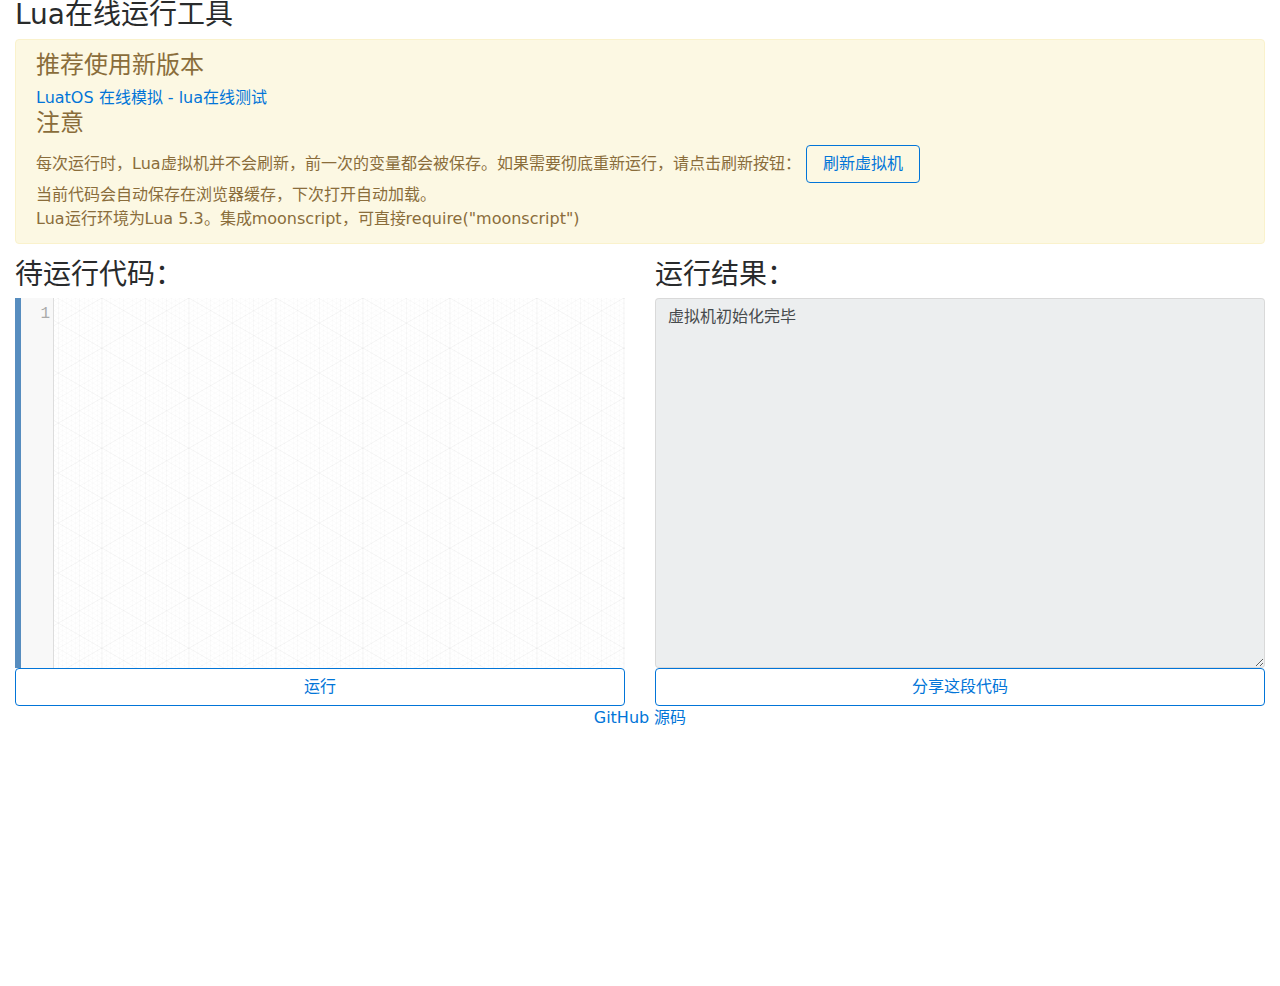
<file: index.html>
<!DOCTYPE html>
<html lang="zh-cn">

<head>
    <meta charset="utf-8">
    <meta http-equiv="X-UA-Compatible" content="IE=edge">
    <meta name="viewport" content="width=device-width, initial-scale=1">
    <title>Lua在线运行工具</title>
    <meta name="description" content="在线运行Lua脚本">
    <meta name="author" content="chenxuuu">
    <link href="css/bootstrap.min.css" rel="stylesheet">
    <script src="js/fengari-web.js" type="text/javascript"></script>
    <link rel="stylesheet" href="codemirror-5.49.2/lib/codemirror.css" />
    <script src="codemirror-5.49.2/lib/codemirror.js"></script>
    <script src="codemirror-5.49.2/mode/lua/lua.js"></script>
    <link rel="stylesheet" href="codemirror-5.49.2/theme/mdn-like.css" />
    <style>
        .CodeMirror-line {
            font-family: Consolas, 'Microsoft Yahei' !important;
        }
    </style>
</head>

<body>
    <div class="container-fluid">
        <div class="row">
            <div class="col-md-12">
                <h3>
                    Lua在线运行工具
                </h3>
                <div class="alert alert-warning alert-dismissable">
                    <h4>推荐使用新版本</h4>
                    <a href="https://wiki.luatos.com/_static/luatos-emulator/lua.html">LuatOS 在线模拟 - lua在线测试</a>
                    <h4>注意</h4>
                    每次运行时，Lua虚拟机并不会刷新，前一次的变量都会被保存。如果需要彻底重新运行，请点击刷新按钮：
                    <button class="btn btn-primary btn-outline-primary" onclick="newLuaState()">
                        刷新虚拟机
                    </button><br>
                    <span id="saveText">当前代码会自动保存在浏览器缓存，下次打开自动加载。</span><br>
                    Lua运行环境为Lua 5.3。集成moonscript，可直接require("moonscript")
                </div>
            </div>
        </div>
        <div class="row">
            <div class="col-md-6">
                <h3>
                    待运行代码：
                </h3>
                <textarea class="form-control" id="code" name="code"></textarea>
                <button class="btn btn-primary btn-block btn-outline-primary" onclick="getResult()">
                    运行
                </button>
            </div>
            <div class="col-md-6">
                <h3>
                    运行结果：
                </h3>
                <textarea class="form-control" id="output" readonly="true"
                    style="position: relative;width: 100%;height: 370px;">虚拟机初始化中，请稍后。。。</textarea>
                <button class="btn btn-primary btn-block btn-outline-primary" id="d_clip_button" data-clipboard-text="">
                    分享这段代码
                </button>
            </div>
        </div>
    </div>
    <div style="text-align: center;"><a href="https://github.com/chenxuuu/lua-online" target="_blank">GitHub 源码</a>
    <div id="qrcode"></div>
    </div>
    <script src="js/jquery.min.js"></script>
    <script src="js/bootstrap.min.js"></script>
    <script src="js/luaTask.js"></script>
    <script>

        var editor = CodeMirror.fromTextArea(document.getElementById("code"), {
            mode: "text/x-lua", //实现lua代码高亮
            lineNumbers: true,  //显示行号
            theme: "mdn-like",  //设置主题
            indentUnit: 4,
            indentWithTabs: true,
            matchBrackets: true,
        });
        editor.setSize("100%", 370);

        var pageurl = window.location.href;
        if (pageurl.indexOf("?") >= 0)
            pageurl = pageurl.substring(0, pageurl.indexOf("?"));
        var shareButton = document.getElementById("d_clip_button");
        editor.on("change", function () {
            if (location.search == "")
                localStorage.setItem("code", editor.getValue());
            shareButton.setAttribute("data-clipboard-text", pageurl + "?" + escape(editor.getValue()) + "%0d%0a");
        });

        if (location.search != ""){
            var scode = location.search.substring(1);
            if (scode.indexOf("&") >= 0)
                scode = scode.substring(0,scode.indexOf("&"))
            editor.setValue(unescape(scode));
            $("#saveText").text("当前代码为分享代码，不会自动保存，关闭浏览器后就会消失");
        }
        else if (localStorage.getItem("code") != null) {
            editor.setValue(localStorage.getItem("code"));
        }

        function luaPrint(s) {
            var textarea = $("#output").append(s + "\n");
            textarea.scrollTop(textarea[0].scrollHeight - textarea.height());
        }

var lua

function getResult() {
    var code = editor.getValue();
    $("#output").text("");
    try {
        var r = lua.doString(code);
        if(!r.success) {
            luaPrint("虚拟机报错：");
            luaPrint(r.error);
        }
    }
    catch (err) {
        luaPrint("js环境报错：");
        luaPrint(err);
    }
}

function newLuaState() {
    if(typeof(lua) != "undefined")
        lua.clean();
    lua = new LuaTask();
    lua.doString(`
js = require "js"
--重写print函数
function print(...)
    local out = {}
    for i=1,select('#', ...) do
        table.insert(out,tostring(select(i, ...)))
    end
    js.global:luaPrint(table.concat(out,"\t"))
end
package.path = "./lua/?.lua"
require("head")`);
    $("#output").text("");
    luaPrint("虚拟机初始化完毕");
}
newLuaState();


    </script>
    <script type="text/javascript" src="js/clipboard.min.js"></script>
    <script>
        var btn = document.getElementById('d_clip_button');
        var clipboard = new ClipboardJS(btn);

        clipboard.on('success', function (e) {
            alert("复制成功~粘贴即可分享代码链接\r\n下方的二维码也可用来分享");
            qrcode.makeCode(shareButton.getAttribute("data-clipboard-text"));
        });
        clipboard.on('error', function (e) {
            alert("复制失败了呢，你还是手动复制吧");
        });
    </script>
    <script type="text/javascript" src="js/qrcode.js"></script>
    <script>
        var qrcode = new QRCode(document.getElementById("qrcode"), {
            text: "https://chenxuuu.gitee.io/lua-online/",
            width: 256,
            height: 256,
            colorDark : "#000000",
            colorLight : "#ffffff",
            correctLevel : QRCode.CorrectLevel.L
        });
        qrcode.clear(); // clear the code.
    </script>
    <script>
        var _hmt = _hmt || [];
        (function() {
            var hm = document.createElement("script");
            hm.src = "https://hm.baidu.com/hm.js?2e02fb796d5ae8812686e6270227de97";
            var s = document.getElementsByTagName("script")[0];
            s.parentNode.insertBefore(hm, s);
        })();
    </script>
</body>

</html>
</file>
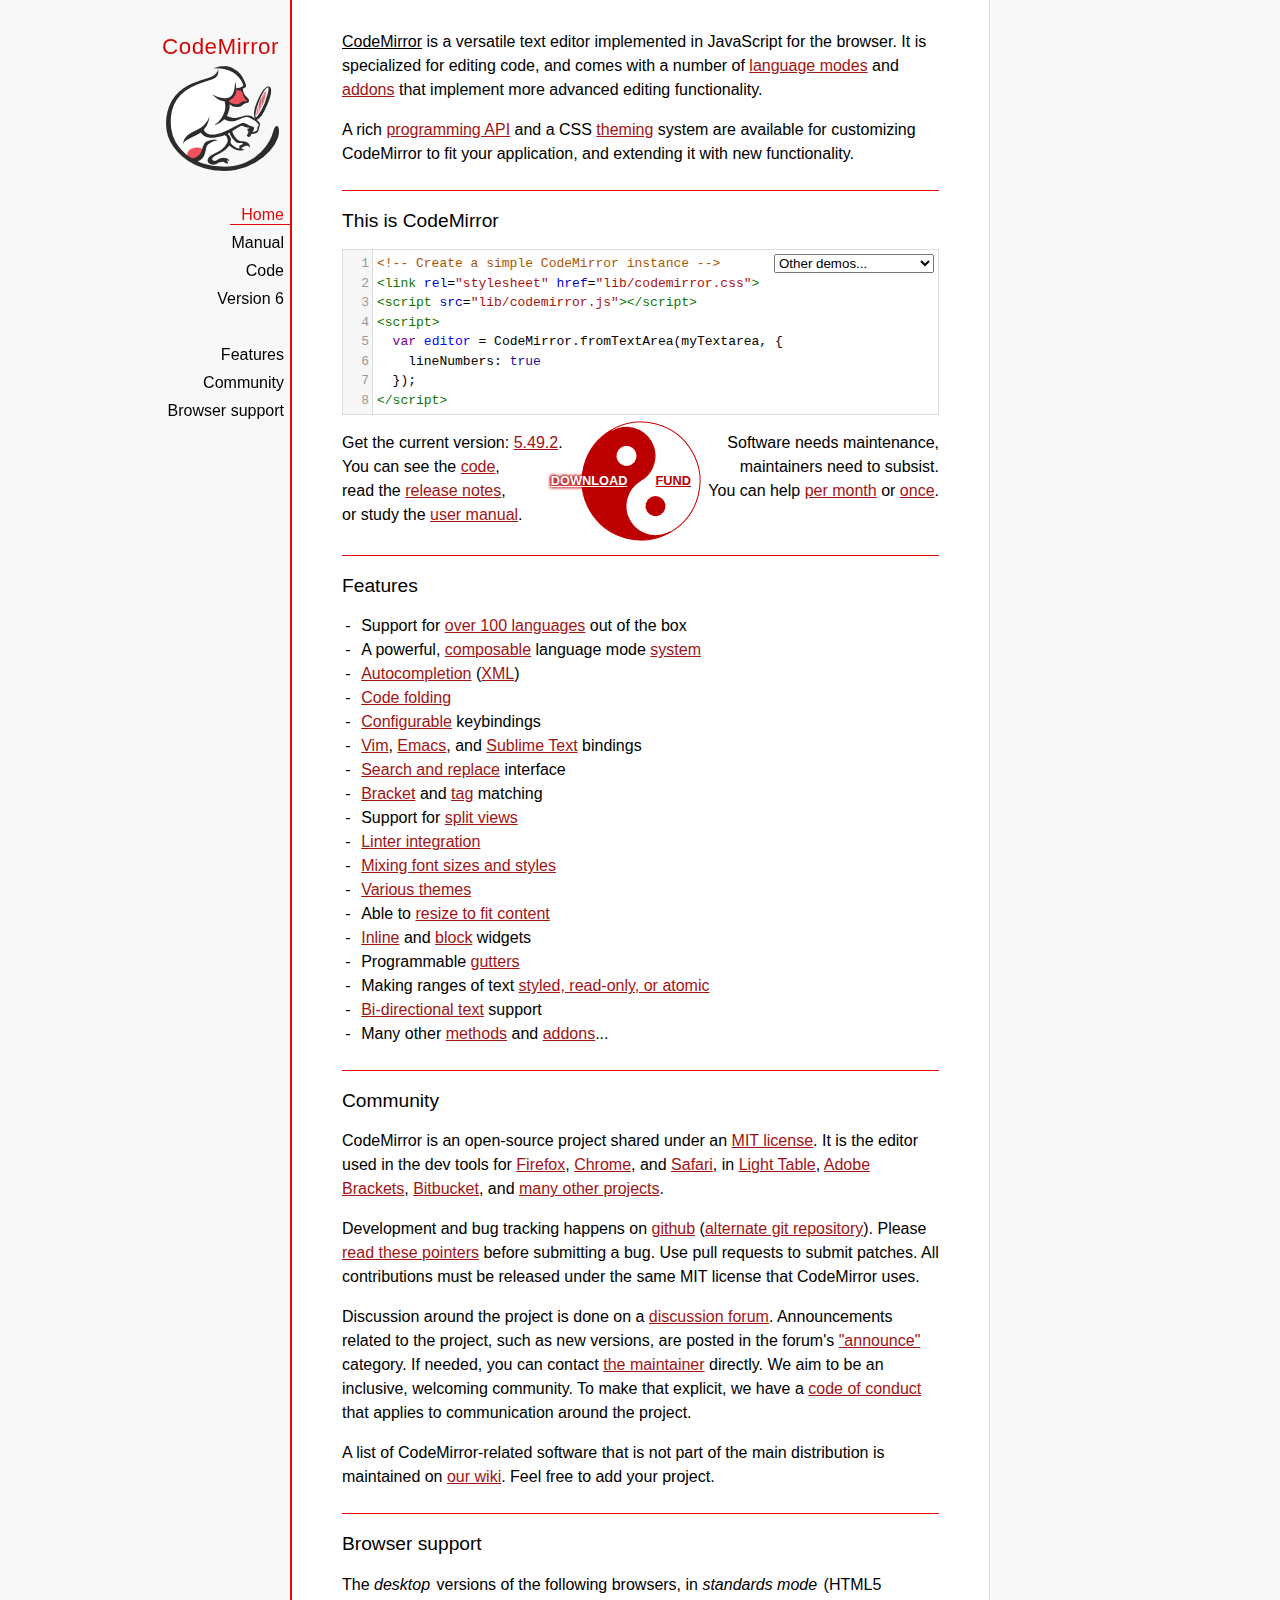
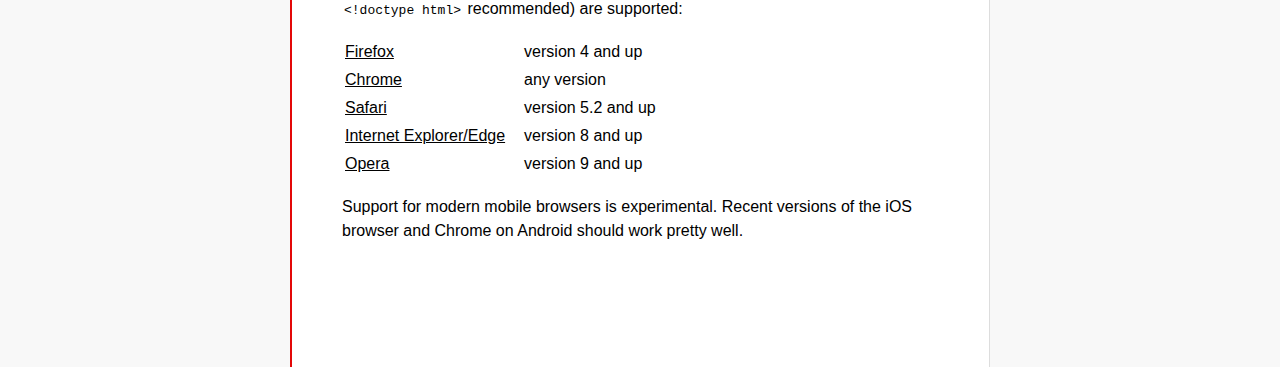
<file: codemirror-5.49.2/index.html>
<!doctype html>

<title>CodeMirror</title>
<meta charset="utf-8"/>

<link rel=stylesheet href="lib/codemirror.css">
<link rel=stylesheet href="doc/docs.css">
<script src="lib/codemirror.js"></script>
<script src="mode/xml/xml.js"></script>
<script src="mode/javascript/javascript.js"></script>
<script src="mode/css/css.js"></script>
<script src="mode/htmlmixed/htmlmixed.js"></script>
<script src="addon/edit/matchbrackets.js"></script>

<script src="doc/activebookmark.js"></script>

<style>
  .CodeMirror { height: auto; border: 1px solid #ddd; }
  .CodeMirror-scroll { max-height: 200px; }
  .CodeMirror pre { padding-left: 7px; line-height: 1.25; }
  .banner { background: #ffc; padding: 6px; border-bottom: 2px solid silver;  }
  .banner div { margin: 0 auto; max-width: 700px; text-align: center; }
</style>

<div id=nav>
  <a href="https://codemirror.net"><h1>CodeMirror</h1><img id=logo src="doc/logo.png"></a>

  <ul>
    <li><a class=active data-default="true" href="#description">Home</a>
    <li><a href="doc/manual.html">Manual</a>
    <li><a href="https://github.com/codemirror/codemirror">Code</a>
    <li><a href="https://codemirror.net/6/">Version 6</a>
  </ul>
  <ul>
    <li><a href="#features">Features</a>
    <li><a href="#community">Community</a>
    <li><a href="#browsersupport">Browser support</a>
  </ul>
</div>

<article>

<section id=description class=first>
  <p><strong>CodeMirror</strong> is a versatile text editor
  implemented in JavaScript for the browser. It is specialized for
  editing code, and comes with a number of <a href="mode/index.html">language modes</a> and <a href="doc/manual.html#addons">addons</a>
  that implement more advanced editing functionality.</p>

  <p>A rich <a href="doc/manual.html#api">programming API</a> and a
  CSS <a href="doc/manual.html#styling">theming</a> system are
  available for customizing CodeMirror to fit your application, and
  extending it with new functionality.</p>
</section>

<section id=demo>
  <h2>This is CodeMirror</h2>
  <form style="position: relative; margin-top: .5em;"><textarea id=demotext>
<!-- Create a simple CodeMirror instance -->
<link rel="stylesheet" href="lib/codemirror.css">
<script src="lib/codemirror.js"></script>
<script>
  var editor = CodeMirror.fromTextArea(myTextarea, {
    lineNumbers: true
  });
</script></textarea>
  <select id="demolist" onchange="document.location = this.options[this.selectedIndex].value;">
    <option value="#">Other demos...</option>
    <option value="demo/complete.html">Autocompletion</option>
    <option value="demo/folding.html">Code folding</option>
    <option value="demo/theme.html">Themes</option>
    <option value="mode/htmlmixed/index.html">Mixed language modes</option>
    <option value="demo/bidi.html">Bi-directional text</option>
    <option value="demo/variableheight.html">Variable font sizes</option>
    <option value="demo/search.html">Search interface</option>
    <option value="demo/vim.html">Vim bindings</option>
    <option value="demo/emacs.html">Emacs bindings</option>
    <option value="demo/sublime.html">Sublime Text bindings</option>
    <option value="demo/tern.html">Tern integration</option>
    <option value="demo/merge.html">Merge/diff interface</option>
    <option value="demo/fullscreen.html">Full-screen editor</option>
    <option value="demo/simplescrollbars.html">Custom scrollbars</option>
  </select></form>
  <script>
    var editor = CodeMirror.fromTextArea(document.getElementById("demotext"), {
      lineNumbers: true,
      mode: "text/html",
      matchBrackets: true
    });
  </script>

  <div class=actions>
    <div class=actionspicture>
      <img src="doc/yinyang.png" class=yinyang>
      <div class="actionlink download">
        <a href="https://codemirror.net/codemirror.zip">DOWNLOAD</a>
      </div>
      <div class="actionlink fund">
        <a href="https://marijnhaverbeke.nl/fund/">FUND</a>
      </div>
    </div>
    <div class=actionsleft>
      Get the current version: <a href="https://codemirror.net/codemirror.zip">5.49.2</a>.<br>
      You can see the <a href="https://github.com/codemirror/codemirror" title="Github repository">code</a>,<br>
      read the <a href="doc/releases.html">release notes</a>,<br>
      or study the <a href="doc/manual.html">user manual</a>.
    </div>
    <div class=actionsright>
      Software needs maintenance,<br>
      maintainers need to subsist.<br>
      You can help <a href="https://marijnhaverbeke.nl/fund/" title="Set up a monthly contribution">per month</a> or
      <a title="Donate with PayPal" href="https://www.paypal.me/marijnhaverbeke">once</a>.
    </div>
  </div>

</section>

<section id=features>
  <h2>Features</h2>
  <ul>
    <li>Support for <a href="mode/index.html">over 100 languages</a> out of the box
    <li>A powerful, <a href="mode/htmlmixed/index.html">composable</a> language mode <a href="doc/manual.html#modeapi">system</a>
    <li><a href="doc/manual.html#addon_show-hint">Autocompletion</a> (<a href="demo/xmlcomplete.html">XML</a>)
    <li><a href="doc/manual.html#addon_foldcode">Code folding</a>
    <li><a href="doc/manual.html#option_extraKeys">Configurable</a> keybindings
    <li><a href="demo/vim.html">Vim</a>, <a href="demo/emacs.html">Emacs</a>, and <a href="demo/sublime.html">Sublime Text</a> bindings
    <li><a href="doc/manual.html#addon_search">Search and replace</a> interface
    <li><a href="doc/manual.html#addon_matchbrackets">Bracket</a> and <a href="doc/manual.html#addon_matchtags">tag</a> matching
    <li>Support for <a href="demo/buffers.html">split views</a>
    <li><a href="doc/manual.html#addon_lint">Linter integration</a>
    <li><a href="demo/variableheight.html">Mixing font sizes and styles</a>
    <li><a href="demo/theme.html">Various themes</a>
    <li>Able to <a href="demo/resize.html">resize to fit content</a>
    <li><a href="doc/manual.html#mark_replacedWith">Inline</a> and <a href="doc/manual.html#addLineWidget">block</a> widgets
    <li>Programmable <a href="demo/marker.html">gutters</a>
    <li>Making ranges of text <a href="doc/manual.html#markText">styled, read-only, or atomic</a>
    <li><a href="demo/bidi.html">Bi-directional text</a> support
    <li>Many other <a href="doc/manual.html#api">methods</a> and <a href="doc/manual.html#addons">addons</a>...
  </ul>
</section>

<section id=community>
  <h2>Community</h2>

  <p>CodeMirror is an open-source project shared under
  an <a href="LICENSE">MIT license</a>. It is the editor used in the
  dev tools for
  <a href="https://hacks.mozilla.org/2013/11/firefox-developer-tools-episode-27-edit-as-html-codemirror-more/">Firefox</a>,
  <a href="https://developers.google.com/chrome-developer-tools/">Chrome</a>,
  and <a href="https://developer.apple.com/safari/tools/">Safari</a>, in <a href="http://www.lighttable.com/">Light
  Table</a>, <a href="http://brackets.io/">Adobe
  Brackets</a>, <a href="http://blog.bitbucket.org/2013/05/14/edit-your-code-in-the-cloud-with-bitbucket/">Bitbucket</a>,
  and <a href="doc/realworld.html">many other projects</a>.</p>

  <p>Development and bug tracking happens
  on <a href="https://github.com/codemirror/CodeMirror/">github</a>
  (<a href="http://marijnhaverbeke.nl/git/codemirror">alternate git
  repository</a>).
  Please <a href="https://codemirror.net/doc/reporting.html">read these
  pointers</a> before submitting a bug. Use pull requests to submit
  patches. All contributions must be released under the same MIT
  license that CodeMirror uses.</p>

  <p>Discussion around the project is done on
  a <a href="https://discuss.codemirror.net">discussion forum</a>.
  Announcements related to the project, such as new versions, are
  posted in the
  forum's <a href="https://discuss.codemirror.net/c/announce">"announce"</a>
  category. If needed, you can
  contact <a href="mailto:marijnh@gmail.com">the maintainer</a>
  directly. We aim to be an inclusive, welcoming community. To make
  that explicit, we have
  a <a href="http://contributor-covenant.org/version/1/1/0/">code of
  conduct</a> that applies to communication around the project.</p>

  <p>A list of CodeMirror-related software that is not part of the
  main distribution is maintained
  on <a href="https://github.com/codemirror/CodeMirror/wiki/CodeMirror-addons">our
  wiki</a>. Feel free to add your project.</p>
</section>

<section id=browsersupport>
  <h2>Browser support</h2>
  <p>The <em>desktop</em> versions of the following browsers,
  in <em>standards mode</em> (HTML5 <code>&lt;!doctype html></code>
  recommended) are supported:</p>
  <table style="margin-bottom: 1em">
    <tr><th>Firefox</th><td>version 4 and up</td></tr>
    <tr><th>Chrome</th><td>any version</td></tr>
    <tr><th>Safari</th><td>version 5.2 and up</td></tr>
    <tr><th style="padding-right: 1em;">Internet Explorer/Edge</th><td>version 8 and up</td></tr>
    <tr><th>Opera</th><td>version 9 and up</td></tr>
  </table>
  <p>Support for modern mobile browsers is experimental. Recent
  versions of the iOS browser and Chrome on Android should work
  pretty well.</p>
</section>

</article>
</file>
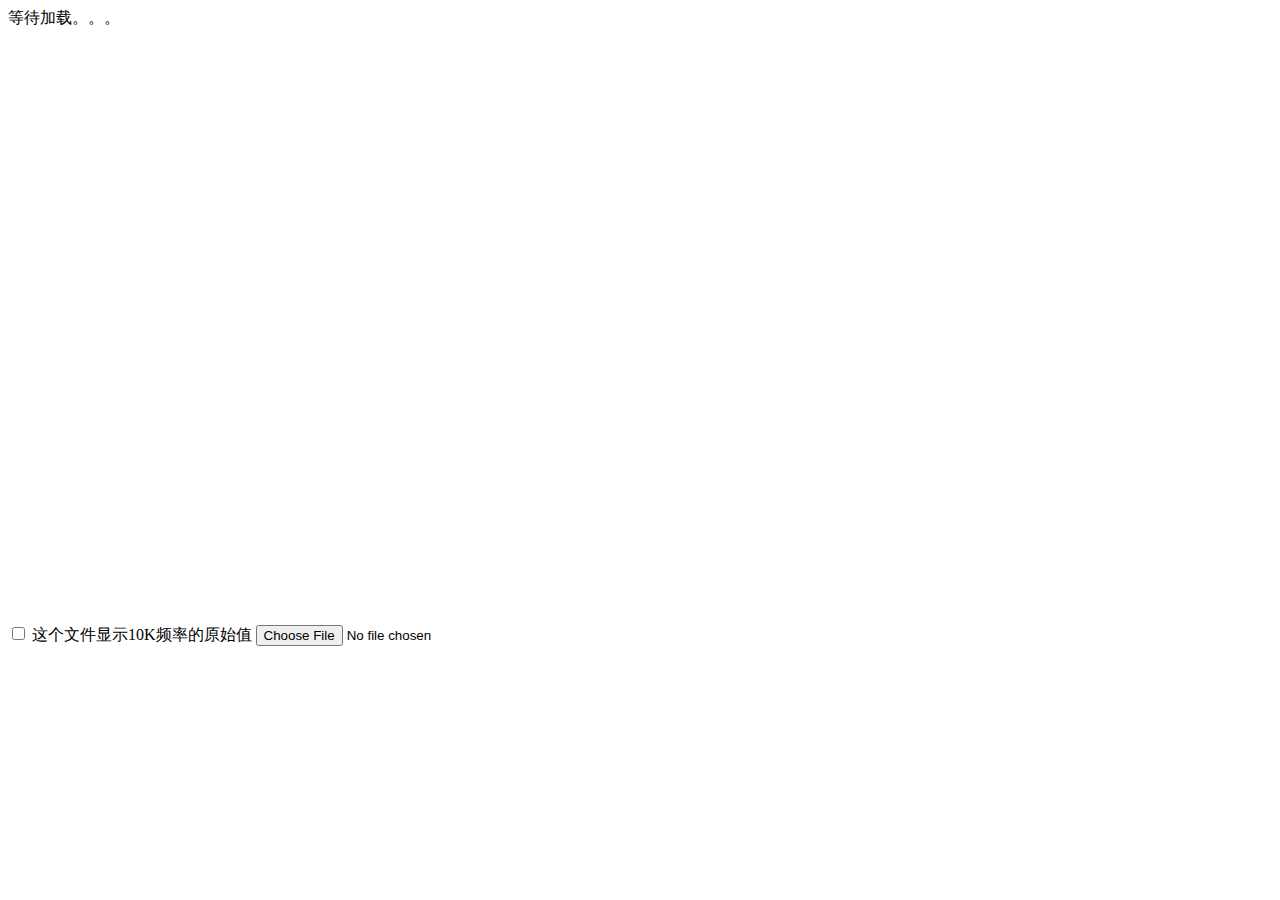
<file: iot power online/index.html>
<!DOCTYPE html>
<html>

<head>
    <meta charset="utf-8" />
    <title>IoT Power Online</title>
    <script src="js/echarts.min.js"></script>
</head>

<body>
    <div id="iotpowerchart" style="width:1200px;height:600px;">等待加载。。。</div>
    <p>
        <input type="checkbox" id="rawInput">
        <label for="rawInput">这个文件显示10K频率的原始值</label>
        <input type="file" id="fileInput">
    </p>
    <script src="js/loadchart.js"></script>
</body>

</html>
</file>
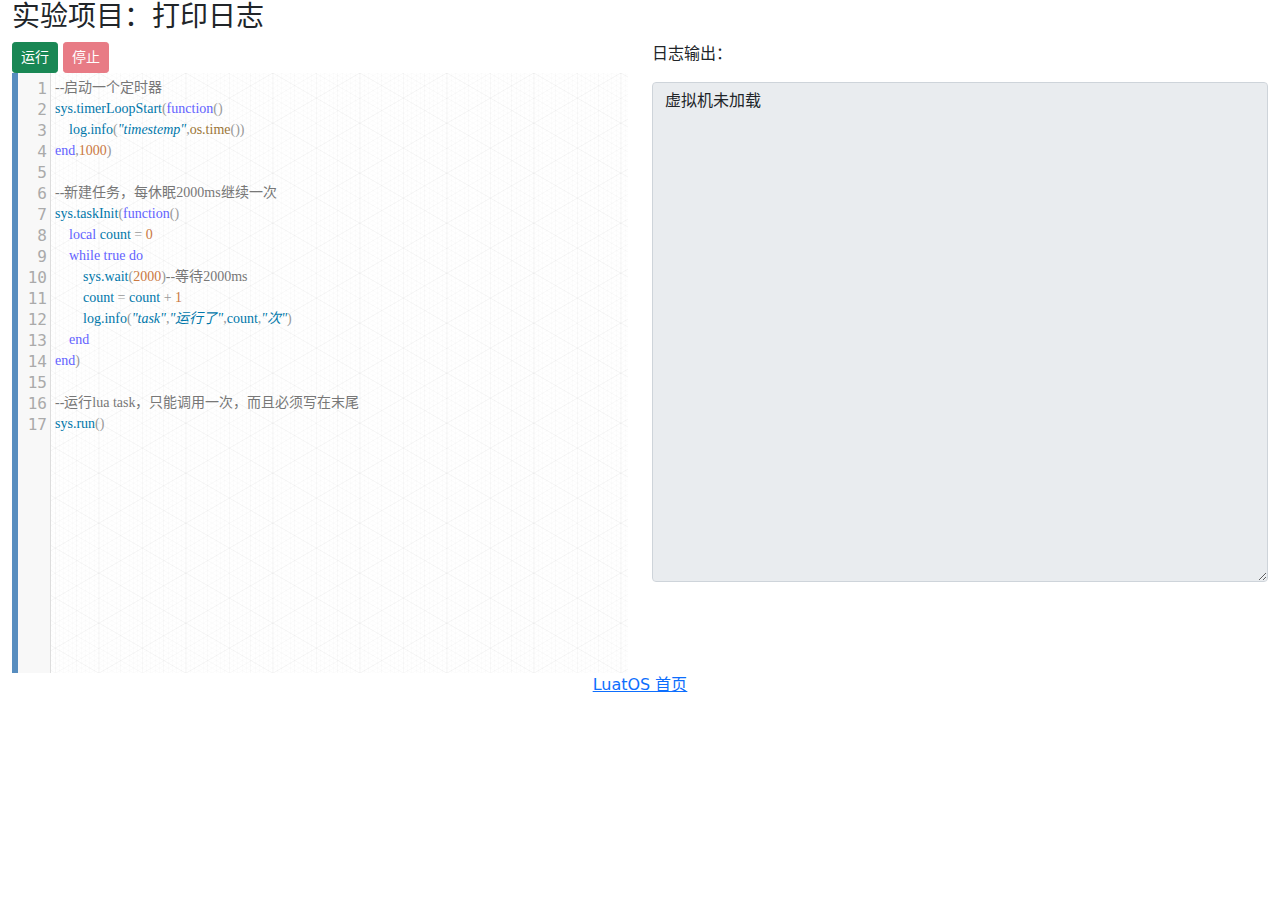
<file: luatos-emulator/index.html>
<!DOCTYPE html>
<html lang="zh-cn">

<head>
    <meta charset="utf-8">
    <meta http-equiv="X-UA-Compatible" content="IE=edge">
    <meta name="viewport" content="width=device-width, initial-scale=1">
    <title>LuatOS 在线模拟</title>
    <meta name="description" content="在线模拟LuatOS">
    <meta name="author" content="chenxuuu">
    <link href="css/bootstrap.min.css" rel="stylesheet">
    <script src="js/fengari-web.js" type="text/javascript"></script>
    <link rel="stylesheet" href="codemirror-5.49.2/lib/codemirror.css" />
    <script src="codemirror-5.49.2/lib/codemirror.js"></script>
    <script src="codemirror-5.49.2/mode/lua/lua.js"></script>
    <link rel="stylesheet" href="codemirror-5.49.2/theme/mdn-like.css" />
    <style>
        .CodeMirror-line {
            font-family:  'Sarasa Mono SC',Consolas, 'Microsoft Yahei' !important;
            font-size: 14px !important;
        }
    </style>
</head>

<body>
    <div class="container-fluid">
        <div class="row">
            <div class="col-md-12">
                <h3>
                    实验项目：打印日志
                </h3>
            </div>
        </div>
        <div class="row">
            <div class="col-md-6">
                <button id="runButton" class="btn btn-sm btn-success" type="button" onclick="runCode()">
                    运行
                </button>
                <button id="stopButton" class="btn btn-sm btn-danger" type="button" onclick="stopCode()" disabled>
                    停止
                </button>
                <textarea class="form-control" id="luaCode" name="code">
--启动一个定时器
sys.timerLoopStart(function()
    log.info("timestemp",os.time())
end,1000)

--新建任务，每休眠2000ms继续一次
sys.taskInit(function()
    local count = 0
    while true do
        sys.wait(2000)--等待2000ms
        count = count + 1
        log.info("task","运行了",count,"次")
    end
end)

--运行lua task，只能调用一次，而且必须写在末尾
sys.run()</textarea>
            </div>
            <div class="col-md-6">
                <p>日志输出：</p>
                <textarea class="form-control" id="output" readonly="true"
                    style="position: relative;width: 100%;height: 500px;">虚拟机未加载</textarea>
            </div>
        </div>
    </div>
    <div style="text-align: center;"><a href="https://luatos.com" target="_blank">LuatOS 首页</a>
    <div id="qrcode"></div>
    </div>
    <script src="js/jquery.min.js"></script>
    <script src="js/bootstrap.min.js"></script>
    <script src="js/luaTask.js"></script>
    <script>

Date.prototype.Format = function (fmt) {
    var o = {
        "M+": this.getMonth() + 1, //月份
        "d+": this.getDate(), //日
        "H+": this.getHours(), //小时
        "m+": this.getMinutes(), //分
        "s+": this.getSeconds(), //秒
        "q+": Math.floor((this.getMonth() + 3) / 3), //季度
        "S": this.getMilliseconds() //毫秒
    };
    if (/(y+)/.test(fmt)) fmt = fmt.replace(RegExp.$1, (this.getFullYear() + "").substr(4 - RegExp.$1.length));
    for (var k in o)
    if (new RegExp("(" + k + ")").test(fmt)) fmt = fmt.replace(RegExp.$1, (RegExp.$1.length == 1) ? (o[k]) : (("00" + o[k]).substr(("" + o[k]).length)));
    return fmt;
}

var editor = CodeMirror.fromTextArea(document.getElementById("luaCode"), {
    mode: "text/x-lua", //实现lua代码高亮
    lineNumbers: true,  //显示行号
    theme: "mdn-like",  //设置主题
    indentUnit: 4,
    indentWithTabs: true,
    matchBrackets: true,
});
editor.setSize("100%", 600);

function luaPrint(s) {
    $("#output").append("["+new Date().Format("HH:mm:ss.S")+"] ");
    if(typeof(s) != "string")
        s = "";
    var textarea = $("#output").append(s.replace("<","&lt;") + "\r\n");
    textarea.scrollTop(textarea[0].scrollHeight - textarea.height());
}

function runCode() {
    var code = editor.getValue();
    newLuaState();
    $("#runButton").prop("disabled", true);
    $("#stopButton").prop("disabled", false);
    try {
        var r = luaTask_doString(code);
        if(!r.success) {
            luaPrint("虚拟机报错：");
            luaPrint(r.error);
        }
    }
    catch (err) {
        luaPrint("js环境报错：");
        luaPrint(err);
    }
}

function stopCode() {
    $("#runButton").prop("disabled", false);
    $("#stopButton").prop("disabled", true);
    luaTask_clean();
    luaPrint("虚拟机已停止运行");
}

function newLuaState() {
    luaTask_clean();
    luaTask_create();
    luaTask_doString(`
js = require "js"
--重写print函数
function print(...)
    local out = {}
    for i=1,select('#', ...) do
        table.insert(out,tostring(select(i, ...)))
    end
    js.global:luaPrint(table.concat(out,"\t"))
end
package.path = "./lua/?.lua"
require("head")`);
    $("#output").text("");
    luaPrint("虚拟机初始化完毕");
    luaTask_print = luaPrint;
}
$("#stopButton").prop("disabled", true);
    </script>
    <script>
        var _hmt = _hmt || [];
        (function() {
            var hm = document.createElement("script");
            hm.src = "https://hm.baidu.com/hm.js?2e02fb796d5ae8812686e6270227de97";
            var s = document.getElementsByTagName("script")[0];
            s.parentNode.insertBefore(hm, s);
        })();
    </script>
</body>

</html>
</file>
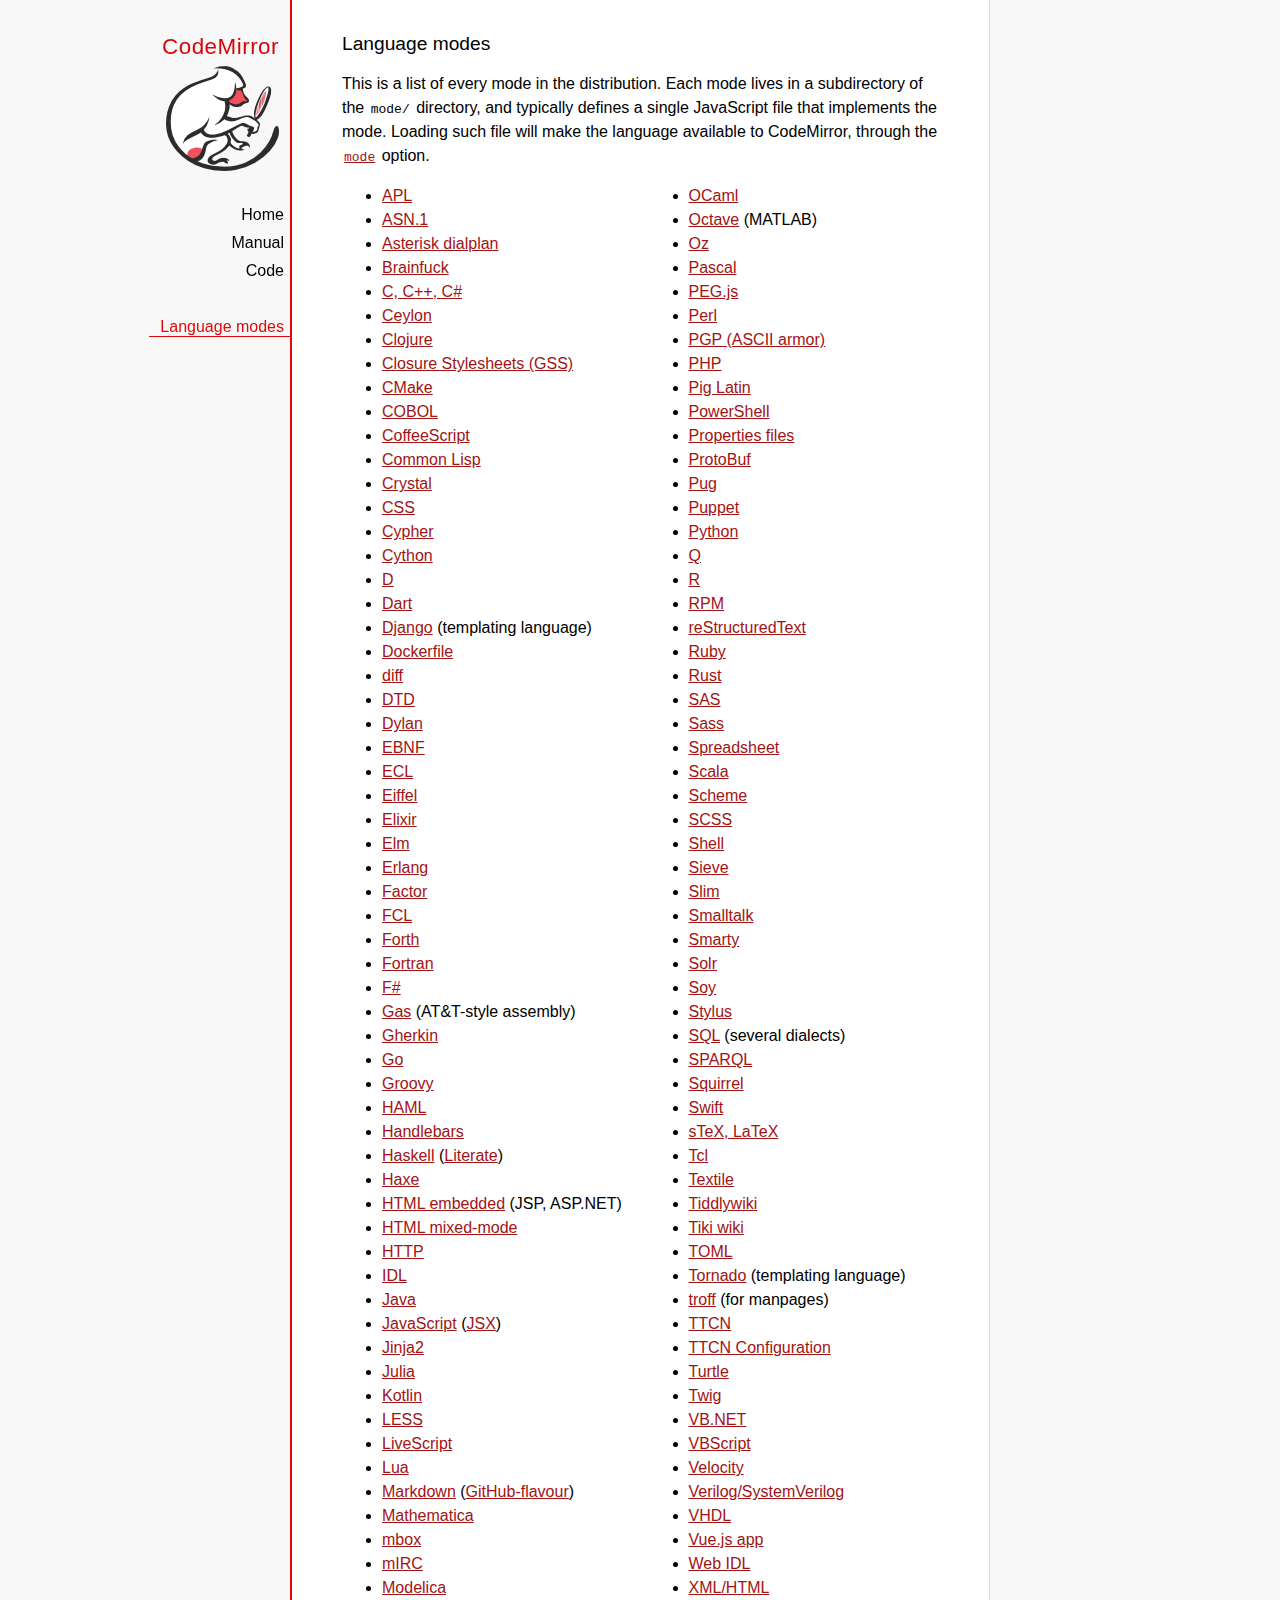
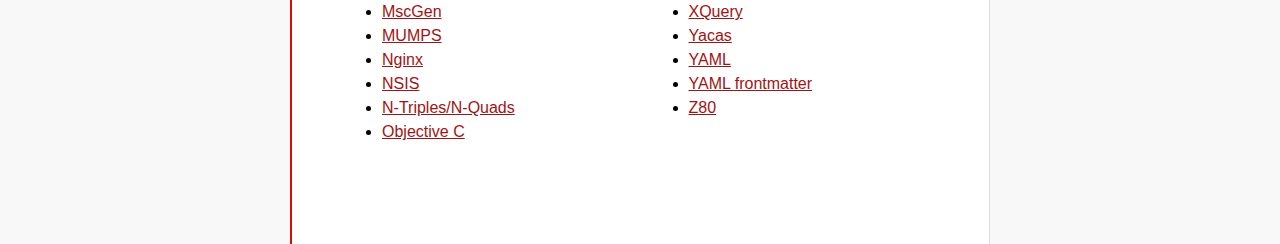
<file: codemirror-5.49.2/mode/index.html>
<!doctype html>

<title>CodeMirror: Language Modes</title>
<meta charset="utf-8"/>
<link rel=stylesheet href="../doc/docs.css">

<div id=nav>
  <a href="https://codemirror.net"><h1>CodeMirror</h1><img id=logo src="../doc/logo.png"></a>

  <ul>
    <li><a href="../index.html">Home</a>
    <li><a href="../doc/manual.html">Manual</a>
    <li><a href="https://github.com/codemirror/codemirror">Code</a>
  </ul>
  <ul>
    <li><a class=active href="#">Language modes</a>
  </ul>
</div>

<article>

  <h2>Language modes</h2>

  <p>This is a list of every mode in the distribution. Each mode lives
in a subdirectory of the <code>mode/</code> directory, and typically
defines a single JavaScript file that implements the mode. Loading
such file will make the language available to CodeMirror, through
the <a href="../doc/manual.html#option_mode"><code>mode</code></a>
option.</p>

  <div style="-webkit-columns: 100px 2; -moz-columns: 100px 2; columns: 100px 2;">
    <ul style="margin-top: 0">
      <li><a href="apl/index.html">APL</a></li>
      <li><a href="asn.1/index.html">ASN.1</a></li>
      <li><a href="asterisk/index.html">Asterisk dialplan</a></li>
      <li><a href="brainfuck/index.html">Brainfuck</a></li>
      <li><a href="clike/index.html">C, C++, C#</a></li>
      <li><a href="clike/index.html">Ceylon</a></li>
      <li><a href="clojure/index.html">Clojure</a></li>
      <li><a href="css/gss.html">Closure Stylesheets (GSS)</a></li>
      <li><a href="cmake/index.html">CMake</a></li>
      <li><a href="cobol/index.html">COBOL</a></li>
      <li><a href="coffeescript/index.html">CoffeeScript</a></li>
      <li><a href="commonlisp/index.html">Common Lisp</a></li>
      <li><a href="crystal/index.html">Crystal</a></li>
      <li><a href="css/index.html">CSS</a></li>
      <li><a href="cypher/index.html">Cypher</a></li>
      <li><a href="python/index.html">Cython</a></li>
      <li><a href="d/index.html">D</a></li>
      <li><a href="dart/index.html">Dart</a></li>
      <li><a href="django/index.html">Django</a> (templating language)</li>
      <li><a href="dockerfile/index.html">Dockerfile</a></li>
      <li><a href="diff/index.html">diff</a></li>
      <li><a href="dtd/index.html">DTD</a></li>
      <li><a href="dylan/index.html">Dylan</a></li>
      <li><a href="ebnf/index.html">EBNF</a></li>
      <li><a href="ecl/index.html">ECL</a></li>
      <li><a href="eiffel/index.html">Eiffel</a></li>
      <li><a href="https://github.com/optick/codemirror-mode-elixir">Elixir</a></li>
      <li><a href="elm/index.html">Elm</a></li>
      <li><a href="erlang/index.html">Erlang</a></li>
      <li><a href="factor/index.html">Factor</a></li>
      <li><a href="fcl/index.html">FCL</a></li>
      <li><a href="forth/index.html">Forth</a></li>
      <li><a href="fortran/index.html">Fortran</a></li>
      <li><a href="mllike/index.html">F#</a></li>
      <li><a href="gas/index.html">Gas</a> (AT&amp;T-style assembly)</li>
      <li><a href="gherkin/index.html">Gherkin</a></li>
      <li><a href="go/index.html">Go</a></li>
      <li><a href="groovy/index.html">Groovy</a></li>
      <li><a href="haml/index.html">HAML</a></li>
      <li><a href="handlebars/index.html">Handlebars</a></li>
      <li><a href="haskell/index.html">Haskell</a> (<a href="haskell-literate/index.html">Literate</a>)</li>
      <li><a href="haxe/index.html">Haxe</a></li>
      <li><a href="htmlembedded/index.html">HTML embedded</a> (JSP, ASP.NET)</li>
      <li><a href="htmlmixed/index.html">HTML mixed-mode</a></li>
      <li><a href="http/index.html">HTTP</a></li>
      <li><a href="idl/index.html">IDL</a></li>
      <li><a href="clike/index.html">Java</a></li>
      <li><a href="javascript/index.html">JavaScript</a> (<a href="jsx/index.html">JSX</a>)</li>
      <li><a href="jinja2/index.html">Jinja2</a></li>
      <li><a href="julia/index.html">Julia</a></li>
      <li><a href="clike/index.html">Kotlin</a></li>
      <li><a href="css/less.html">LESS</a></li>
      <li><a href="livescript/index.html">LiveScript</a></li>
      <li><a href="lua/index.html">Lua</a></li>
      <li><a href="markdown/index.html">Markdown</a> (<a href="gfm/index.html">GitHub-flavour</a>)</li>
      <li><a href="mathematica/index.html">Mathematica</a></li>
      <li><a href="mbox/index.html">mbox</a></li>
      <li><a href="mirc/index.html">mIRC</a></li>
      <li><a href="modelica/index.html">Modelica</a></li>
      <li><a href="mscgen/index.html">MscGen</a></li>
      <li><a href="mumps/index.html">MUMPS</a></li>
      <li><a href="nginx/index.html">Nginx</a></li>
      <li><a href="nsis/index.html">NSIS</a></li>
      <li><a href="ntriples/index.html">N-Triples/N-Quads</a></li>
      <li><a href="clike/index.html">Objective C</a></li>
      <li><a href="mllike/index.html">OCaml</a></li>
      <li><a href="octave/index.html">Octave</a> (MATLAB)</li>
      <li><a href="oz/index.html">Oz</a></li>
      <li><a href="pascal/index.html">Pascal</a></li>
      <li><a href="pegjs/index.html">PEG.js</a></li>
      <li><a href="perl/index.html">Perl</a></li>
      <li><a href="asciiarmor/index.html">PGP (ASCII armor)</a></li>
      <li><a href="php/index.html">PHP</a></li>
      <li><a href="pig/index.html">Pig Latin</a></li>
      <li><a href="powershell/index.html">PowerShell</a></li>
      <li><a href="properties/index.html">Properties files</a></li>
      <li><a href="protobuf/index.html">ProtoBuf</a></li>
      <li><a href="pug/index.html">Pug</a></li>
      <li><a href="puppet/index.html">Puppet</a></li>
      <li><a href="python/index.html">Python</a></li>
      <li><a href="q/index.html">Q</a></li>
      <li><a href="r/index.html">R</a></li>
      <li><a href="rpm/index.html">RPM</a></li>
      <li><a href="rst/index.html">reStructuredText</a></li>
      <li><a href="ruby/index.html">Ruby</a></li>
      <li><a href="rust/index.html">Rust</a></li>
      <li><a href="sas/index.html">SAS</a></li>
      <li><a href="sass/index.html">Sass</a></li>
      <li><a href="spreadsheet/index.html">Spreadsheet</a></li>
      <li><a href="clike/scala.html">Scala</a></li>
      <li><a href="scheme/index.html">Scheme</a></li>
      <li><a href="css/scss.html">SCSS</a></li>
      <li><a href="shell/index.html">Shell</a></li>
      <li><a href="sieve/index.html">Sieve</a></li>
      <li><a href="slim/index.html">Slim</a></li>
      <li><a href="smalltalk/index.html">Smalltalk</a></li>
      <li><a href="smarty/index.html">Smarty</a></li>
      <li><a href="solr/index.html">Solr</a></li>
      <li><a href="soy/index.html">Soy</a></li>
      <li><a href="stylus/index.html">Stylus</a></li>
      <li><a href="sql/index.html">SQL</a> (several dialects)</li>
      <li><a href="sparql/index.html">SPARQL</a></li>
      <li><a href="clike/index.html">Squirrel</a></li>
      <li><a href="swift/index.html">Swift</a></li>
      <li><a href="stex/index.html">sTeX, LaTeX</a></li>
      <li><a href="tcl/index.html">Tcl</a></li>
      <li><a href="textile/index.html">Textile</a></li>
      <li><a href="tiddlywiki/index.html">Tiddlywiki</a></li>
      <li><a href="tiki/index.html">Tiki wiki</a></li>
      <li><a href="toml/index.html">TOML</a></li>
      <li><a href="tornado/index.html">Tornado</a> (templating language)</li>
      <li><a href="troff/index.html">troff</a> (for manpages)</li>
      <li><a href="ttcn/index.html">TTCN</a></li>
      <li><a href="ttcn-cfg/index.html">TTCN Configuration</a></li>
      <li><a href="turtle/index.html">Turtle</a></li>
      <li><a href="twig/index.html">Twig</a></li>
      <li><a href="vb/index.html">VB.NET</a></li>
      <li><a href="vbscript/index.html">VBScript</a></li>
      <li><a href="velocity/index.html">Velocity</a></li>
      <li><a href="verilog/index.html">Verilog/SystemVerilog</a></li>
      <li><a href="vhdl/index.html">VHDL</a></li>
      <li><a href="vue/index.html">Vue.js app</a></li>
      <li><a href="webidl/index.html">Web IDL</a></li>
      <li><a href="xml/index.html">XML/HTML</a></li>
      <li><a href="xquery/index.html">XQuery</a></li>
      <li><a href="yacas/index.html">Yacas</a></li>
      <li><a href="yaml/index.html">YAML</a></li>
      <li><a href="yaml-frontmatter/index.html">YAML frontmatter</a></li>
      <li><a href="z80/index.html">Z80</a></li>
    </ul>
  </div>

</article>
</file>
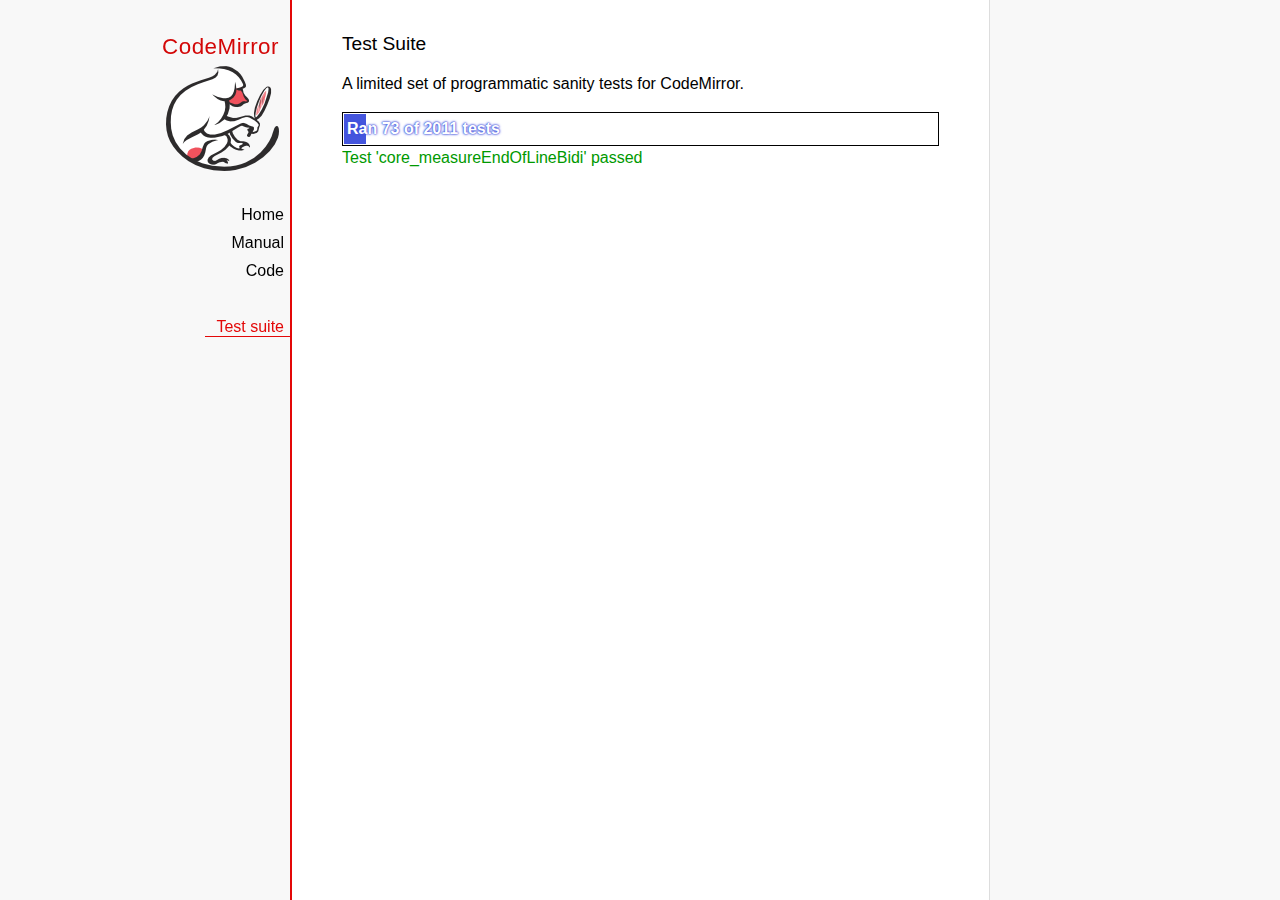
<file: codemirror-5.49.2/test/index.html>
<!doctype html>

<meta charset="utf-8"/>
<title>CodeMirror: Test Suite</title>
<link rel=stylesheet href="../doc/docs.css">

<link rel="stylesheet" href="../lib/codemirror.css">
<link rel="stylesheet" href="mode_test.css">
<script src="../doc/activebookmark.js"></script>
<script src="../lib/codemirror.js"></script>
<script src="../mode/meta.js"></script>
<script src="../addon/mode/overlay.js"></script>
<script src="../addon/mode/multiplex.js"></script>
<script src="../addon/search/searchcursor.js"></script>
<script src="../addon/dialog/dialog.js"></script>
<script src="../addon/edit/matchbrackets.js"></script>
<script src="../addon/hint/sql-hint.js"></script>
<script src="../addon/hint/xml-hint.js"></script>
<script src="../addon/hint/html-hint.js"></script>
<script src="../addon/comment/comment.js"></script>
<script src="../addon/mode/simple.js"></script>
<script src="../mode/css/css.js"></script>
<script src="../mode/clike/clike.js"></script>
<!-- clike must be after css or vim and sublime tests will fail -->
<script src="../mode/clojure/clojure.js"></script>
<script src="../mode/cypher/cypher.js"></script>
<script src="../mode/d/d.js"></script>
<script src="../mode/dockerfile/dockerfile.js"></script>
<script src="../mode/gfm/gfm.js"></script>
<script src="../mode/haml/haml.js"></script>
<script src="../mode/htmlmixed/htmlmixed.js"></script>
<script src="../mode/javascript/javascript.js"></script>
<script src="../mode/jsx/jsx.js"></script>
<script src="../mode/markdown/markdown.js"></script>
<script src="../mode/php/php.js"></script>
<script src="../mode/python/python.js"></script>
<script src="../mode/powershell/powershell.js"></script>
<script src="../mode/ruby/ruby.js"></script>
<script src="../mode/sass/sass.js"></script>
<script src="../mode/shell/shell.js"></script>
<script src="../mode/slim/slim.js"></script>
<script src="../mode/soy/soy.js"></script>
<script src="../mode/sql/sql.js"></script>
<script src="../mode/stex/stex.js"></script>
<script src="../mode/swift/swift.js"></script>
<script src="../mode/textile/textile.js"></script>
<script src="../mode/verilog/verilog.js"></script>
<script src="../mode/xml/xml.js"></script>
<script src="../mode/xquery/xquery.js"></script>
<script src="../keymap/emacs.js"></script>
<script src="../keymap/sublime.js"></script>
<script src="../keymap/vim.js"></script>
<script src="../mode/rust/rust.js"></script>
<script src="../mode/mscgen/mscgen.js"></script>
<script src="../mode/dylan/dylan.js"></script>

<style>
  .ok {color: #090;}
  .fail {color: #e00;}
  .error {color: #c90;}
  .done {font-weight: bold;}
  #progress {
  background: #45d;
  color: white;
  text-shadow: 0 0 1px #45d, 0 0 2px #45d, 0 0 3px #45d;
  font-weight: bold;
  white-space: pre;
  }
  #testground {
  visibility: hidden;
  }
  #testground.offscreen {
  visibility: visible;
  position: absolute;
  left: -10000px;
  top: -10000px;
  }
  .CodeMirror { border: 1px solid black; }
</style>

<div id=nav>
  <a href="https://codemirror.net"><h1>CodeMirror</h1><img id=logo src="../doc/logo.png"></a>

  <ul>
    <li><a href="../index.html">Home</a>
    <li><a href="../doc/manual.html">Manual</a>
    <li><a href="https://github.com/codemirror/codemirror">Code</a>
  </ul>
  <ul>
    <li><a class=active href="#">Test suite</a>
  </ul>
</div>

<article>
  <h2>Test Suite</h2>

    <p>A limited set of programmatic sanity tests for CodeMirror.</p>

    <div style="border: 1px solid black; padding: 1px; max-width: 700px;">
      <div style="width: 0px;" id=progress><div style="padding: 3px;">Ran <span id="progress_ran">0</span><span id="progress_total"> of 0</span> tests</div></div>
    </div>
    <p id=status>Please enable JavaScript...</p>
    <div id=output></div>

    <div id=testground></div>

    <script src="driver.js"></script>
    <script src="test.js"></script>
    <script src="doc_test.js"></script>
    <script src="multi_test.js"></script>
    <script src="contenteditable_test.js"></script>
    <script src="scroll_test.js"></script>
    <script src="comment_test.js"></script>
    <script src="search_test.js"></script>
    <script src="mode_test.js"></script>

    <script src="../mode/clike/test.js"></script>
    <script src="../mode/clojure/test.js"></script>
    <script src="../mode/css/test.js"></script>
    <script src="../mode/css/gss_test.js"></script>
    <script src="../mode/css/scss_test.js"></script>
    <script src="../mode/css/less_test.js"></script>
    <script src="../mode/cypher/test.js"></script>
    <script src="../mode/d/test.js"></script>
    <script src="../mode/dockerfile/test.js"></script>
    <script src="../mode/gfm/test.js"></script>
    <script src="../mode/haml/test.js"></script>
    <script src="../mode/javascript/test.js"></script>
    <script src="../mode/jsx/test.js"></script>
    <script src="../mode/markdown/test.js"></script>
    <script src="../mode/php/test.js"></script>
    <script src="../mode/powershell/test.js"></script>
    <script src="../mode/ruby/test.js"></script>
    <script src="../mode/sass/test.js"></script>
    <script src="../mode/shell/test.js"></script>
    <script src="../mode/slim/test.js"></script>
    <script src="../mode/soy/test.js"></script>
    <script src="../mode/stex/test.js"></script>
    <script src="../mode/swift/test.js"></script>
    <script src="../mode/textile/test.js"></script>
    <script src="../mode/verilog/test.js"></script>
    <script src="../mode/xml/test.js"></script>
    <script src="../mode/xquery/test.js"></script>
    <script src="../mode/python/test.js"></script>
    <script src="../mode/rust/test.js"></script>
    <script src="../mode/mscgen/mscgen_test.js"></script>
    <script src="../mode/mscgen/xu_test.js"></script>
    <script src="../mode/mscgen/msgenny_test.js"></script>
    <script src="../mode/dylan/test.js"></script>
    <script src="../addon/mode/multiplex_test.js"></script>
    <script src="emacs_test.js"></script>
    <script src="sql-hint-test.js"></script>
    <script src="sublime_test.js"></script>
    <script src="vim_test.js"></script>
    <script src="html-hint-test.js"></script>
    <script>
      window.onload = runHarness;
      CodeMirror.on(window, 'hashchange', runHarness);

      function esc(str) {
        return str.replace(/[<&]/, function(ch) { return ch == "<" ? "&lt;" : "&amp;"; });
      }

      var output = document.getElementById("output"),
          progress = document.getElementById("progress"),
          progressRan = document.getElementById("progress_ran").childNodes[0],
          progressTotal = document.getElementById("progress_total").childNodes[0];
      var count = 0,
          failed = 0,
          skipped = 0,
          bad = "",
          running = false, // Flag that states tests are running
          quit = false, // Flag to quit tests ASAP
          verbose = false; // Adds message for *every* test to output

      function runHarness(){
        if (running) {
          quit = true;
          setStatus("Restarting tests...", '', true);
          setTimeout(function(){runHarness();}, 500);
          return;
        }
        filters = [];
        verbose = false;
        if (window.location.hash.substr(1)){
          var strings = window.location.hash.substr(1).split(",");
          while (strings.length) {
            var s = strings.shift();
            if (s === "verbose")
              verbose = true;
            else
              filters.push(parseTestFilter(decodeURIComponent(s)));
          }
        }
        quit = false;
        running = true;
        setStatus("Loading tests...");
        count = 0;
        failed = 0;
        skipped = 0;
        bad = "";
        totalTests = countTests();
        progressTotal.nodeValue = " of " + totalTests;
        progressRan.nodeValue = count;
        output.innerHTML = '';
        document.getElementById("testground").innerHTML = "<form>" +
          "<textarea id=\"code\" name=\"code\"></textarea>" +
          "<input type=submit value=ok name=submit>" +
          "</form>";
        runTests(displayTest);
      }

      function setStatus(message, className, force){
        if (quit && !force) return;
        if (!message) throw("must provide message");
        var status = document.getElementById("status").childNodes[0];
        status.nodeValue = message;
        status.parentNode.className = className;
      }
      function addOutput(name, className, code){
        var newOutput = document.createElement("dl");
        var newTitle = document.createElement("dt");
        newTitle.className = className;
        newTitle.appendChild(document.createTextNode(name));
        newOutput.appendChild(newTitle);
        var newMessage = document.createElement("dd");
        newMessage.innerHTML = code;
        newOutput.appendChild(newTitle);
        newOutput.appendChild(newMessage);
        output.appendChild(newOutput);
      }
      function displayTest(type, name, customMessage) {
        var message = "???";
        if (type != "done" && type != "skipped") ++count;
        progress.style.width = (count * (progress.parentNode.clientWidth - 2) / (totalTests || 1)) + "px";
        progressRan.nodeValue = count;
        if (type == "ok") {
          message = "Test '" + name + "' passed";
          if (!verbose) customMessage = false;
        } else if (type == "skipped") {
          message = "Test '" + name + "' skipped";
          ++skipped;
          if (!verbose) customMessage = false;
        } else if (type == "expected") {
          message = "Test '" + name + "' failed as expected";
          if (!verbose) customMessage = false;
        } else if (type == "error" || type == "fail") {
          ++failed;
          message = "Test '" + name + "' failed";
        } else if (type == "done") {
          if (failed) {
            type += " fail";
            message = failed + " failure" + (failed > 1 ? "s" : "");
          } else if (count < totalTests) {
            failed = totalTests - count;
            type += " fail";
            message = failed + " failure" + (failed > 1 ? "s" : "");
          } else {
            type += " ok";
            message = "All passed";
            if (skipped) {
              message += " (" + skipped + " skipped)";
            }
          }
          progressTotal.nodeValue = '';
          customMessage = true; // Hack to avoid adding to output
        }
        if (verbose && !customMessage)  customMessage = message;
        setStatus(message, type);
        if (customMessage && customMessage.length > 0) {
          addOutput(name, type, customMessage);
        }
      }
    </script>

</article>
</file>
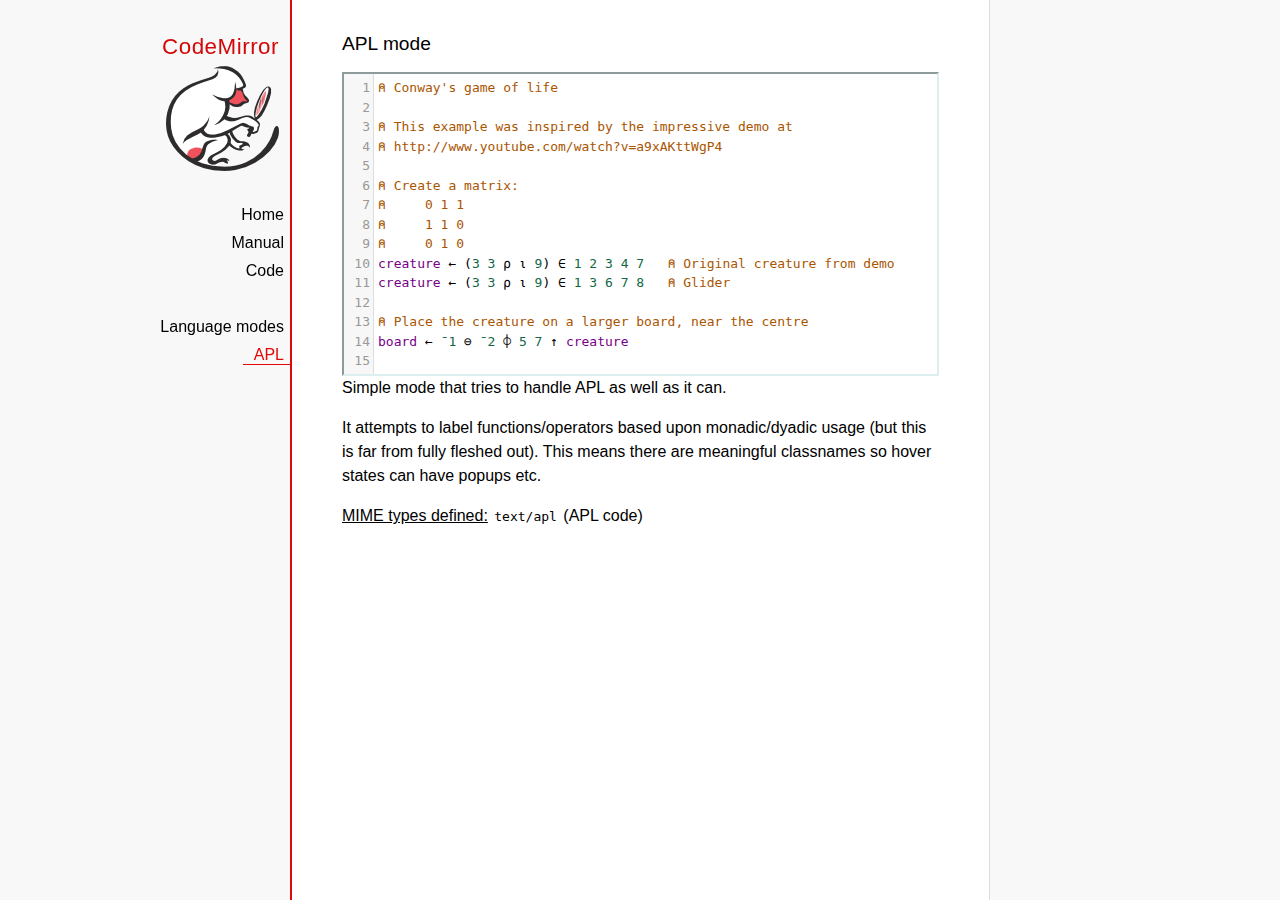
<file: codemirror-5.49.2/mode/apl/index.html>
<!doctype html>

<title>CodeMirror: APL mode</title>
<meta charset="utf-8"/>
<link rel=stylesheet href="../../doc/docs.css">

<link rel="stylesheet" href="../../lib/codemirror.css">
<script src="../../lib/codemirror.js"></script>
<script src="../../addon/edit/matchbrackets.js"></script>
<script src="./apl.js"></script>
<style>
	.CodeMirror { border: 2px inset #dee; }
    </style>
<div id=nav>
  <a href="https://codemirror.net"><h1>CodeMirror</h1><img id=logo src="../../doc/logo.png" alt=""></a>

  <ul>
    <li><a href="../../index.html">Home</a>
    <li><a href="../../doc/manual.html">Manual</a>
    <li><a href="https://github.com/codemirror/codemirror">Code</a>
  </ul>
  <ul>
    <li><a href="../index.html">Language modes</a>
    <li><a class=active href="#">APL</a>
  </ul>
</div>

<article>
<h2>APL mode</h2>
<form><textarea id="code" name="code">
⍝ Conway's game of life

⍝ This example was inspired by the impressive demo at
⍝ http://www.youtube.com/watch?v=a9xAKttWgP4

⍝ Create a matrix:
⍝     0 1 1
⍝     1 1 0
⍝     0 1 0
creature ← (3 3 ⍴ ⍳ 9) ∈ 1 2 3 4 7   ⍝ Original creature from demo
creature ← (3 3 ⍴ ⍳ 9) ∈ 1 3 6 7 8   ⍝ Glider

⍝ Place the creature on a larger board, near the centre
board ← ¯1 ⊖ ¯2 ⌽ 5 7 ↑ creature

⍝ A function to move from one generation to the next
life ← {∨/ 1 ⍵ ∧ 3 4 = ⊂+/ +⌿ 1 0 ¯1 ∘.⊖ 1 0 ¯1 ⌽¨ ⊂⍵}

⍝ Compute n-th generation and format it as a
⍝ character matrix
gen ← {' #'[(life ⍣ ⍵) board]}

⍝ Show first three generations
(gen 1) (gen 2) (gen 3)
</textarea></form>

    <script>
      var editor = CodeMirror.fromTextArea(document.getElementById("code"), {
        lineNumbers: true,
        matchBrackets: true,
        mode: "text/apl"
      });
    </script>

    <p>Simple mode that tries to handle APL as well as it can.</p>
    <p>It attempts to label functions/operators based upon
    monadic/dyadic usage (but this is far from fully fleshed out).
    This means there are meaningful classnames so hover states can
    have popups etc.</p>

    <p><strong>MIME types defined:</strong> <code>text/apl</code> (APL code)</p>
  </article>
</file>
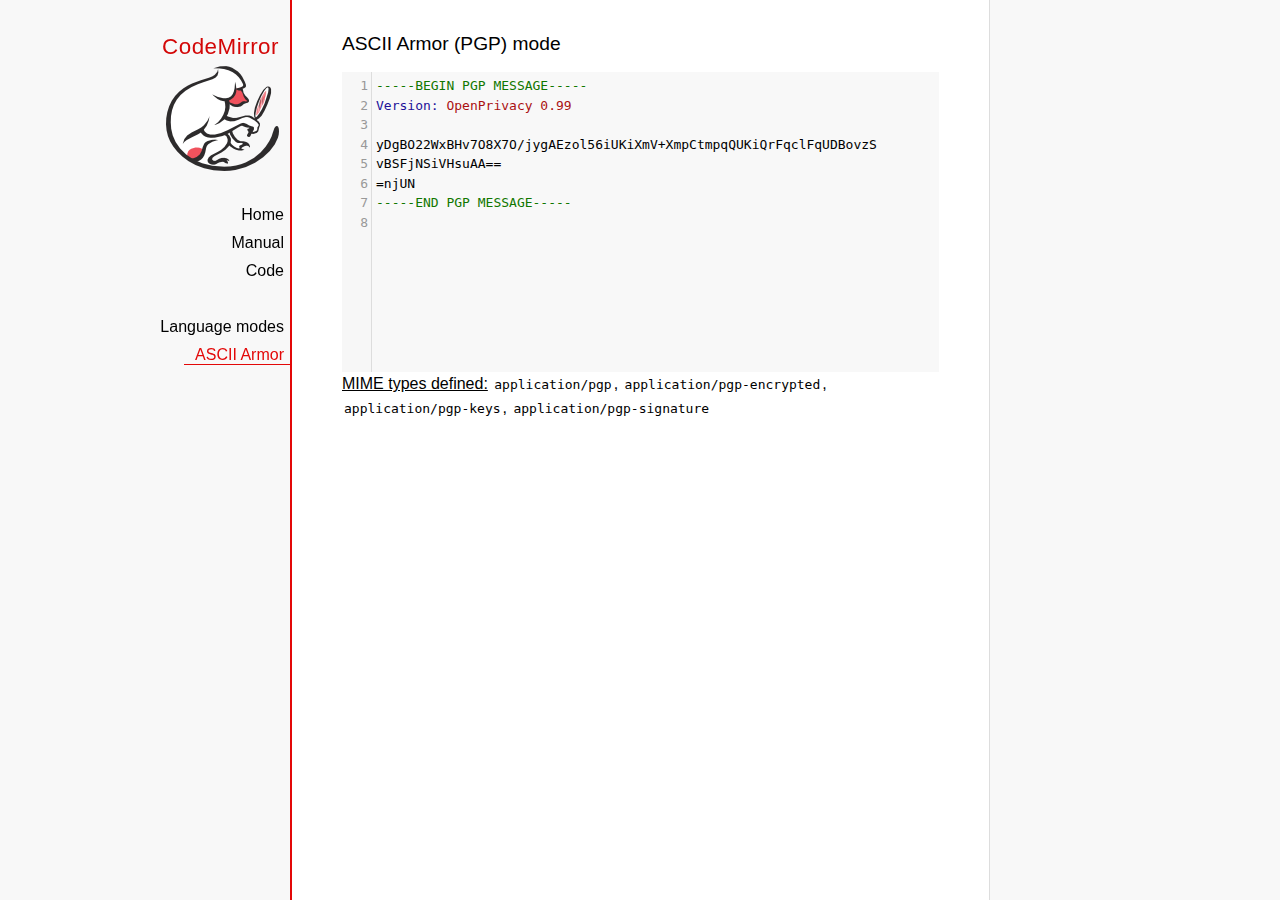
<file: codemirror-5.49.2/mode/asciiarmor/index.html>
<!doctype html>

<title>CodeMirror: ASCII Armor (PGP) mode</title>
<meta charset="utf-8"/>
<link rel=stylesheet href="../../doc/docs.css">

<link rel="stylesheet" href="../../lib/codemirror.css">
<script src="../../lib/codemirror.js"></script>
<script src="asciiarmor.js"></script>
<style>.CodeMirror {background: #f8f8f8;}</style>
<div id=nav>
  <a href="https://codemirror.net"><h1>CodeMirror</h1><img id=logo src="../../doc/logo.png" alt=""></a>

  <ul>
    <li><a href="../../index.html">Home</a>
    <li><a href="../../doc/manual.html">Manual</a>
    <li><a href="https://github.com/codemirror/codemirror">Code</a>
  </ul>
  <ul>
    <li><a href="../index.html">Language modes</a>
    <li><a class=active href="#">ASCII Armor</a>
  </ul>
</div>

<article>
<h2>ASCII Armor (PGP) mode</h2>
<form><textarea id="code" name="code">
-----BEGIN PGP MESSAGE-----
Version: OpenPrivacy 0.99

yDgBO22WxBHv7O8X7O/jygAEzol56iUKiXmV+XmpCtmpqQUKiQrFqclFqUDBovzS
vBSFjNSiVHsuAA==
=njUN
-----END PGP MESSAGE-----
</textarea></form>

<script>
var editor = CodeMirror.fromTextArea(document.getElementById("code"), {
  lineNumbers: true
});
</script>

<p><strong>MIME types
defined:</strong> <code>application/pgp</code>, <code>application/pgp-encrypted</code>, <code>application/pgp-keys</code>, <code>application/pgp-signature</code></p>

</article>
</file>
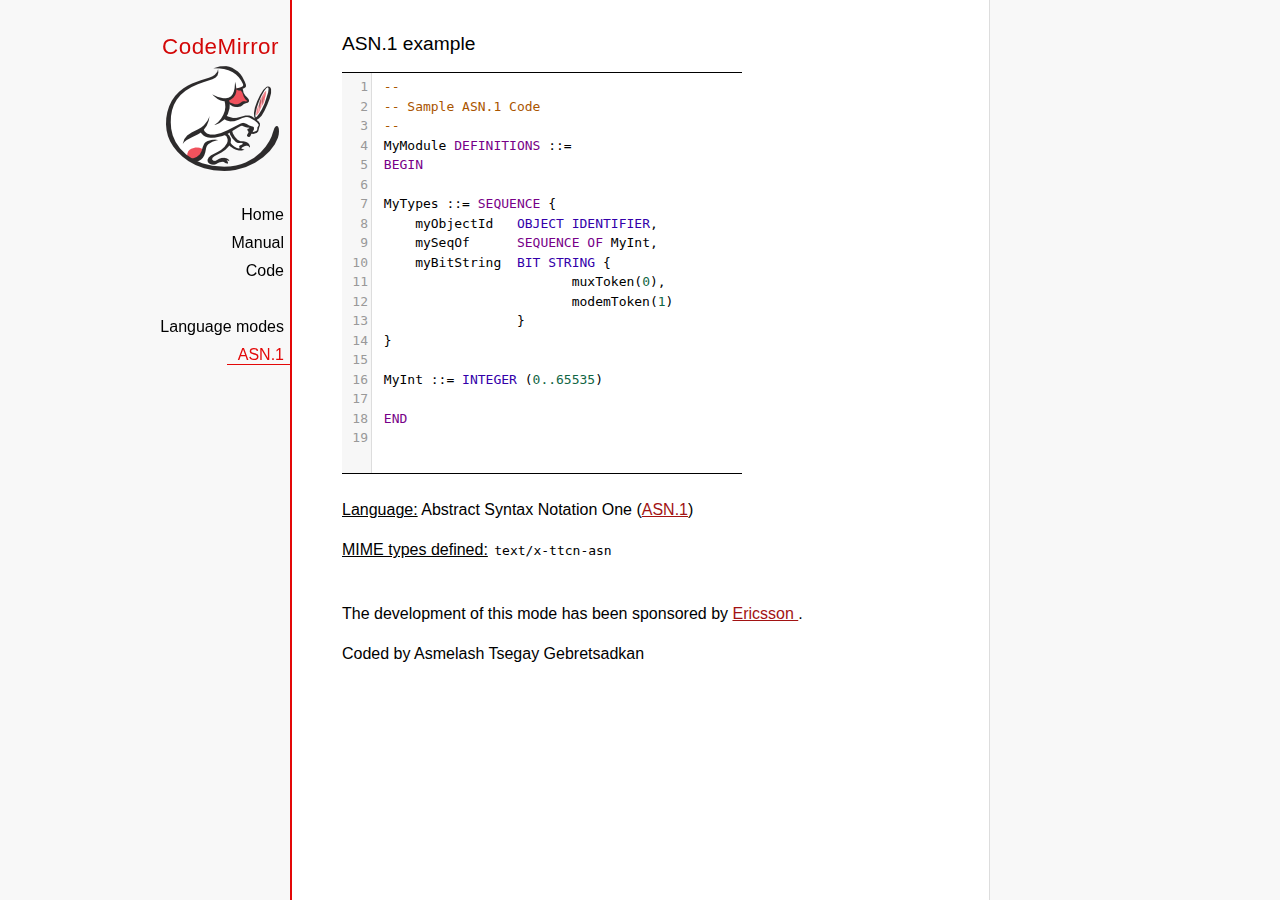
<file: codemirror-5.49.2/mode/asn.1/index.html>
﻿<!doctype html>

<title>CodeMirror: ASN.1 mode</title>
<meta charset="utf-8"/>
<link rel=stylesheet href="../../doc/docs.css">

<link rel="stylesheet" href="../../lib/codemirror.css">
<script src="../../lib/codemirror.js"></script>
<script src="../../addon/edit/matchbrackets.js"></script>
<script src="asn.1.js"></script>
<style>
    .CodeMirror {
        border-top: 1px solid black;
        border-bottom: 1px solid black;
    }
</style>
<div id=nav>
    <a href="https://codemirror.net"><h1>CodeMirror</h1>
        <img id=logo src="../../doc/logo.png" alt="">
    </a>

    <ul>
        <li><a href="../../index.html">Home</a>
        <li><a href="../../doc/manual.html">Manual</a>
        <li><a href="https://github.com/codemirror/codemirror">Code</a>
    </ul>
    <ul>
        <li><a href="../index.html">Language modes</a>
        <li><a class=active href="http://en.wikipedia.org/wiki/Abstract_Syntax_Notation_One">ASN.1</a>
    </ul>
</div>
<article>
    <h2>ASN.1 example</h2>
    <div>
        <textarea id="ttcn-asn-code">
 --
 -- Sample ASN.1 Code
 --
 MyModule DEFINITIONS ::=
 BEGIN

 MyTypes ::= SEQUENCE {
     myObjectId   OBJECT IDENTIFIER,
     mySeqOf      SEQUENCE OF MyInt,
     myBitString  BIT STRING {
                         muxToken(0),
                         modemToken(1)
                  }
 }

 MyInt ::= INTEGER (0..65535)

 END
        </textarea>
    </div>

    <script>
        var ttcnEditor = CodeMirror.fromTextArea(document.getElementById("ttcn-asn-code"), {
            lineNumbers: true,
            matchBrackets: true,
            mode: "text/x-ttcn-asn"
        });
        ttcnEditor.setSize(400, 400);
        var mac = CodeMirror.keyMap.default == CodeMirror.keyMap.macDefault;
        CodeMirror.keyMap.default[(mac ? "Cmd" : "Ctrl") + "-Space"] = "autocomplete";
    </script>
    <br/>
    <p><strong>Language:</strong> Abstract Syntax Notation One
        (<a href="http://www.itu.int/en/ITU-T/asn1/Pages/introduction.aspx">ASN.1</a>)
    </p>
    <p><strong>MIME types defined:</strong> <code>text/x-ttcn-asn</code></p>

    <br/>
    <p>The development of this mode has been sponsored by <a href="http://www.ericsson.com/">Ericsson
    </a>.</p>
    <p>Coded by Asmelash Tsegay Gebretsadkan </p>
</article>
</file>
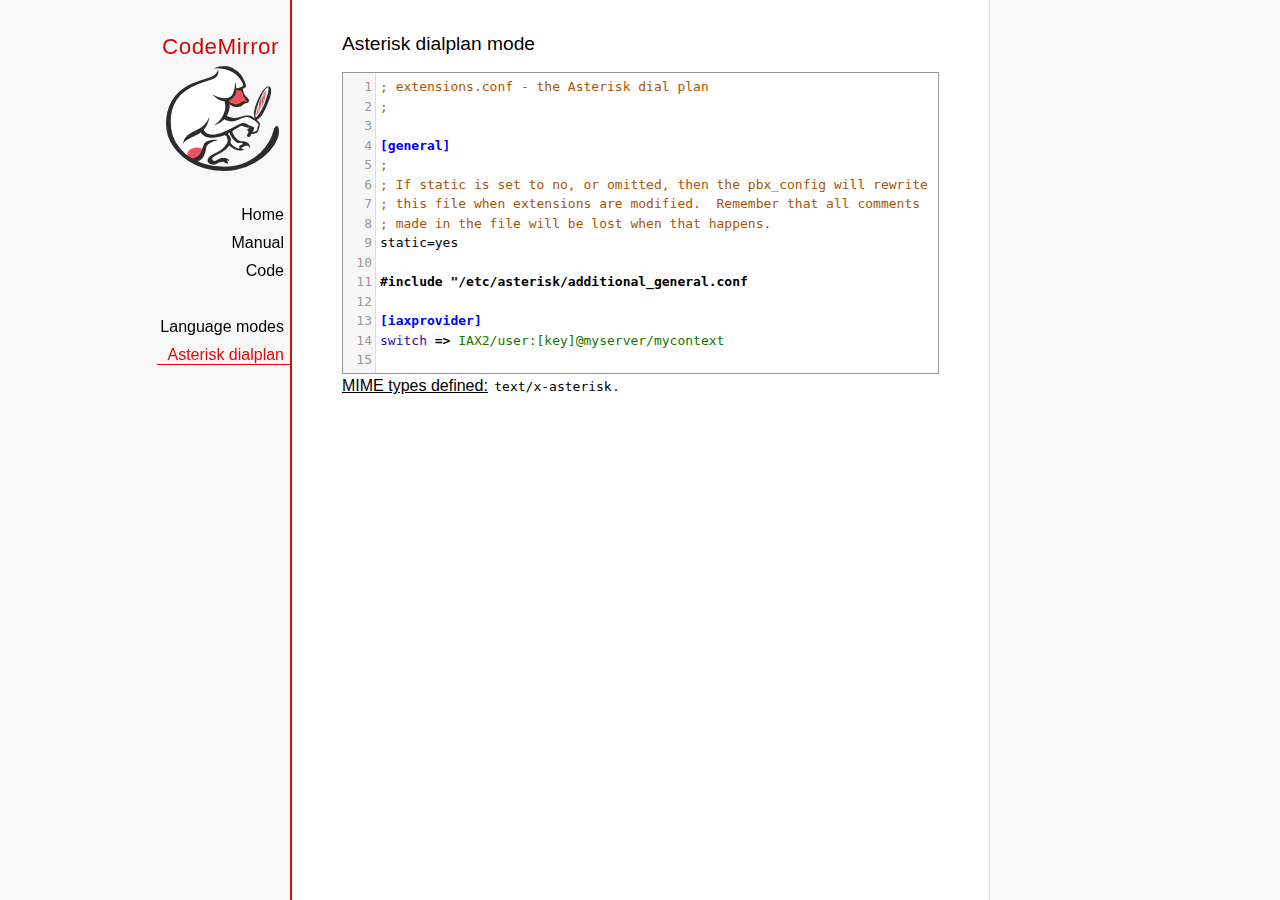
<file: codemirror-5.49.2/mode/asterisk/index.html>
<!doctype html>

<title>CodeMirror: Asterisk dialplan mode</title>
<meta charset="utf-8"/>
<link rel=stylesheet href="../../doc/docs.css">

<link rel="stylesheet" href="../../lib/codemirror.css">
<script src="../../lib/codemirror.js"></script>
<script src="../../addon/edit/matchbrackets.js"></script>
<script src="asterisk.js"></script>
<style>
      .CodeMirror {border: 1px solid #999;}
      .cm-s-default span.cm-arrow { color: red; }
    </style>
<div id=nav>
  <a href="https://codemirror.net"><h1>CodeMirror</h1><img id=logo src="../../doc/logo.png" alt=""></a>

  <ul>
    <li><a href="../../index.html">Home</a>
    <li><a href="../../doc/manual.html">Manual</a>
    <li><a href="https://github.com/codemirror/codemirror">Code</a>
  </ul>
  <ul>
    <li><a href="../index.html">Language modes</a>
    <li><a class=active href="#">Asterisk dialplan</a>
  </ul>
</div>

<article>
<h2>Asterisk dialplan mode</h2>
<form><textarea id="code" name="code">
; extensions.conf - the Asterisk dial plan
;

[general]
;
; If static is set to no, or omitted, then the pbx_config will rewrite
; this file when extensions are modified.  Remember that all comments
; made in the file will be lost when that happens.
static=yes

#include "/etc/asterisk/additional_general.conf

[iaxprovider]
switch => IAX2/user:[key]@myserver/mycontext

[dynamic]
#exec /usr/bin/dynamic-peers.pl

[trunkint]
;
; International long distance through trunk
;
exten => _9011.,1,Macro(dundi-e164,${EXTEN:4})
exten => _9011.,n,Dial(${GLOBAL(TRUNK)}/${FILTER(0-9,${EXTEN:${GLOBAL(TRUNKMSD)}})})

[local]
;
; Master context for local, toll-free, and iaxtel calls only
;
ignorepat => 9
include => default

[demo]
include => stdexten
;
; We start with what to do when a call first comes in.
;
exten => s,1,Wait(1)			; Wait a second, just for fun
same  => n,Answer			; Answer the line
same  => n,Set(TIMEOUT(digit)=5)	; Set Digit Timeout to 5 seconds
same  => n,Set(TIMEOUT(response)=10)	; Set Response Timeout to 10 seconds
same  => n(restart),BackGround(demo-congrats)	; Play a congratulatory message
same  => n(instruct),BackGround(demo-instruct)	; Play some instructions
same  => n,WaitExten			; Wait for an extension to be dialed.

exten => 2,1,BackGround(demo-moreinfo)	; Give some more information.
exten => 2,n,Goto(s,instruct)

exten => 3,1,Set(LANGUAGE()=fr)		; Set language to french
exten => 3,n,Goto(s,restart)		; Start with the congratulations

exten => 1000,1,Goto(default,s,1)
;
; We also create an example user, 1234, who is on the console and has
; voicemail, etc.
;
exten => 1234,1,Playback(transfer,skip)		; "Please hold while..."
					; (but skip if channel is not up)
exten => 1234,n,Gosub(${EXTEN},stdexten(${GLOBAL(CONSOLE)}))
exten => 1234,n,Goto(default,s,1)		; exited Voicemail

exten => 1235,1,Voicemail(1234,u)		; Right to voicemail

exten => 1236,1,Dial(Console/dsp)		; Ring forever
exten => 1236,n,Voicemail(1234,b)		; Unless busy

;
; # for when they're done with the demo
;
exten => #,1,Playback(demo-thanks)	; "Thanks for trying the demo"
exten => #,n,Hangup			; Hang them up.

;
; A timeout and "invalid extension rule"
;
exten => t,1,Goto(#,1)			; If they take too long, give up
exten => i,1,Playback(invalid)		; "That's not valid, try again"

;
; Create an extension, 500, for dialing the
; Asterisk demo.
;
exten => 500,1,Playback(demo-abouttotry); Let them know what's going on
exten => 500,n,Dial(IAX2/guest@pbx.digium.com/s@default)	; Call the Asterisk demo
exten => 500,n,Playback(demo-nogo)	; Couldn't connect to the demo site
exten => 500,n,Goto(s,6)		; Return to the start over message.

;
; Create an extension, 600, for evaluating echo latency.
;
exten => 600,1,Playback(demo-echotest)	; Let them know what's going on
exten => 600,n,Echo			; Do the echo test
exten => 600,n,Playback(demo-echodone)	; Let them know it's over
exten => 600,n,Goto(s,6)		; Start over

;
;	You can use the Macro Page to intercom a individual user
exten => 76245,1,Macro(page,SIP/Grandstream1)
; or if your peernames are the same as extensions
exten => _7XXX,1,Macro(page,SIP/${EXTEN})
;
;
; System Wide Page at extension 7999
;
exten => 7999,1,Set(TIMEOUT(absolute)=60)
exten => 7999,2,Page(Local/Grandstream1@page&Local/Xlite1@page&Local/1234@page/n,d)

; Give voicemail at extension 8500
;
exten => 8500,1,VoicemailMain
exten => 8500,n,Goto(s,6)

    </textarea></form>
    <script>
      var editor = CodeMirror.fromTextArea(document.getElementById("code"), {
        mode: "text/x-asterisk",
        matchBrackets: true,
        lineNumbers: true
      });
    </script>

    <p><strong>MIME types defined:</strong> <code>text/x-asterisk</code>.</p>

  </article>
</file>
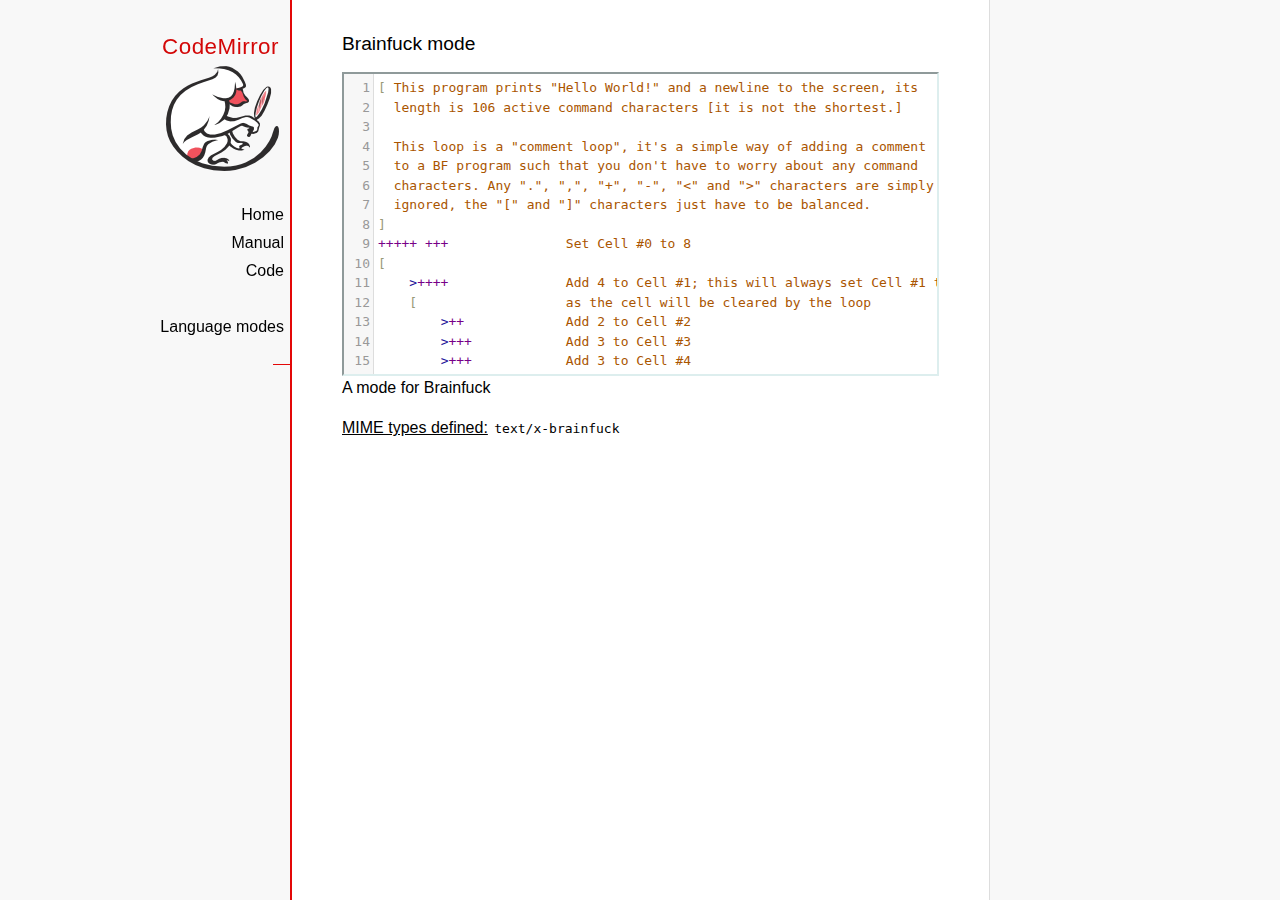
<file: codemirror-5.49.2/mode/brainfuck/index.html>
<!doctype html>

<title>CodeMirror: Brainfuck mode</title>
<meta charset="utf-8"/>
<link rel=stylesheet href="../../doc/docs.css">

<link rel="stylesheet" href="../../lib/codemirror.css">
<script src="../../lib/codemirror.js"></script>
<script src="../../addon/edit/matchbrackets.js"></script>
<script src="./brainfuck.js"></script>
<style>
	.CodeMirror { border: 2px inset #dee; }
    </style>
<div id=nav>
  <a href="https://codemirror.net"><h1>CodeMirror</h1><img id=logo src="../../doc/logo.png" alt=""></a>

  <ul>
    <li><a href="../../index.html">Home</a>
    <li><a href="../../doc/manual.html">Manual</a>
    <li><a href="https://github.com/codemirror/codemirror">Code</a>
  </ul>
  <ul>
    <li><a href="../index.html">Language modes</a>
    <li><a class=active href="#"></a>
  </ul>
</div>

<article>
<h2>Brainfuck mode</h2>
<form><textarea id="code" name="code">
[ This program prints "Hello World!" and a newline to the screen, its
  length is 106 active command characters [it is not the shortest.]

  This loop is a "comment loop", it's a simple way of adding a comment
  to a BF program such that you don't have to worry about any command
  characters. Any ".", ",", "+", "-", "&lt;" and "&gt;" characters are simply
  ignored, the "[" and "]" characters just have to be balanced.
]
+++++ +++               Set Cell #0 to 8
[
    &gt;++++               Add 4 to Cell #1; this will always set Cell #1 to 4
    [                   as the cell will be cleared by the loop
        &gt;++             Add 2 to Cell #2
        &gt;+++            Add 3 to Cell #3
        &gt;+++            Add 3 to Cell #4
        &gt;+              Add 1 to Cell #5
        &lt;&lt;&lt;&lt;-           Decrement the loop counter in Cell #1
    ]                   Loop till Cell #1 is zero; number of iterations is 4
    &gt;+                  Add 1 to Cell #2
    &gt;+                  Add 1 to Cell #3
    &gt;-                  Subtract 1 from Cell #4
    &gt;&gt;+                 Add 1 to Cell #6
    [&lt;]                 Move back to the first zero cell you find; this will
                        be Cell #1 which was cleared by the previous loop
    &lt;-                  Decrement the loop Counter in Cell #0
]                       Loop till Cell #0 is zero; number of iterations is 8

The result of this is:
Cell No :   0   1   2   3   4   5   6
Contents:   0   0  72 104  88  32   8
Pointer :   ^

&gt;&gt;.                     Cell #2 has value 72 which is 'H'
&gt;---.                   Subtract 3 from Cell #3 to get 101 which is 'e'
+++++++..+++.           Likewise for 'llo' from Cell #3
&gt;&gt;.                     Cell #5 is 32 for the space
&lt;-.                     Subtract 1 from Cell #4 for 87 to give a 'W'
&lt;.                      Cell #3 was set to 'o' from the end of 'Hello'
+++.------.--------.    Cell #3 for 'rl' and 'd'
&gt;&gt;+.                    Add 1 to Cell #5 gives us an exclamation point
&gt;++.                    And finally a newline from Cell #6
</textarea></form>

    <script>
      var editor = CodeMirror.fromTextArea(document.getElementById("code"), {
        lineNumbers: true,
        matchBrackets: true,
        mode: "text/x-brainfuck"
      });
    </script>

    <p>A mode for Brainfuck</p>

    <p><strong>MIME types defined:</strong> <code>text/x-brainfuck</code></p>
  </article>
</file>
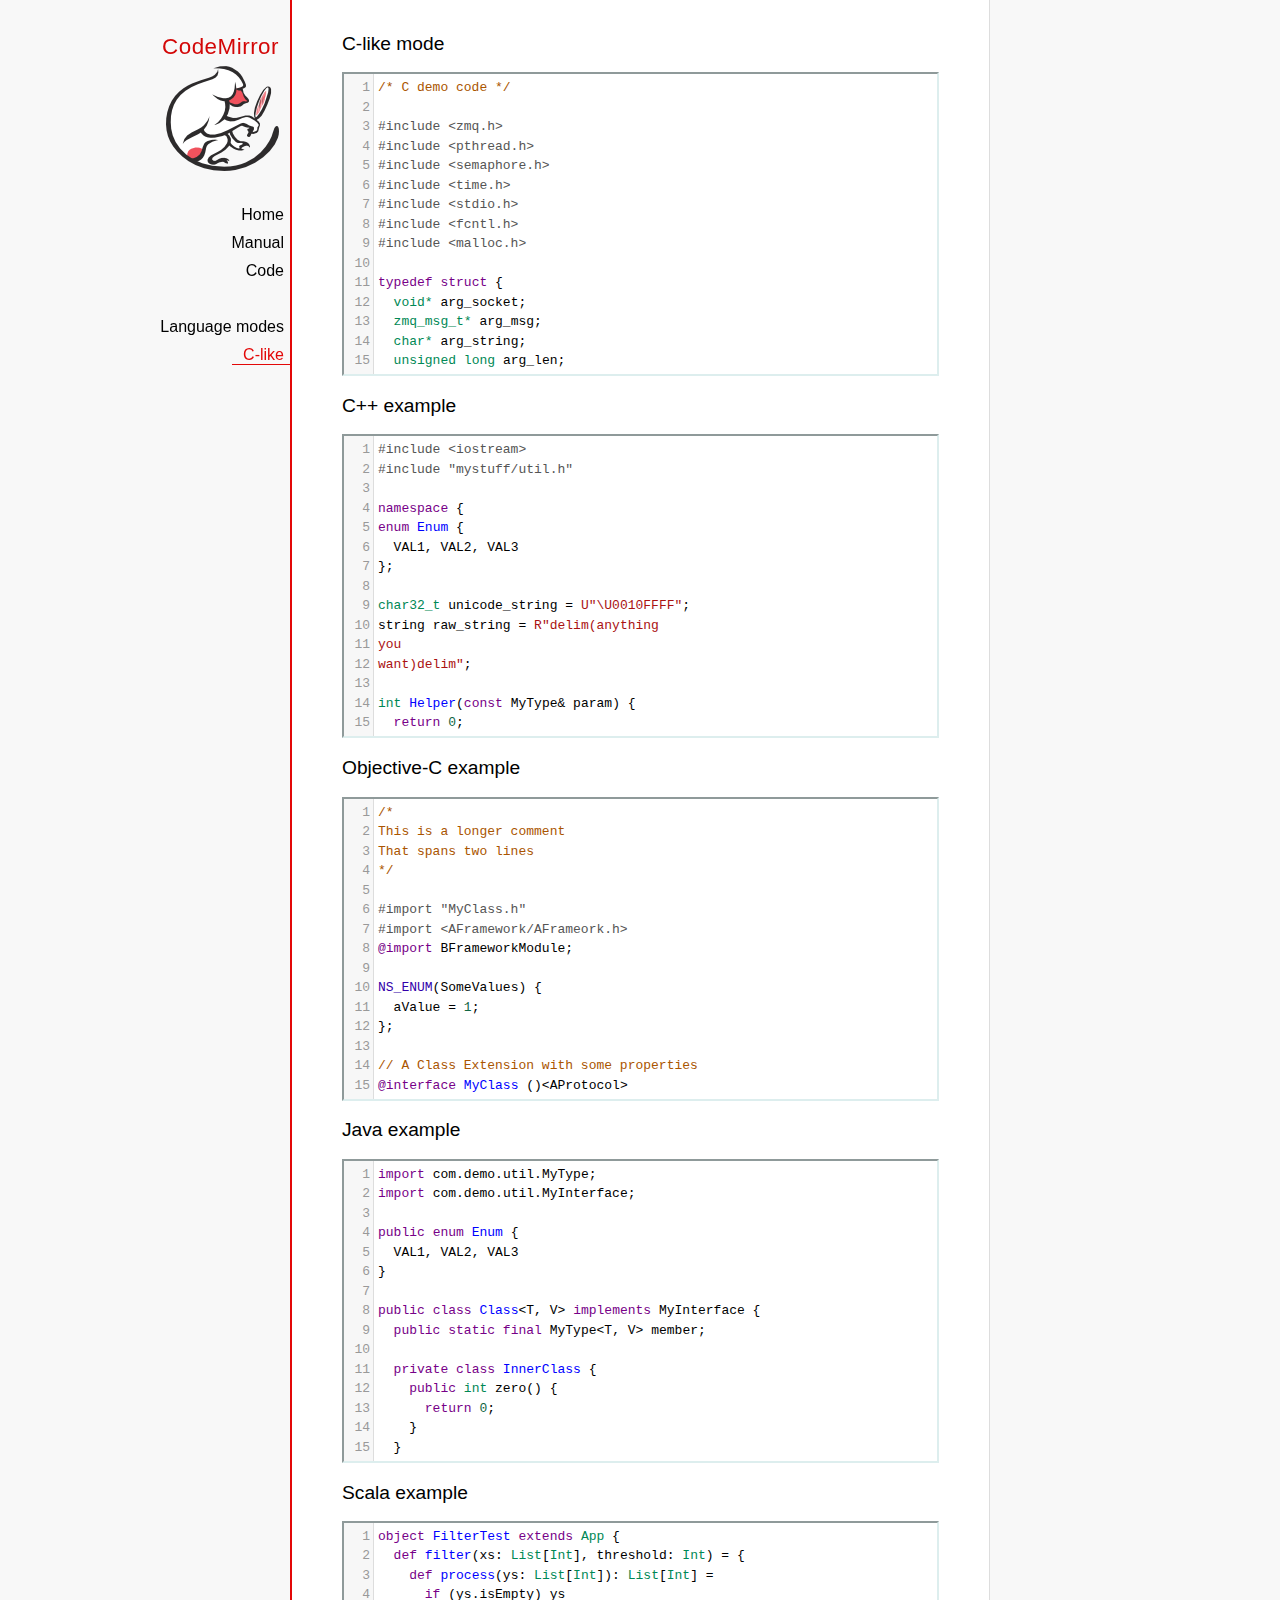
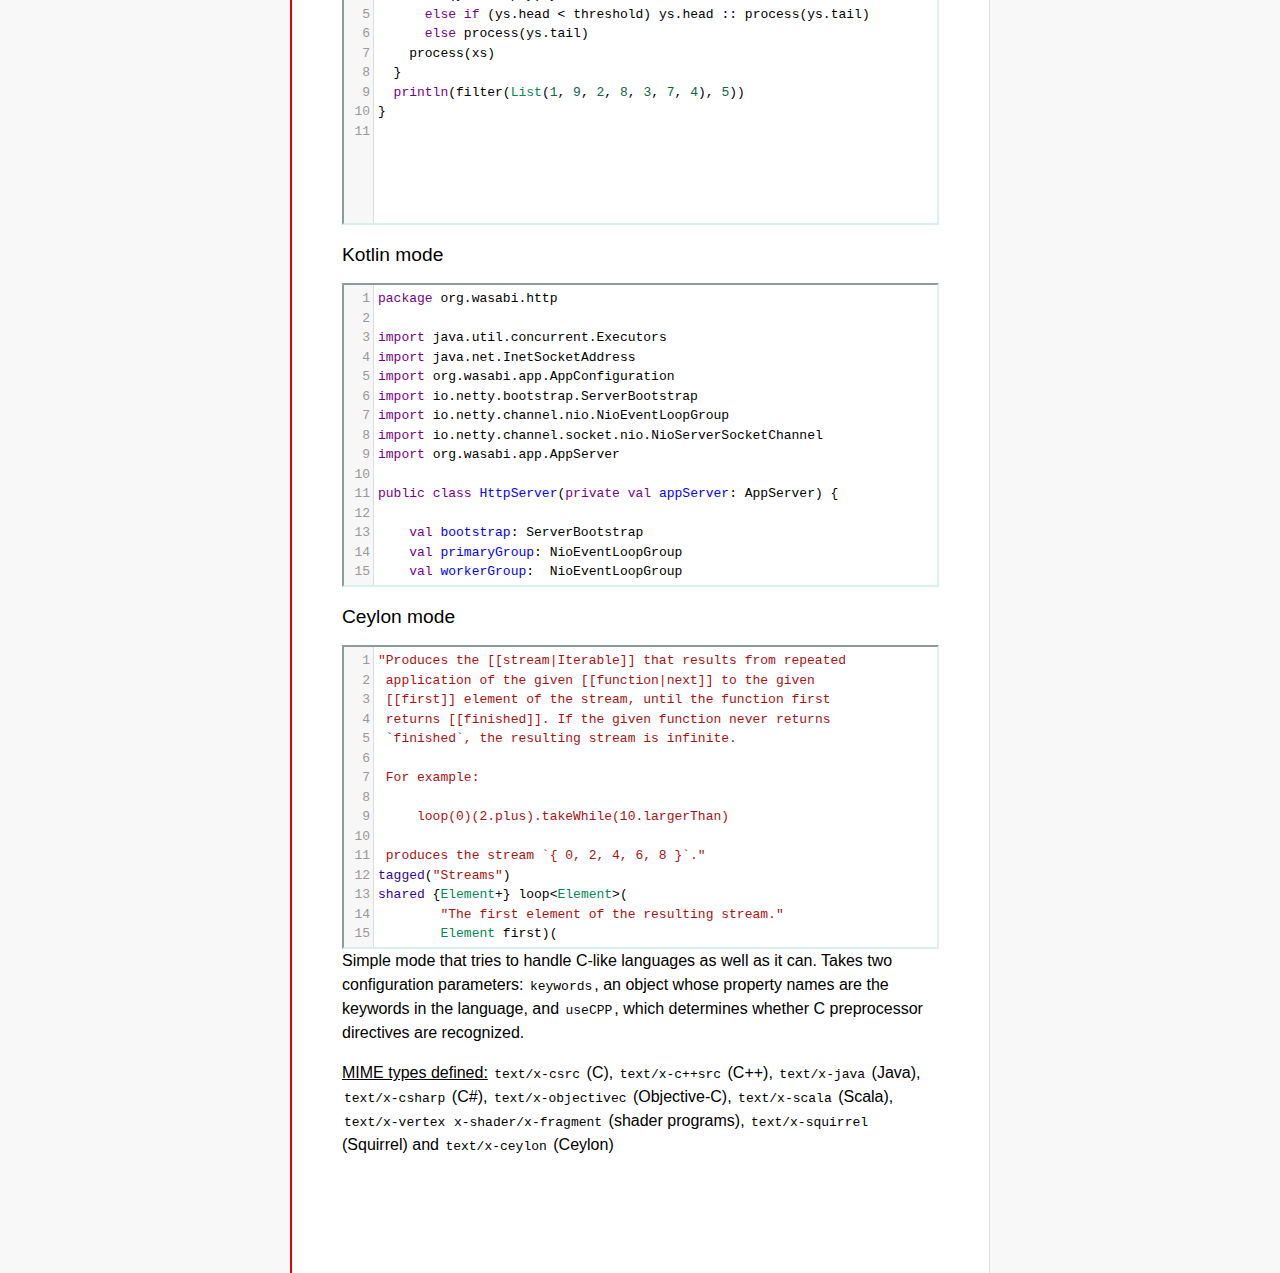
<file: codemirror-5.49.2/mode/clike/index.html>
<!doctype html>

<title>CodeMirror: C-like mode</title>
<meta charset="utf-8"/>
<link rel=stylesheet href="../../doc/docs.css">

<link rel="stylesheet" href="../../lib/codemirror.css">
<script src="../../lib/codemirror.js"></script>
<script src="../../addon/edit/matchbrackets.js"></script>
<link rel="stylesheet" href="../../addon/hint/show-hint.css">
<script src="../../addon/hint/show-hint.js"></script>
<script src="clike.js"></script>
<style>.CodeMirror {border: 2px inset #dee;}</style>
<div id=nav>
  <a href="https://codemirror.net"><h1>CodeMirror</h1><img id=logo src="../../doc/logo.png" alt=""></a>

  <ul>
    <li><a href="../../index.html">Home</a>
    <li><a href="../../doc/manual.html">Manual</a>
    <li><a href="https://github.com/codemirror/codemirror">Code</a>
  </ul>
  <ul>
    <li><a href="../index.html">Language modes</a>
    <li><a class=active href="#">C-like</a>
  </ul>
</div>

<article>
<h2>C-like mode</h2>

<div><textarea id="c-code">
/* C demo code */

#include <zmq.h>
#include <pthread.h>
#include <semaphore.h>
#include <time.h>
#include <stdio.h>
#include <fcntl.h>
#include <malloc.h>

typedef struct {
  void* arg_socket;
  zmq_msg_t* arg_msg;
  char* arg_string;
  unsigned long arg_len;
  int arg_int, arg_command;

  int signal_fd;
  int pad;
  void* context;
  sem_t sem;
} acl_zmq_context;

#define p(X) (context->arg_##X)

void* zmq_thread(void* context_pointer) {
  acl_zmq_context* context = (acl_zmq_context*)context_pointer;
  char ok = 'K', err = 'X';
  int res;

  while (1) {
    while ((res = sem_wait(&amp;context->sem)) == EINTR);
    if (res) {write(context->signal_fd, &amp;err, 1); goto cleanup;}
    switch(p(command)) {
    case 0: goto cleanup;
    case 1: p(socket) = zmq_socket(context->context, p(int)); break;
    case 2: p(int) = zmq_close(p(socket)); break;
    case 3: p(int) = zmq_bind(p(socket), p(string)); break;
    case 4: p(int) = zmq_connect(p(socket), p(string)); break;
    case 5: p(int) = zmq_getsockopt(p(socket), p(int), (void*)p(string), &amp;p(len)); break;
    case 6: p(int) = zmq_setsockopt(p(socket), p(int), (void*)p(string), p(len)); break;
    case 7: p(int) = zmq_send(p(socket), p(msg), p(int)); break;
    case 8: p(int) = zmq_recv(p(socket), p(msg), p(int)); break;
    case 9: p(int) = zmq_poll(p(socket), p(int), p(len)); break;
    }
    p(command) = errno;
    write(context->signal_fd, &amp;ok, 1);
  }
 cleanup:
  close(context->signal_fd);
  free(context_pointer);
  return 0;
}

void* zmq_thread_init(void* zmq_context, int signal_fd) {
  acl_zmq_context* context = malloc(sizeof(acl_zmq_context));
  pthread_t thread;

  context->context = zmq_context;
  context->signal_fd = signal_fd;
  sem_init(&amp;context->sem, 1, 0);
  pthread_create(&amp;thread, 0, &amp;zmq_thread, context);
  pthread_detach(thread);
  return context;
}
</textarea></div>

<h2>C++ example</h2>

<div><textarea id="cpp-code">
#include <iostream>
#include "mystuff/util.h"

namespace {
enum Enum {
  VAL1, VAL2, VAL3
};

char32_t unicode_string = U"\U0010FFFF";
string raw_string = R"delim(anything
you
want)delim";

int Helper(const MyType& param) {
  return 0;
}
} // namespace

class ForwardDec;

template <class T, class V>
class Class : public BaseClass {
  const MyType<T, V> member_;

 public:
  const MyType<T, V>& Method() const {
    return member_;
  }

  void Method2(MyType<T, V>* value);
}

template <class T, class V>
void Class::Method2(MyType<T, V>* value) {
  std::out << 1 >> method();
  value->Method3(member_);
  member_ = value;
}
</textarea></div>

<h2>Objective-C example</h2>

<div><textarea id="objectivec-code">
/*
This is a longer comment
That spans two lines
*/

#import "MyClass.h"
#import <AFramework/AFrameork.h>
@import BFrameworkModule;

NS_ENUM(SomeValues) {
  aValue = 1;
};

// A Class Extension with some properties
@interface MyClass ()<AProtocol>
@property(atomic, readwrite, assign) NSInteger anInt;
@property(nonatomic, strong, nullable) NSString *aString;
@end

@implementation YourAppDelegate

- (instancetype)initWithString:(NSString *)aStringVar {
  if ((self = [super init])) {
    aString = aStringVar;
  }
  return self;
}

- (BOOL)doSomething:(float)progress {
  NSString *myString = @"This is a ObjC string %f ";
  myString = [[NSString stringWithFormat:myString, progress] stringByAppendingString:self.aString];
  return myString.length > 100 ? NO : YES;
}

@end
</textarea></div>

<h2>Java example</h2>

<div><textarea id="java-code">
import com.demo.util.MyType;
import com.demo.util.MyInterface;

public enum Enum {
  VAL1, VAL2, VAL3
}

public class Class<T, V> implements MyInterface {
  public static final MyType<T, V> member;
  
  private class InnerClass {
    public int zero() {
      return 0;
    }
  }

  @Override
  public MyType method() {
    return member;
  }

  public void method2(MyType<T, V> value) {
    method();
    value.method3();
    member = value;
  }
}
</textarea></div>

<h2>Scala example</h2>

<div><textarea id="scala-code">
object FilterTest extends App {
  def filter(xs: List[Int], threshold: Int) = {
    def process(ys: List[Int]): List[Int] =
      if (ys.isEmpty) ys
      else if (ys.head < threshold) ys.head :: process(ys.tail)
      else process(ys.tail)
    process(xs)
  }
  println(filter(List(1, 9, 2, 8, 3, 7, 4), 5))
}
</textarea></div>

<h2>Kotlin mode</h2>

<div><textarea id="kotlin-code">
package org.wasabi.http

import java.util.concurrent.Executors
import java.net.InetSocketAddress
import org.wasabi.app.AppConfiguration
import io.netty.bootstrap.ServerBootstrap
import io.netty.channel.nio.NioEventLoopGroup
import io.netty.channel.socket.nio.NioServerSocketChannel
import org.wasabi.app.AppServer

public class HttpServer(private val appServer: AppServer) {

    val bootstrap: ServerBootstrap
    val primaryGroup: NioEventLoopGroup
    val workerGroup:  NioEventLoopGroup

    init {
        // Define worker groups
        primaryGroup = NioEventLoopGroup()
        workerGroup = NioEventLoopGroup()

        // Initialize bootstrap of server
        bootstrap = ServerBootstrap()

        bootstrap.group(primaryGroup, workerGroup)
        bootstrap.channel(javaClass<NioServerSocketChannel>())
        bootstrap.childHandler(NettyPipelineInitializer(appServer))
    }

    public fun start(wait: Boolean = true) {
        val channel = bootstrap.bind(appServer.configuration.port)?.sync()?.channel()

        if (wait) {
            channel?.closeFuture()?.sync()
        }
    }

    public fun stop() {
        // Shutdown all event loops
        primaryGroup.shutdownGracefully()
        workerGroup.shutdownGracefully()

        // Wait till all threads are terminated
        primaryGroup.terminationFuture().sync()
        workerGroup.terminationFuture().sync()
    }
}
</textarea></div>

<h2>Ceylon mode</h2>

<div><textarea id="ceylon-code">
"Produces the [[stream|Iterable]] that results from repeated
 application of the given [[function|next]] to the given
 [[first]] element of the stream, until the function first
 returns [[finished]]. If the given function never returns 
 `finished`, the resulting stream is infinite.

 For example:

     loop(0)(2.plus).takeWhile(10.largerThan)

 produces the stream `{ 0, 2, 4, 6, 8 }`."
tagged("Streams")
shared {Element+} loop&lt;Element&gt;(
        "The first element of the resulting stream."
        Element first)(
        "The function that produces the next element of the
         stream, given the current element. The function may
         return [[finished]] to indicate the end of the 
         stream."
        Element|Finished next(Element element))
    =&gt; let (start = first)
    object satisfies {Element+} {
        first =&gt; start;
        empty =&gt; false;
        function nextElement(Element element)
                =&gt; next(element);
        iterator()
                =&gt; object satisfies Iterator&lt;Element&gt; {
            variable Element|Finished current = start;
            shared actual Element|Finished next() {
                if (!is Finished result = current) {
                    current = nextElement(result);
                    return result;
                }
                else {
                    return finished;
                }
            }
        };
    };
</textarea></div>

    <script>
      var cEditor = CodeMirror.fromTextArea(document.getElementById("c-code"), {
        lineNumbers: true,
        matchBrackets: true,
        mode: "text/x-csrc"
      });
      var cppEditor = CodeMirror.fromTextArea(document.getElementById("cpp-code"), {
        lineNumbers: true,
        matchBrackets: true,
        mode: "text/x-c++src"
      });
      var javaEditor = CodeMirror.fromTextArea(document.getElementById("java-code"), {
        lineNumbers: true,
        matchBrackets: true,
        mode: "text/x-java"
      });
      var objectivecEditor = CodeMirror.fromTextArea(document.getElementById("objectivec-code"), {
        lineNumbers: true,
        matchBrackets: true,
        mode: "text/x-objectivec"
      });
      var scalaEditor = CodeMirror.fromTextArea(document.getElementById("scala-code"), {
        lineNumbers: true,
        matchBrackets: true,
        mode: "text/x-scala"
      });
      var kotlinEditor = CodeMirror.fromTextArea(document.getElementById("kotlin-code"), {
          lineNumbers: true,
          matchBrackets: true,
          mode: "text/x-kotlin"
      });
      var ceylonEditor = CodeMirror.fromTextArea(document.getElementById("ceylon-code"), {
          lineNumbers: true,
          matchBrackets: true,
          mode: "text/x-ceylon"
      });
      var mac = CodeMirror.keyMap.default == CodeMirror.keyMap.macDefault;
      CodeMirror.keyMap.default[(mac ? "Cmd" : "Ctrl") + "-Space"] = "autocomplete";
    </script>

    <p>Simple mode that tries to handle C-like languages as well as it
    can. Takes two configuration parameters: <code>keywords</code>, an
    object whose property names are the keywords in the language,
    and <code>useCPP</code>, which determines whether C preprocessor
    directives are recognized.</p>

    <p><strong>MIME types defined:</strong> <code>text/x-csrc</code>
    (C), <code>text/x-c++src</code> (C++), <code>text/x-java</code>
    (Java), <code>text/x-csharp</code> (C#),
    <code>text/x-objectivec</code> (Objective-C),
    <code>text/x-scala</code> (Scala), <code>text/x-vertex</code>
    <code>x-shader/x-fragment</code> (shader programs),
    <code>text/x-squirrel</code> (Squirrel) and
    <code>text/x-ceylon</code> (Ceylon)</p>
</article>
</file>
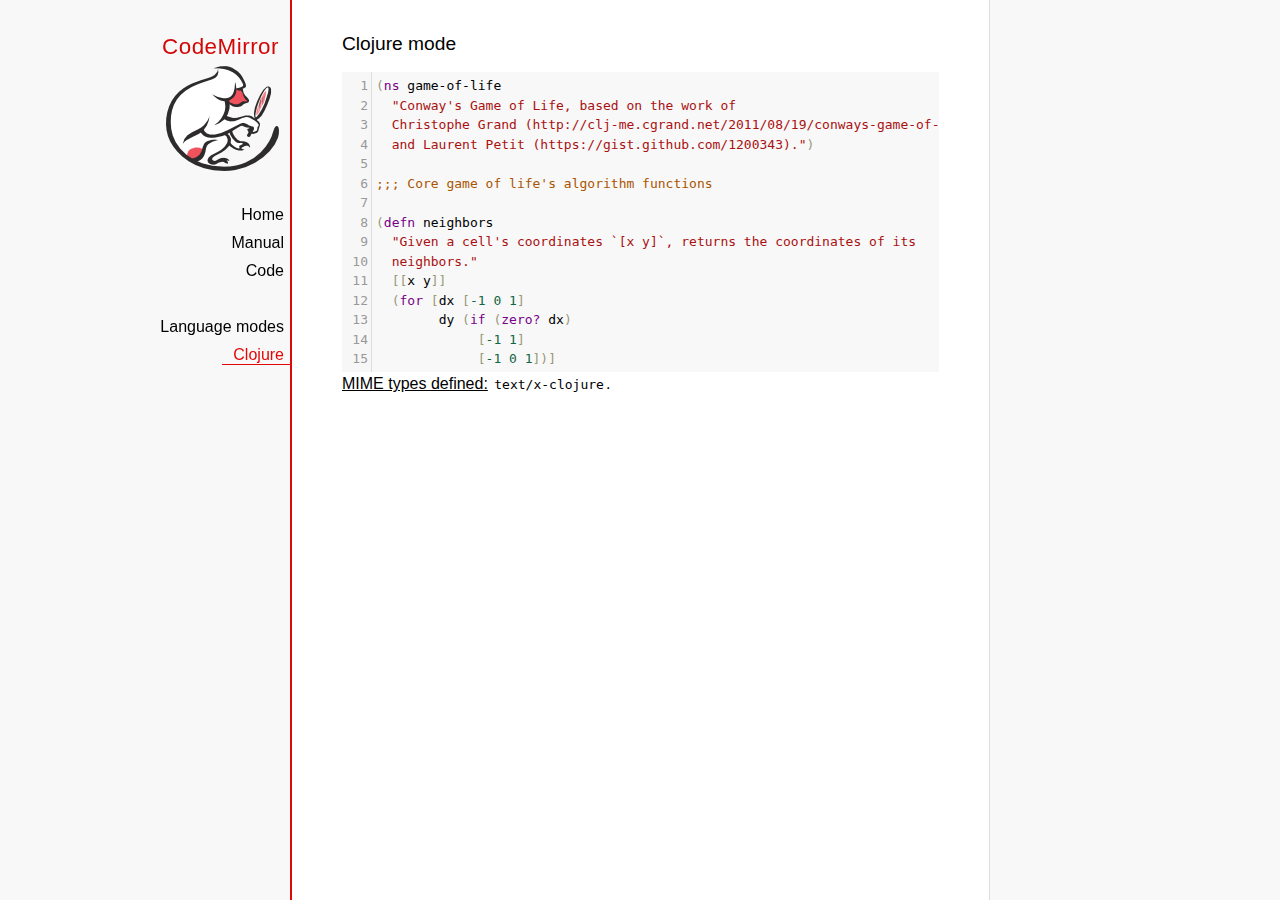
<file: codemirror-5.49.2/mode/clojure/index.html>
<!doctype html>

<title>CodeMirror: Clojure mode</title>
<meta charset="utf-8"/>
<link rel=stylesheet href="../../doc/docs.css">

<link rel="stylesheet" href="../../lib/codemirror.css">
<script src="../../lib/codemirror.js"></script>
<script src="../../addon/edit/closebrackets.js"></script>
<script src="../../addon/edit/matchbrackets.js"></script>
<script src="clojure.js"></script>
<style>.CodeMirror {background: #f8f8f8;}</style>
<div id=nav>
  <a href="https://codemirror.net"><h1>CodeMirror</h1><img id=logo src="../../doc/logo.png" alt=""></a>

  <ul>
    <li><a href="../../index.html">Home</a>
    <li><a href="../../doc/manual.html">Manual</a>
    <li><a href="https://github.com/codemirror/codemirror">Code</a>
  </ul>
  <ul>
    <li><a href="../index.html">Language modes</a>
    <li><a class=active href="#">Clojure</a>
  </ul>
</div>

<article>
<h2>Clojure mode</h2>
<form><textarea id="code" name="code">
(ns game-of-life
  "Conway's Game of Life, based on the work of
  Christophe Grand (http://clj-me.cgrand.net/2011/08/19/conways-game-of-life)
  and Laurent Petit (https://gist.github.com/1200343).")

;;; Core game of life's algorithm functions

(defn neighbors
  "Given a cell's coordinates `[x y]`, returns the coordinates of its
  neighbors."
  [[x y]]
  (for [dx [-1 0 1]
        dy (if (zero? dx)
             [-1 1]
             [-1 0 1])]
    [(+ dx x) (+ dy y)]))

(defn step
  "Given a set of living `cells`, computes the new set of living cells."
  [cells]
  (set (for [[cell n] (frequencies (mapcat neighbors cells))
             :when (or (= n 3)
                       (and (= n 2)
                            (cells cell)))]
         cell)))

;;; Utility methods for displaying game on a text terminal

(defn print-grid
  "Prints a `grid` of `w` columns and `h` rows, on *out*, representing a
  step in the game."
  [grid w h]
  (doseq [x (range (inc w))
          y (range (inc h))]
    (when (= y 0) (println))
    (print (if (grid [x y])
             "[X]"
             " . "))))

(defn print-grids
  "Prints a sequence of `grids` of `w` columns and `h` rows on *out*,
  representing several steps."
  [grids w h]
  (doseq [grid grids]
    (print-grid grid w h)
    (println)))

;;; Launches an example grid

(def grid
  "`grid` represents the initial set of living cells"
  #{[2 1] [2 2] [2 3]})

(print-grids (take 3 (iterate step grid)) 5 5)</textarea></form>
    <script>
      var editor = CodeMirror.fromTextArea(document.getElementById("code"), {
          autoCloseBrackets: true,
          lineNumbers: true,
          matchBrackets: true,
          mode: 'text/x-clojure'
      });
    </script>

    <p><strong>MIME types defined:</strong> <code>text/x-clojure</code>.</p>

  </article>
</file>
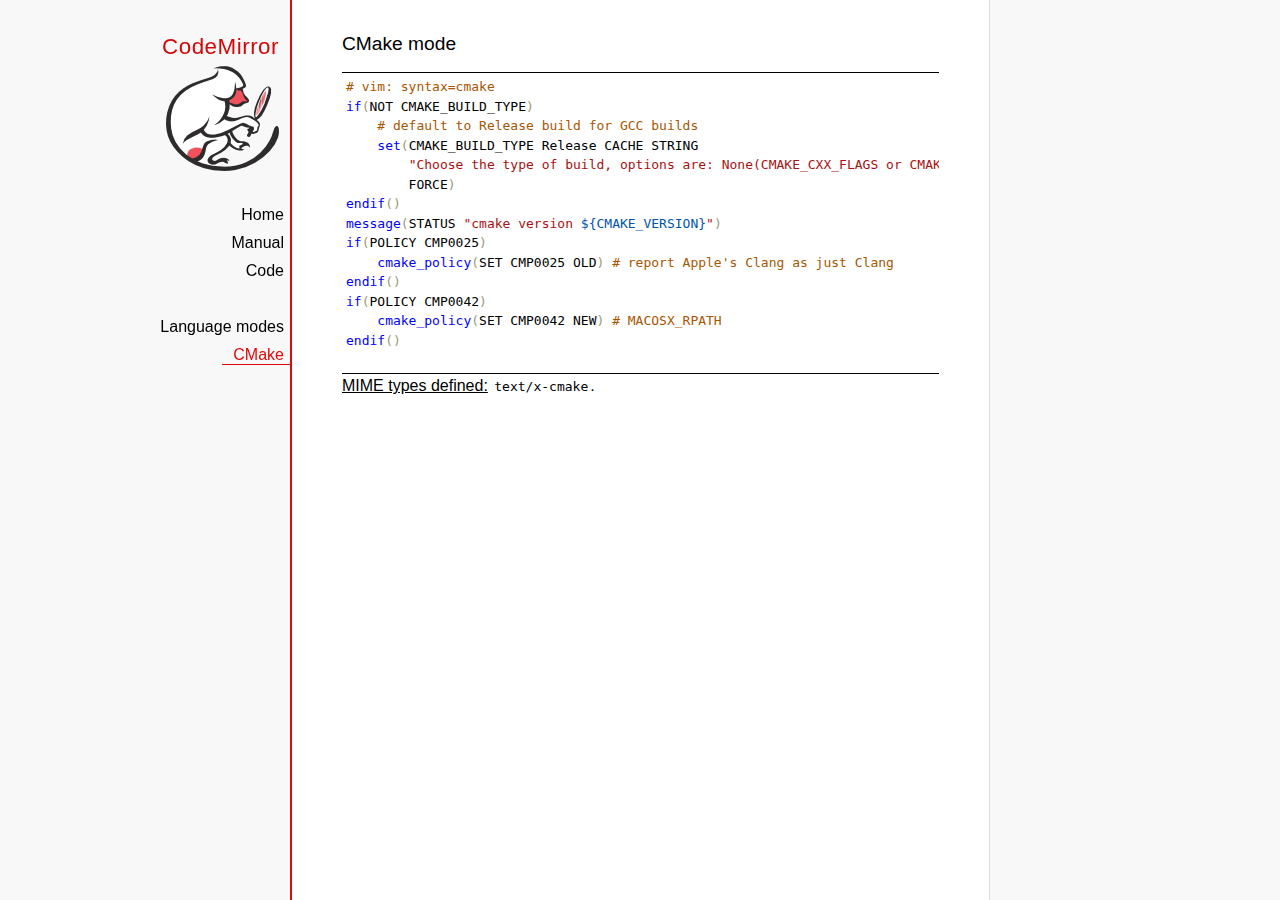
<file: codemirror-5.49.2/mode/cmake/index.html>
<!doctype html>

<title>CodeMirror: CMake mode</title>
<meta charset="utf-8"/>
<link rel=stylesheet href="../../doc/docs.css">

<link rel="stylesheet" href="../../lib/codemirror.css">
<script src="../../lib/codemirror.js"></script>
<script src="../../addon/edit/matchbrackets.js"></script>
<script src="cmake.js"></script>
<style>
      .CodeMirror {border-top: 1px solid black; border-bottom: 1px solid black;}
      .cm-s-default span.cm-arrow { color: red; }
    </style>
<div id=nav>
  <a href="https://codemirror.net"><h1>CodeMirror</h1><img id=logo src="../../doc/logo.png" alt=""></a>

  <ul>
    <li><a href="../../index.html">Home</a>
    <li><a href="../../doc/manual.html">Manual</a>
    <li><a href="https://github.com/codemirror/codemirror">Code</a>
  </ul>
  <ul>
    <li><a href="../index.html">Language modes</a>
    <li><a class=active href="#">CMake</a>
  </ul>
</div>

<article>
<h2>CMake mode</h2>
<form><textarea id="code" name="code">
# vim: syntax=cmake
if(NOT CMAKE_BUILD_TYPE)
    # default to Release build for GCC builds
    set(CMAKE_BUILD_TYPE Release CACHE STRING
        "Choose the type of build, options are: None(CMAKE_CXX_FLAGS or CMAKE_C_FLAGS used) Debug Release RelWithDebInfo MinSizeRel."
        FORCE)
endif()
message(STATUS "cmake version ${CMAKE_VERSION}")
if(POLICY CMP0025)
    cmake_policy(SET CMP0025 OLD) # report Apple's Clang as just Clang
endif()
if(POLICY CMP0042)
    cmake_policy(SET CMP0042 NEW) # MACOSX_RPATH
endif()

project (x265)
cmake_minimum_required (VERSION 2.8.8) # OBJECT libraries require 2.8.8
include(CheckIncludeFiles)
include(CheckFunctionExists)
include(CheckSymbolExists)
include(CheckCXXCompilerFlag)

# X265_BUILD must be incremented each time the public API is changed
set(X265_BUILD 48)
configure_file("${PROJECT_SOURCE_DIR}/x265.def.in"
               "${PROJECT_BINARY_DIR}/x265.def")
configure_file("${PROJECT_SOURCE_DIR}/x265_config.h.in"
               "${PROJECT_BINARY_DIR}/x265_config.h")

SET(CMAKE_MODULE_PATH "${PROJECT_SOURCE_DIR}/cmake" "${CMAKE_MODULE_PATH}")

# System architecture detection
string(TOLOWER "${CMAKE_SYSTEM_PROCESSOR}" SYSPROC)
set(X86_ALIASES x86 i386 i686 x86_64 amd64)
list(FIND X86_ALIASES "${SYSPROC}" X86MATCH)
if("${SYSPROC}" STREQUAL "" OR X86MATCH GREATER "-1")
    message(STATUS "Detected x86 target processor")
    set(X86 1)
    add_definitions(-DX265_ARCH_X86=1)
    if("${CMAKE_SIZEOF_VOID_P}" MATCHES 8)
        set(X64 1)
        add_definitions(-DX86_64=1)
    endif()
elseif(${SYSPROC} STREQUAL "armv6l")
    message(STATUS "Detected ARM target processor")
    set(ARM 1)
    add_definitions(-DX265_ARCH_ARM=1 -DHAVE_ARMV6=1)
else()
    message(STATUS "CMAKE_SYSTEM_PROCESSOR value `${CMAKE_SYSTEM_PROCESSOR}` is unknown")
    message(STATUS "Please add this value near ${CMAKE_CURRENT_LIST_FILE}:${CMAKE_CURRENT_LIST_LINE}")
endif()

if(UNIX)
    list(APPEND PLATFORM_LIBS pthread)
    find_library(LIBRT rt)
    if(LIBRT)
        list(APPEND PLATFORM_LIBS rt)
    endif()
    find_package(Numa)
    if(NUMA_FOUND)
        list(APPEND CMAKE_REQUIRED_LIBRARIES ${NUMA_LIBRARY})
        check_symbol_exists(numa_node_of_cpu numa.h NUMA_V2)
        if(NUMA_V2)
            add_definitions(-DHAVE_LIBNUMA)
            message(STATUS "libnuma found, building with support for NUMA nodes")
            list(APPEND PLATFORM_LIBS ${NUMA_LIBRARY})
            link_directories(${NUMA_LIBRARY_DIR})
            include_directories(${NUMA_INCLUDE_DIR})
        endif()
    endif()
    mark_as_advanced(LIBRT NUMA_FOUND)
endif(UNIX)

if(X64 AND NOT WIN32)
    option(ENABLE_PIC "Enable Position Independent Code" ON)
else()
    option(ENABLE_PIC "Enable Position Independent Code" OFF)
endif(X64 AND NOT WIN32)

# Compiler detection
if(CMAKE_GENERATOR STREQUAL "Xcode")
  set(XCODE 1)
endif()
if (APPLE)
  add_definitions(-DMACOS)
endif()
</textarea></form>
    <script>
      var editor = CodeMirror.fromTextArea(document.getElementById("code"), {
        mode: "text/x-cmake",
        matchBrackets: true,
        indentUnit: 4
      });
    </script>

    <p><strong>MIME types defined:</strong> <code>text/x-cmake</code>.</p>

  </article>
</file>
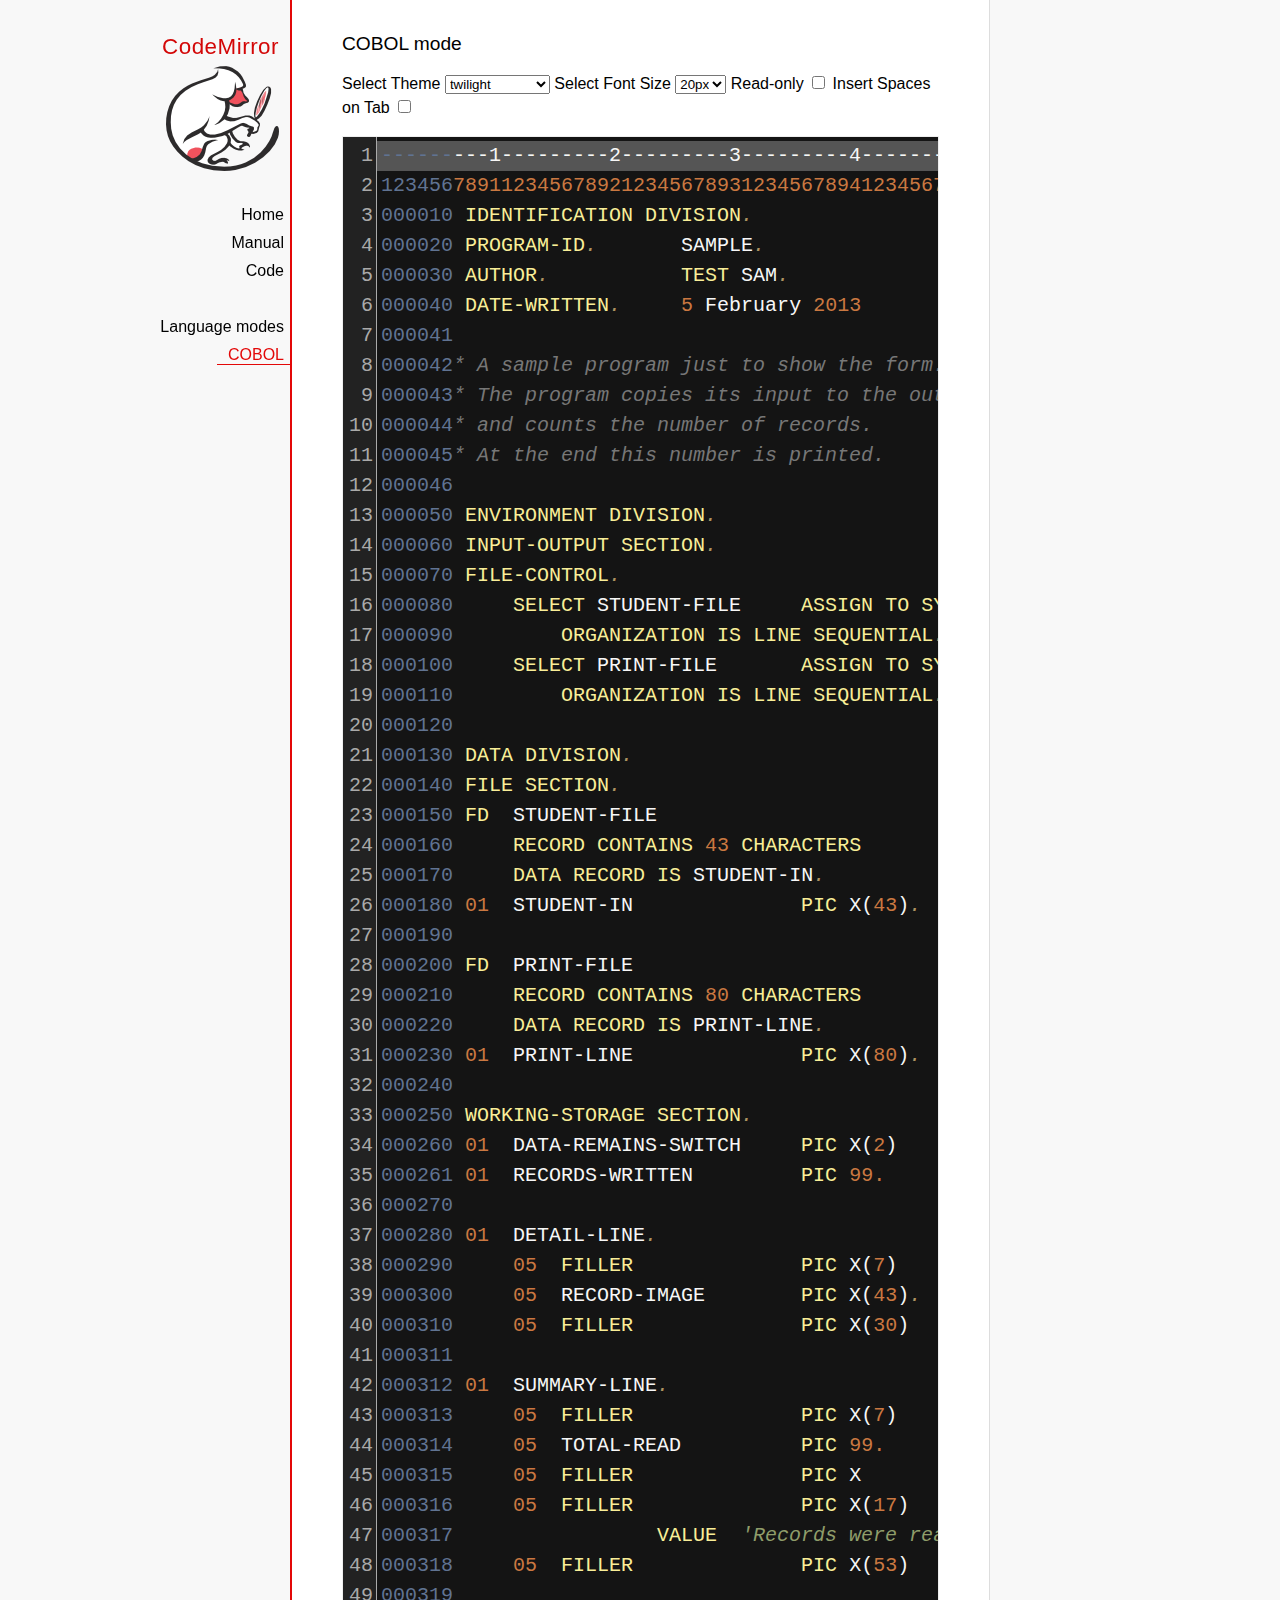
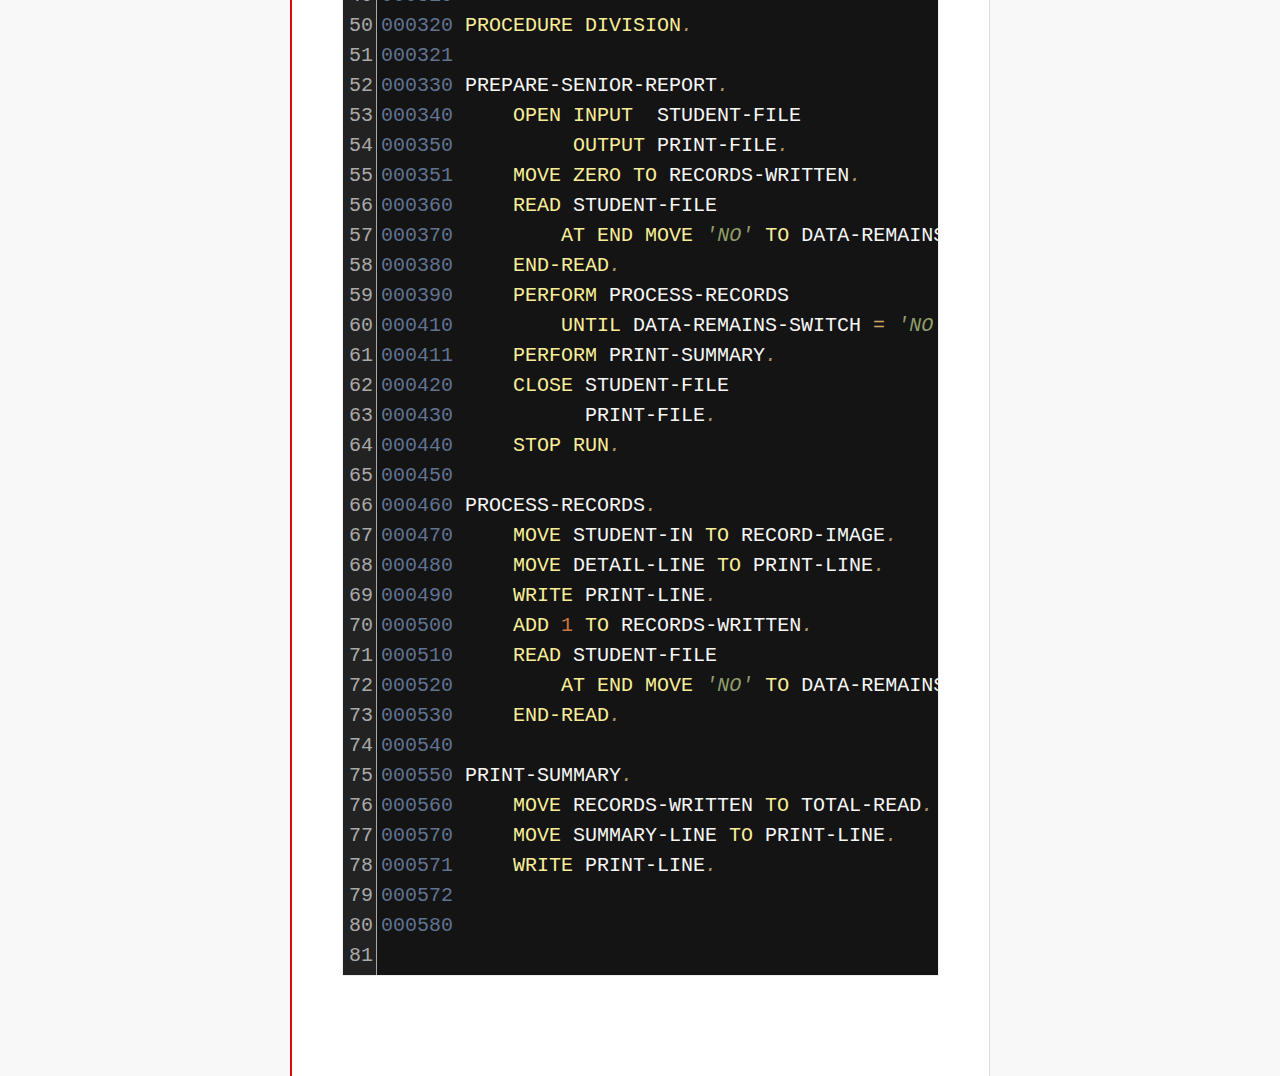
<file: codemirror-5.49.2/mode/cobol/index.html>
<!doctype html>

<title>CodeMirror: COBOL mode</title>
<meta charset="utf-8"/>
<link rel=stylesheet href="../../doc/docs.css">

<link rel="stylesheet" href="../../lib/codemirror.css">
<link rel="stylesheet" href="../../theme/neat.css">
<link rel="stylesheet" href="../../theme/elegant.css">
<link rel="stylesheet" href="../../theme/erlang-dark.css">
<link rel="stylesheet" href="../../theme/night.css">
<link rel="stylesheet" href="../../theme/monokai.css">
<link rel="stylesheet" href="../../theme/cobalt.css">
<link rel="stylesheet" href="../../theme/eclipse.css">
<link rel="stylesheet" href="../../theme/rubyblue.css">
<link rel="stylesheet" href="../../theme/lesser-dark.css">
<link rel="stylesheet" href="../../theme/xq-dark.css">
<link rel="stylesheet" href="../../theme/xq-light.css">
<link rel="stylesheet" href="../../theme/ambiance.css">
<link rel="stylesheet" href="../../theme/blackboard.css">
<link rel="stylesheet" href="../../theme/vibrant-ink.css">
<link rel="stylesheet" href="../../theme/solarized.css">
<link rel="stylesheet" href="../../theme/twilight.css">
<link rel="stylesheet" href="../../theme/midnight.css">
<link rel="stylesheet" href="../../addon/dialog/dialog.css">
<script src="../../lib/codemirror.js"></script>
<script src="../../addon/edit/matchbrackets.js"></script>
<script src="cobol.js"></script>
<script src="../../addon/selection/active-line.js"></script>
<script src="../../addon/search/search.js"></script>
<script src="../../addon/dialog/dialog.js"></script>
<script src="../../addon/search/searchcursor.js"></script>
<style>
        .CodeMirror {
          border: 1px solid #eee;
          font-size : 20px;
          height : auto !important;
        }
        .CodeMirror-activeline-background {background: #555555 !important;}
    </style>
<div id=nav>
  <a href="https://codemirror.net"><h1>CodeMirror</h1><img id=logo src="../../doc/logo.png" alt=""></a>

  <ul>
    <li><a href="../../index.html">Home</a>
    <li><a href="../../doc/manual.html">Manual</a>
    <li><a href="https://github.com/codemirror/codemirror">Code</a>
  </ul>
  <ul>
    <li><a href="../index.html">Language modes</a>
    <li><a class=active href="#">COBOL</a>
  </ul>
</div>

<article>
<h2>COBOL mode</h2>

    <p> Select Theme <select onchange="selectTheme()" id="selectTheme">
        <option>default</option>
        <option>ambiance</option>
        <option>blackboard</option>
        <option>cobalt</option>
        <option>eclipse</option>
        <option>elegant</option>
        <option>erlang-dark</option>
        <option>lesser-dark</option>
        <option>midnight</option>
        <option>monokai</option>
        <option>neat</option>
        <option>night</option>
        <option>rubyblue</option>
        <option>solarized dark</option>
        <option>solarized light</option>
        <option selected>twilight</option>
        <option>vibrant-ink</option>
        <option>xq-dark</option>
        <option>xq-light</option>
    </select>    Select Font Size <select onchange="selectFontsize()" id="selectFontSize">
          <option value="13px">13px</option>
          <option value="14px">14px</option>
          <option value="16px">16px</option>
          <option value="18px">18px</option>
          <option value="20px" selected="selected">20px</option>
          <option value="24px">24px</option>
          <option value="26px">26px</option>
          <option value="28px">28px</option>
          <option value="30px">30px</option>
          <option value="32px">32px</option>
          <option value="34px">34px</option>
          <option value="36px">36px</option>
        </select>
<label for="checkBoxReadOnly">Read-only</label>
<input type="checkbox" id="checkBoxReadOnly" onchange="selectReadOnly()">
<label for="id_tabToIndentSpace">Insert Spaces on Tab</label>
<input type="checkbox" id="id_tabToIndentSpace" onchange="tabToIndentSpace()">
</p>
<textarea id="code" name="code">
---------1---------2---------3---------4---------5---------6---------7---------8
12345678911234567892123456789312345678941234567895123456789612345678971234567898
000010 IDENTIFICATION DIVISION.                                        MODTGHERE
000020 PROGRAM-ID.       SAMPLE.
000030 AUTHOR.           TEST SAM. 
000040 DATE-WRITTEN.     5 February 2013
000041
000042* A sample program just to show the form.
000043* The program copies its input to the output,
000044* and counts the number of records.
000045* At the end this number is printed.
000046
000050 ENVIRONMENT DIVISION.
000060 INPUT-OUTPUT SECTION.
000070 FILE-CONTROL.
000080     SELECT STUDENT-FILE     ASSIGN TO SYSIN
000090         ORGANIZATION IS LINE SEQUENTIAL.
000100     SELECT PRINT-FILE       ASSIGN TO SYSOUT
000110         ORGANIZATION IS LINE SEQUENTIAL.
000120
000130 DATA DIVISION.
000140 FILE SECTION.
000150 FD  STUDENT-FILE
000160     RECORD CONTAINS 43 CHARACTERS
000170     DATA RECORD IS STUDENT-IN.
000180 01  STUDENT-IN              PIC X(43).
000190
000200 FD  PRINT-FILE
000210     RECORD CONTAINS 80 CHARACTERS
000220     DATA RECORD IS PRINT-LINE.
000230 01  PRINT-LINE              PIC X(80).
000240
000250 WORKING-STORAGE SECTION.
000260 01  DATA-REMAINS-SWITCH     PIC X(2)      VALUE SPACES.
000261 01  RECORDS-WRITTEN         PIC 99.
000270
000280 01  DETAIL-LINE.
000290     05  FILLER              PIC X(7)      VALUE SPACES.
000300     05  RECORD-IMAGE        PIC X(43).
000310     05  FILLER              PIC X(30)     VALUE SPACES.
000311 
000312 01  SUMMARY-LINE.
000313     05  FILLER              PIC X(7)      VALUE SPACES.
000314     05  TOTAL-READ          PIC 99.
000315     05  FILLER              PIC X         VALUE SPACE.
000316     05  FILLER              PIC X(17)     
000317                 VALUE  'Records were read'.
000318     05  FILLER              PIC X(53)     VALUE SPACES.
000319
000320 PROCEDURE DIVISION.
000321
000330 PREPARE-SENIOR-REPORT.
000340     OPEN INPUT  STUDENT-FILE
000350          OUTPUT PRINT-FILE.
000351     MOVE ZERO TO RECORDS-WRITTEN.
000360     READ STUDENT-FILE
000370         AT END MOVE 'NO' TO DATA-REMAINS-SWITCH
000380     END-READ.
000390     PERFORM PROCESS-RECORDS
000410         UNTIL DATA-REMAINS-SWITCH = 'NO'.
000411     PERFORM PRINT-SUMMARY.
000420     CLOSE STUDENT-FILE
000430           PRINT-FILE.
000440     STOP RUN.
000450
000460 PROCESS-RECORDS.
000470     MOVE STUDENT-IN TO RECORD-IMAGE.
000480     MOVE DETAIL-LINE TO PRINT-LINE.
000490     WRITE PRINT-LINE.
000500     ADD 1 TO RECORDS-WRITTEN.
000510     READ STUDENT-FILE
000520         AT END MOVE 'NO' TO DATA-REMAINS-SWITCH
000530     END-READ. 
000540
000550 PRINT-SUMMARY.
000560     MOVE RECORDS-WRITTEN TO TOTAL-READ.
000570     MOVE SUMMARY-LINE TO PRINT-LINE.
000571     WRITE PRINT-LINE. 
000572
000580
</textarea>
    <script>
      var editor = CodeMirror.fromTextArea(document.getElementById("code"), {
        lineNumbers: true,
        matchBrackets: true,
        mode: "text/x-cobol",
        theme : "twilight",
        styleActiveLine: true,
        showCursorWhenSelecting : true,  
      });
      function selectTheme() {
        var themeInput = document.getElementById("selectTheme");
        var theme = themeInput.options[themeInput.selectedIndex].innerHTML;
        editor.setOption("theme", theme);
      }
      function selectFontsize() {
        var fontSizeInput = document.getElementById("selectFontSize");
        var fontSize = fontSizeInput.options[fontSizeInput.selectedIndex].innerHTML;
        editor.getWrapperElement().style.fontSize = fontSize;
        editor.refresh();
      }
      function selectReadOnly() {
        editor.setOption("readOnly", document.getElementById("checkBoxReadOnly").checked);
      }
      function tabToIndentSpace() {
        if (document.getElementById("id_tabToIndentSpace").checked) {
            editor.setOption("extraKeys", {Tab: function(cm) { cm.replaceSelection("    ", "end"); }});
        } else {
            editor.setOption("extraKeys", {Tab: function(cm) { cm.replaceSelection("    ", "end"); }});
        }
      }
    </script>
  </article>
</file>
<file: codemirror-5.49.2/lib/codemirror.css>
/* BASICS */

.CodeMirror {
  /* Set height, width, borders, and global font properties here */
  font-family: monospace;
  height: 300px;
  color: black;
  direction: ltr;
}

/* PADDING */

.CodeMirror-lines {
  padding: 4px 0; /* Vertical padding around content */
}
.CodeMirror pre.CodeMirror-line,
.CodeMirror pre.CodeMirror-line-like {
  padding: 0 4px; /* Horizontal padding of content */
}

.CodeMirror-scrollbar-filler, .CodeMirror-gutter-filler {
  background-color: white; /* The little square between H and V scrollbars */
}

/* GUTTER */

.CodeMirror-gutters {
  border-right: 1px solid #ddd;
  background-color: #f7f7f7;
  white-space: nowrap;
}
.CodeMirror-linenumbers {}
.CodeMirror-linenumber {
  padding: 0 3px 0 5px;
  min-width: 20px;
  text-align: right;
  color: #999;
  white-space: nowrap;
}

.CodeMirror-guttermarker { color: black; }
.CodeMirror-guttermarker-subtle { color: #999; }

/* CURSOR */

.CodeMirror-cursor {
  border-left: 1px solid black;
  border-right: none;
  width: 0;
}
/* Shown when moving in bi-directional text */
.CodeMirror div.CodeMirror-secondarycursor {
  border-left: 1px solid silver;
}
.cm-fat-cursor .CodeMirror-cursor {
  width: auto;
  border: 0 !important;
  background: #7e7;
}
.cm-fat-cursor div.CodeMirror-cursors {
  z-index: 1;
}
.cm-fat-cursor-mark {
  background-color: rgba(20, 255, 20, 0.5);
  -webkit-animation: blink 1.06s steps(1) infinite;
  -moz-animation: blink 1.06s steps(1) infinite;
  animation: blink 1.06s steps(1) infinite;
}
.cm-animate-fat-cursor {
  width: auto;
  border: 0;
  -webkit-animation: blink 1.06s steps(1) infinite;
  -moz-animation: blink 1.06s steps(1) infinite;
  animation: blink 1.06s steps(1) infinite;
  background-color: #7e7;
}
@-moz-keyframes blink {
  0% {}
  50% { background-color: transparent; }
  100% {}
}
@-webkit-keyframes blink {
  0% {}
  50% { background-color: transparent; }
  100% {}
}
@keyframes blink {
  0% {}
  50% { background-color: transparent; }
  100% {}
}

/* Can style cursor different in overwrite (non-insert) mode */
.CodeMirror-overwrite .CodeMirror-cursor {}

.cm-tab { display: inline-block; text-decoration: inherit; }

.CodeMirror-rulers {
  position: absolute;
  left: 0; right: 0; top: -50px; bottom: 0;
  overflow: hidden;
}
.CodeMirror-ruler {
  border-left: 1px solid #ccc;
  top: 0; bottom: 0;
  position: absolute;
}

/* DEFAULT THEME */

.cm-s-default .cm-header {color: blue;}
.cm-s-default .cm-quote {color: #090;}
.cm-negative {color: #d44;}
.cm-positive {color: #292;}
.cm-header, .cm-strong {font-weight: bold;}
.cm-em {font-style: italic;}
.cm-link {text-decoration: underline;}
.cm-strikethrough {text-decoration: line-through;}

.cm-s-default .cm-keyword {color: #708;}
.cm-s-default .cm-atom {color: #219;}
.cm-s-default .cm-number {color: #164;}
.cm-s-default .cm-def {color: #00f;}
.cm-s-default .cm-variable,
.cm-s-default .cm-punctuation,
.cm-s-default .cm-property,
.cm-s-default .cm-operator {}
.cm-s-default .cm-variable-2 {color: #05a;}
.cm-s-default .cm-variable-3, .cm-s-default .cm-type {color: #085;}
.cm-s-default .cm-comment {color: #a50;}
.cm-s-default .cm-string {color: #a11;}
.cm-s-default .cm-string-2 {color: #f50;}
.cm-s-default .cm-meta {color: #555;}
.cm-s-default .cm-qualifier {color: #555;}
.cm-s-default .cm-builtin {color: #30a;}
.cm-s-default .cm-bracket {color: #997;}
.cm-s-default .cm-tag {color: #170;}
.cm-s-default .cm-attribute {color: #00c;}
.cm-s-default .cm-hr {color: #999;}
.cm-s-default .cm-link {color: #00c;}

.cm-s-default .cm-error {color: #f00;}
.cm-invalidchar {color: #f00;}

.CodeMirror-composing { border-bottom: 2px solid; }

/* Default styles for common addons */

div.CodeMirror span.CodeMirror-matchingbracket {color: #0b0;}
div.CodeMirror span.CodeMirror-nonmatchingbracket {color: #a22;}
.CodeMirror-matchingtag { background: rgba(255, 150, 0, .3); }
.CodeMirror-activeline-background {background: #e8f2ff;}

/* STOP */

/* The rest of this file contains styles related to the mechanics of
   the editor. You probably shouldn't touch them. */

.CodeMirror {
  position: relative;
  overflow: hidden;
  background: white;
}

.CodeMirror-scroll {
  overflow: scroll !important; /* Things will break if this is overridden */
  /* 30px is the magic margin used to hide the element's real scrollbars */
  /* See overflow: hidden in .CodeMirror */
  margin-bottom: -30px; margin-right: -30px;
  padding-bottom: 30px;
  height: 100%;
  outline: none; /* Prevent dragging from highlighting the element */
  position: relative;
}
.CodeMirror-sizer {
  position: relative;
  border-right: 30px solid transparent;
}

/* The fake, visible scrollbars. Used to force redraw during scrolling
   before actual scrolling happens, thus preventing shaking and
   flickering artifacts. */
.CodeMirror-vscrollbar, .CodeMirror-hscrollbar, .CodeMirror-scrollbar-filler, .CodeMirror-gutter-filler {
  position: absolute;
  z-index: 6;
  display: none;
}
.CodeMirror-vscrollbar {
  right: 0; top: 0;
  overflow-x: hidden;
  overflow-y: scroll;
}
.CodeMirror-hscrollbar {
  bottom: 0; left: 0;
  overflow-y: hidden;
  overflow-x: scroll;
}
.CodeMirror-scrollbar-filler {
  right: 0; bottom: 0;
}
.CodeMirror-gutter-filler {
  left: 0; bottom: 0;
}

.CodeMirror-gutters {
  position: absolute; left: 0; top: 0;
  min-height: 100%;
  z-index: 3;
}
.CodeMirror-gutter {
  white-space: normal;
  height: 100%;
  display: inline-block;
  vertical-align: top;
  margin-bottom: -30px;
}
.CodeMirror-gutter-wrapper {
  position: absolute;
  z-index: 4;
  background: none !important;
  border: none !important;
}
.CodeMirror-gutter-background {
  position: absolute;
  top: 0; bottom: 0;
  z-index: 4;
}
.CodeMirror-gutter-elt {
  position: absolute;
  cursor: default;
  z-index: 4;
}
.CodeMirror-gutter-wrapper ::selection { background-color: transparent }
.CodeMirror-gutter-wrapper ::-moz-selection { background-color: transparent }

.CodeMirror-lines {
  cursor: text;
  min-height: 1px; /* prevents collapsing before first draw */
}
.CodeMirror pre.CodeMirror-line,
.CodeMirror pre.CodeMirror-line-like {
  /* Reset some styles that the rest of the page might have set */
  -moz-border-radius: 0; -webkit-border-radius: 0; border-radius: 0;
  border-width: 0;
  background: transparent;
  font-family: inherit;
  font-size: inherit;
  margin: 0;
  white-space: pre;
  word-wrap: normal;
  line-height: inherit;
  color: inherit;
  z-index: 2;
  position: relative;
  overflow: visible;
  -webkit-tap-highlight-color: transparent;
  -webkit-font-variant-ligatures: contextual;
  font-variant-ligatures: contextual;
}
.CodeMirror-wrap pre.CodeMirror-line,
.CodeMirror-wrap pre.CodeMirror-line-like {
  word-wrap: break-word;
  white-space: pre-wrap;
  word-break: normal;
}

.CodeMirror-linebackground {
  position: absolute;
  left: 0; right: 0; top: 0; bottom: 0;
  z-index: 0;
}

.CodeMirror-linewidget {
  position: relative;
  z-index: 2;
  padding: 0.1px; /* Force widget margins to stay inside of the container */
}

.CodeMirror-widget {}

.CodeMirror-rtl pre { direction: rtl; }

.CodeMirror-code {
  outline: none;
}

/* Force content-box sizing for the elements where we expect it */
.CodeMirror-scroll,
.CodeMirror-sizer,
.CodeMirror-gutter,
.CodeMirror-gutters,
.CodeMirror-linenumber {
  -moz-box-sizing: content-box;
  box-sizing: content-box;
}

.CodeMirror-measure {
  position: absolute;
  width: 100%;
  height: 0;
  overflow: hidden;
  visibility: hidden;
}

.CodeMirror-cursor {
  position: absolute;
  pointer-events: none;
}
.CodeMirror-measure pre { position: static; }

div.CodeMirror-cursors {
  visibility: hidden;
  position: relative;
  z-index: 3;
}
div.CodeMirror-dragcursors {
  visibility: visible;
}

.CodeMirror-focused div.CodeMirror-cursors {
  visibility: visible;
}

.CodeMirror-selected { background: #d9d9d9; }
.CodeMirror-focused .CodeMirror-selected { background: #d7d4f0; }
.CodeMirror-crosshair { cursor: crosshair; }
.CodeMirror-line::selection, .CodeMirror-line > span::selection, .CodeMirror-line > span > span::selection { background: #d7d4f0; }
.CodeMirror-line::-moz-selection, .CodeMirror-line > span::-moz-selection, .CodeMirror-line > span > span::-moz-selection { background: #d7d4f0; }

.cm-searching {
  background-color: #ffa;
  background-color: rgba(255, 255, 0, .4);
}

/* Used to force a border model for a node */
.cm-force-border { padding-right: .1px; }

@media print {
  /* Hide the cursor when printing */
  .CodeMirror div.CodeMirror-cursors {
    visibility: hidden;
  }
}

/* See issue #2901 */
.cm-tab-wrap-hack:after { content: ''; }

/* Help users use markselection to safely style text background */
span.CodeMirror-selectedtext { background: none; }
</file>
<file: codemirror-5.49.2/theme/mdn-like.css>
/*
  MDN-LIKE Theme - Mozilla
  Ported to CodeMirror by Peter Kroon <plakroon@gmail.com>
  Report bugs/issues here: https://github.com/codemirror/CodeMirror/issues
  GitHub: @peterkroon

  The mdn-like theme is inspired on the displayed code examples at: https://developer.mozilla.org/en-US/docs/Web/CSS/animation

*/
.cm-s-mdn-like.CodeMirror { color: #999; background-color: #fff; }
.cm-s-mdn-like div.CodeMirror-selected { background: #cfc; }
.cm-s-mdn-like .CodeMirror-line::selection, .cm-s-mdn-like .CodeMirror-line > span::selection, .cm-s-mdn-like .CodeMirror-line > span > span::selection { background: #cfc; }
.cm-s-mdn-like .CodeMirror-line::-moz-selection, .cm-s-mdn-like .CodeMirror-line > span::-moz-selection, .cm-s-mdn-like .CodeMirror-line > span > span::-moz-selection { background: #cfc; }

.cm-s-mdn-like .CodeMirror-gutters { background: #f8f8f8; border-left: 6px solid rgba(0,83,159,0.65); color: #333; }
.cm-s-mdn-like .CodeMirror-linenumber { color: #aaa; padding-left: 8px; }
.cm-s-mdn-like .CodeMirror-cursor { border-left: 2px solid #222; }

.cm-s-mdn-like .cm-keyword { color: #6262FF; }
.cm-s-mdn-like .cm-atom { color: #F90; }
.cm-s-mdn-like .cm-number { color:  #ca7841; }
.cm-s-mdn-like .cm-def { color: #8DA6CE; }
.cm-s-mdn-like span.cm-variable-2, .cm-s-mdn-like span.cm-tag { color: #690; }
.cm-s-mdn-like span.cm-variable-3, .cm-s-mdn-like span.cm-def, .cm-s-mdn-like span.cm-type { color: #07a; }

.cm-s-mdn-like .cm-variable { color: #07a; }
.cm-s-mdn-like .cm-property { color: #905; }
.cm-s-mdn-like .cm-qualifier { color: #690; }

.cm-s-mdn-like .cm-operator { color: #cda869; }
.cm-s-mdn-like .cm-comment { color:#777; font-weight:normal; }
.cm-s-mdn-like .cm-string { color:#07a; font-style:italic; }
.cm-s-mdn-like .cm-string-2 { color:#bd6b18; } /*?*/
.cm-s-mdn-like .cm-meta { color: #000; } /*?*/
.cm-s-mdn-like .cm-builtin { color: #9B7536; } /*?*/
.cm-s-mdn-like .cm-tag { color: #997643; }
.cm-s-mdn-like .cm-attribute { color: #d6bb6d; } /*?*/
.cm-s-mdn-like .cm-header { color: #FF6400; }
.cm-s-mdn-like .cm-hr { color: #AEAEAE; }
.cm-s-mdn-like .cm-link { color:#ad9361; font-style:italic; text-decoration:none; }
.cm-s-mdn-like .cm-error { border-bottom: 1px solid red; }

div.cm-s-mdn-like .CodeMirror-activeline-background { background: #efefff; }
div.cm-s-mdn-like span.CodeMirror-matchingbracket { outline:1px solid grey; color: inherit; }

.cm-s-mdn-like.CodeMirror { background-image: url([data-uri]); }
</file>
<file: codemirror-5.49.2/doc/docs.css>
@font-face {
  font-family: 'Source Sans Pro';
  font-style: normal;
  font-weight: 400;
  src: local('Source Sans Pro'), local('SourceSansPro-Regular'), url(//themes.googleusercontent.com/static/fonts/sourcesanspro/v5/ODelI1aHBYDBqgeIAH2zlBM0YzuT7MdOe03otPbuUS0.woff) format('woff');
}

body, html { margin: 0; padding: 0; height: 100%; }
section, article { display: block; padding: 0; }

body {
  background: #f8f8f8;
  font-family: 'Source Sans Pro', Helvetica, Arial, sans-serif;
  line-height: 1.5;
}

p { margin-top: 0; }

h2, h3, h1 {
  font-weight: normal;
  margin-bottom: .7em;
}
h1 { font-size: 140%; }
h2 { font-size: 120%; }
h3 { font-size: 110%; }
article > h2:first-child, section:first-child > h2 { margin-top: 0; }

#nav h1 {
  margin-right: 12px;
  margin-top: 0;
  margin-bottom: 2px;
  color: #d30707;
  letter-spacing: .5px;
}

a, a:visited, a:link, .quasilink {
  color: #A21313;
}

em {
  padding-right: 2px;
}

.quasilink {
  cursor: pointer;
}

article {
  max-width: 700px;
  margin: 0 0 0 160px;
  border-left: 2px solid #E30808;
  border-right: 1px solid #ddd;
  padding: 30px 50px 100px 50px;
  background: white;
  z-index: 2;
  position: relative;
  min-height: 100%;
  box-sizing: border-box;
  -moz-box-sizing: border-box;
}

#nav {
  position: fixed;
  padding-top: 30px;
  max-height: 100%;
  box-sizing: -moz-border-box;
  box-sizing: border-box;
  overflow-y: auto;
  left: 0; right: none;
  width: 160px;
  text-align: right;
  z-index: 1;
}

@media screen and (min-width: 1000px) {
  article {
    margin: 0 auto;
  }
  #nav {
    right: 50%;
    width: auto;
    border-right: 349px solid transparent;
  }
}

#nav ul {
  display: block;
  margin: 0; padding: 0;
  margin-bottom: 32px;
}

#nav a {
  text-decoration: none;
}

#nav li {
  display: block;
  margin-bottom: 4px;
}

#nav li ul {
  font-size: 80%;
  margin-bottom: 0;
  display: none;
}

#nav li.active ul {
  display: block;
}

#nav li li a {
  padding-right: 20px;
  display: inline-block;
}

#nav ul a {
  color: black;
  padding: 0 7px 1px 11px;
}

#nav ul a.active, #nav ul a:hover {
  border-bottom: 1px solid #E30808;
  margin-bottom: -1px;
  color: #E30808;
}

#logo {
  border: 0;
  margin-right: 12px;
  margin-bottom: 25px;
}

section {
  border-top: 1px solid #E30808;
  margin: 1.5em 0;
}

section.first {
  border: none;
  margin-top: 0;
}

#demo {
  position: relative;
}

#demolist {
  position: absolute;
  right: 5px;
  top: 5px;
  z-index: 25;
}

.yinyang {
  position: absolute;
  top: -10px;
  left: 0; right: 0;
  margin: auto;
  display: block;
  height: 120px;
}

.actions {
  margin: 1em 0 0;
  min-height: 100px;
  position: relative;
}

.actionspicture {
  pointer-events: none;
  position: absolute;
  height: 100px;
  top: 0; left: 0; right: 0;
}

.actionlink {
  pointer-events: auto;
  font-family: arial;
  font-size: 80%;
  font-weight: bold;
  position: absolute;
  top: 0; bottom: 0;
  line-height: 1;
  height: 1em;
  margin: auto;
}

.actionlink.download {
  color: white;
  right: 50%;
  margin-right: 13px;
  text-shadow: -1px 1px 3px #b00, -1px -1px 3px #b00, 1px 0px 3px #b00;
}

.actionlink.fund {
  color: #b00;
  left: 50%;
  margin-left: 15px;
}

.actionlink:hover {
  text-decoration: underline;
}

.actionlink a {
  color: inherit;
}

.actionsleft {
  float: left;
}

.actionsright {
  float: right;
  text-align: right;
}

@media screen and (max-width: 800px) {
  .actions {
    padding-top: 120px;
  }
  .actionsleft, .actionsright {
    float: none;
    text-align: left;
    margin-bottom: 1em;
  }
}

th {
  text-decoration: underline;
  font-weight: normal;
  text-align: left;
}

#features ul {
  list-style: none;
  margin: 0 0 1em;
  padding: 0 0 0 1.2em;
}

#features li:before {
  content: "-";
  width: 1em;
  display: inline-block;
  padding: 0;
  margin: 0;
  margin-left: -1em;
}

.rel {
  margin-bottom: 0;
}
.rel-note {
  margin-top: 0;
  color: #555;
}

pre {
  padding-left: 15px;
  border-left: 2px solid #ddd;
}

code {
  padding: 0 2px;
}

strong {
  text-decoration: underline;
  font-weight: normal;
}

.field {
  border: 1px solid #A21313;
}
</file>
<file: luatos-emulator/codemirror-5.49.2/lib/codemirror.css>
/* BASICS */

.CodeMirror {
  /* Set height, width, borders, and global font properties here */
  font-family: monospace;
  height: 300px;
  color: black;
  direction: ltr;
}

/* PADDING */

.CodeMirror-lines {
  padding: 4px 0; /* Vertical padding around content */
}
.CodeMirror pre.CodeMirror-line,
.CodeMirror pre.CodeMirror-line-like {
  padding: 0 4px; /* Horizontal padding of content */
}

.CodeMirror-scrollbar-filler, .CodeMirror-gutter-filler {
  background-color: white; /* The little square between H and V scrollbars */
}

/* GUTTER */

.CodeMirror-gutters {
  border-right: 1px solid #ddd;
  background-color: #f7f7f7;
  white-space: nowrap;
}
.CodeMirror-linenumbers {}
.CodeMirror-linenumber {
  padding: 0 3px 0 5px;
  min-width: 20px;
  text-align: right;
  color: #999;
  white-space: nowrap;
}

.CodeMirror-guttermarker { color: black; }
.CodeMirror-guttermarker-subtle { color: #999; }

/* CURSOR */

.CodeMirror-cursor {
  border-left: 1px solid black;
  border-right: none;
  width: 0;
}
/* Shown when moving in bi-directional text */
.CodeMirror div.CodeMirror-secondarycursor {
  border-left: 1px solid silver;
}
.cm-fat-cursor .CodeMirror-cursor {
  width: auto;
  border: 0 !important;
  background: #7e7;
}
.cm-fat-cursor div.CodeMirror-cursors {
  z-index: 1;
}
.cm-fat-cursor-mark {
  background-color: rgba(20, 255, 20, 0.5);
  -webkit-animation: blink 1.06s steps(1) infinite;
  -moz-animation: blink 1.06s steps(1) infinite;
  animation: blink 1.06s steps(1) infinite;
}
.cm-animate-fat-cursor {
  width: auto;
  border: 0;
  -webkit-animation: blink 1.06s steps(1) infinite;
  -moz-animation: blink 1.06s steps(1) infinite;
  animation: blink 1.06s steps(1) infinite;
  background-color: #7e7;
}
@-moz-keyframes blink {
  0% {}
  50% { background-color: transparent; }
  100% {}
}
@-webkit-keyframes blink {
  0% {}
  50% { background-color: transparent; }
  100% {}
}
@keyframes blink {
  0% {}
  50% { background-color: transparent; }
  100% {}
}

/* Can style cursor different in overwrite (non-insert) mode */
.CodeMirror-overwrite .CodeMirror-cursor {}

.cm-tab { display: inline-block; text-decoration: inherit; }

.CodeMirror-rulers {
  position: absolute;
  left: 0; right: 0; top: -50px; bottom: 0;
  overflow: hidden;
}
.CodeMirror-ruler {
  border-left: 1px solid #ccc;
  top: 0; bottom: 0;
  position: absolute;
}

/* DEFAULT THEME */

.cm-s-default .cm-header {color: blue;}
.cm-s-default .cm-quote {color: #090;}
.cm-negative {color: #d44;}
.cm-positive {color: #292;}
.cm-header, .cm-strong {font-weight: bold;}
.cm-em {font-style: italic;}
.cm-link {text-decoration: underline;}
.cm-strikethrough {text-decoration: line-through;}

.cm-s-default .cm-keyword {color: #708;}
.cm-s-default .cm-atom {color: #219;}
.cm-s-default .cm-number {color: #164;}
.cm-s-default .cm-def {color: #00f;}
.cm-s-default .cm-variable,
.cm-s-default .cm-punctuation,
.cm-s-default .cm-property,
.cm-s-default .cm-operator {}
.cm-s-default .cm-variable-2 {color: #05a;}
.cm-s-default .cm-variable-3, .cm-s-default .cm-type {color: #085;}
.cm-s-default .cm-comment {color: #a50;}
.cm-s-default .cm-string {color: #a11;}
.cm-s-default .cm-string-2 {color: #f50;}
.cm-s-default .cm-meta {color: #555;}
.cm-s-default .cm-qualifier {color: #555;}
.cm-s-default .cm-builtin {color: #30a;}
.cm-s-default .cm-bracket {color: #997;}
.cm-s-default .cm-tag {color: #170;}
.cm-s-default .cm-attribute {color: #00c;}
.cm-s-default .cm-hr {color: #999;}
.cm-s-default .cm-link {color: #00c;}

.cm-s-default .cm-error {color: #f00;}
.cm-invalidchar {color: #f00;}

.CodeMirror-composing { border-bottom: 2px solid; }

/* Default styles for common addons */

div.CodeMirror span.CodeMirror-matchingbracket {color: #0b0;}
div.CodeMirror span.CodeMirror-nonmatchingbracket {color: #a22;}
.CodeMirror-matchingtag { background: rgba(255, 150, 0, .3); }
.CodeMirror-activeline-background {background: #e8f2ff;}

/* STOP */

/* The rest of this file contains styles related to the mechanics of
   the editor. You probably shouldn't touch them. */

.CodeMirror {
  position: relative;
  overflow: hidden;
  background: white;
}

.CodeMirror-scroll {
  overflow: scroll !important; /* Things will break if this is overridden */
  /* 30px is the magic margin used to hide the element's real scrollbars */
  /* See overflow: hidden in .CodeMirror */
  margin-bottom: -30px; margin-right: -30px;
  padding-bottom: 30px;
  height: 100%;
  outline: none; /* Prevent dragging from highlighting the element */
  position: relative;
}
.CodeMirror-sizer {
  position: relative;
  border-right: 30px solid transparent;
}

/* The fake, visible scrollbars. Used to force redraw during scrolling
   before actual scrolling happens, thus preventing shaking and
   flickering artifacts. */
.CodeMirror-vscrollbar, .CodeMirror-hscrollbar, .CodeMirror-scrollbar-filler, .CodeMirror-gutter-filler {
  position: absolute;
  z-index: 6;
  display: none;
}
.CodeMirror-vscrollbar {
  right: 0; top: 0;
  overflow-x: hidden;
  overflow-y: scroll;
}
.CodeMirror-hscrollbar {
  bottom: 0; left: 0;
  overflow-y: hidden;
  overflow-x: scroll;
}
.CodeMirror-scrollbar-filler {
  right: 0; bottom: 0;
}
.CodeMirror-gutter-filler {
  left: 0; bottom: 0;
}

.CodeMirror-gutters {
  position: absolute; left: 0; top: 0;
  min-height: 100%;
  z-index: 3;
}
.CodeMirror-gutter {
  white-space: normal;
  height: 100%;
  display: inline-block;
  vertical-align: top;
  margin-bottom: -30px;
}
.CodeMirror-gutter-wrapper {
  position: absolute;
  z-index: 4;
  background: none !important;
  border: none !important;
}
.CodeMirror-gutter-background {
  position: absolute;
  top: 0; bottom: 0;
  z-index: 4;
}
.CodeMirror-gutter-elt {
  position: absolute;
  cursor: default;
  z-index: 4;
}
.CodeMirror-gutter-wrapper ::selection { background-color: transparent }
.CodeMirror-gutter-wrapper ::-moz-selection { background-color: transparent }

.CodeMirror-lines {
  cursor: text;
  min-height: 1px; /* prevents collapsing before first draw */
}
.CodeMirror pre.CodeMirror-line,
.CodeMirror pre.CodeMirror-line-like {
  /* Reset some styles that the rest of the page might have set */
  -moz-border-radius: 0; -webkit-border-radius: 0; border-radius: 0;
  border-width: 0;
  background: transparent;
  font-family: inherit;
  font-size: inherit;
  margin: 0;
  white-space: pre;
  word-wrap: normal;
  line-height: inherit;
  color: inherit;
  z-index: 2;
  position: relative;
  overflow: visible;
  -webkit-tap-highlight-color: transparent;
  -webkit-font-variant-ligatures: contextual;
  font-variant-ligatures: contextual;
}
.CodeMirror-wrap pre.CodeMirror-line,
.CodeMirror-wrap pre.CodeMirror-line-like {
  word-wrap: break-word;
  white-space: pre-wrap;
  word-break: normal;
}

.CodeMirror-linebackground {
  position: absolute;
  left: 0; right: 0; top: 0; bottom: 0;
  z-index: 0;
}

.CodeMirror-linewidget {
  position: relative;
  z-index: 2;
  padding: 0.1px; /* Force widget margins to stay inside of the container */
}

.CodeMirror-widget {}

.CodeMirror-rtl pre { direction: rtl; }

.CodeMirror-code {
  outline: none;
}

/* Force content-box sizing for the elements where we expect it */
.CodeMirror-scroll,
.CodeMirror-sizer,
.CodeMirror-gutter,
.CodeMirror-gutters,
.CodeMirror-linenumber {
  -moz-box-sizing: content-box;
  box-sizing: content-box;
}

.CodeMirror-measure {
  position: absolute;
  width: 100%;
  height: 0;
  overflow: hidden;
  visibility: hidden;
}

.CodeMirror-cursor {
  position: absolute;
  pointer-events: none;
}
.CodeMirror-measure pre { position: static; }

div.CodeMirror-cursors {
  visibility: hidden;
  position: relative;
  z-index: 3;
}
div.CodeMirror-dragcursors {
  visibility: visible;
}

.CodeMirror-focused div.CodeMirror-cursors {
  visibility: visible;
}

.CodeMirror-selected { background: #d9d9d9; }
.CodeMirror-focused .CodeMirror-selected { background: #d7d4f0; }
.CodeMirror-crosshair { cursor: crosshair; }
.CodeMirror-line::selection, .CodeMirror-line > span::selection, .CodeMirror-line > span > span::selection { background: #d7d4f0; }
.CodeMirror-line::-moz-selection, .CodeMirror-line > span::-moz-selection, .CodeMirror-line > span > span::-moz-selection { background: #d7d4f0; }

.cm-searching {
  background-color: #ffa;
  background-color: rgba(255, 255, 0, .4);
}

/* Used to force a border model for a node */
.cm-force-border { padding-right: .1px; }

@media print {
  /* Hide the cursor when printing */
  .CodeMirror div.CodeMirror-cursors {
    visibility: hidden;
  }
}

/* See issue #2901 */
.cm-tab-wrap-hack:after { content: ''; }

/* Help users use markselection to safely style text background */
span.CodeMirror-selectedtext { background: none; }
</file>
<file: luatos-emulator/codemirror-5.49.2/theme/mdn-like.css>
/*
  MDN-LIKE Theme - Mozilla
  Ported to CodeMirror by Peter Kroon <plakroon@gmail.com>
  Report bugs/issues here: https://github.com/codemirror/CodeMirror/issues
  GitHub: @peterkroon

  The mdn-like theme is inspired on the displayed code examples at: https://developer.mozilla.org/en-US/docs/Web/CSS/animation

*/
.cm-s-mdn-like.CodeMirror { color: #999; background-color: #fff; }
.cm-s-mdn-like div.CodeMirror-selected { background: #cfc; }
.cm-s-mdn-like .CodeMirror-line::selection, .cm-s-mdn-like .CodeMirror-line > span::selection, .cm-s-mdn-like .CodeMirror-line > span > span::selection { background: #cfc; }
.cm-s-mdn-like .CodeMirror-line::-moz-selection, .cm-s-mdn-like .CodeMirror-line > span::-moz-selection, .cm-s-mdn-like .CodeMirror-line > span > span::-moz-selection { background: #cfc; }

.cm-s-mdn-like .CodeMirror-gutters { background: #f8f8f8; border-left: 6px solid rgba(0,83,159,0.65); color: #333; }
.cm-s-mdn-like .CodeMirror-linenumber { color: #aaa; padding-left: 8px; }
.cm-s-mdn-like .CodeMirror-cursor { border-left: 2px solid #222; }

.cm-s-mdn-like .cm-keyword { color: #6262FF; }
.cm-s-mdn-like .cm-atom { color: #F90; }
.cm-s-mdn-like .cm-number { color:  #ca7841; }
.cm-s-mdn-like .cm-def { color: #8DA6CE; }
.cm-s-mdn-like span.cm-variable-2, .cm-s-mdn-like span.cm-tag { color: #690; }
.cm-s-mdn-like span.cm-variable-3, .cm-s-mdn-like span.cm-def, .cm-s-mdn-like span.cm-type { color: #07a; }

.cm-s-mdn-like .cm-variable { color: #07a; }
.cm-s-mdn-like .cm-property { color: #905; }
.cm-s-mdn-like .cm-qualifier { color: #690; }

.cm-s-mdn-like .cm-operator { color: #cda869; }
.cm-s-mdn-like .cm-comment { color:#777; font-weight:normal; }
.cm-s-mdn-like .cm-string { color:#07a; font-style:italic; }
.cm-s-mdn-like .cm-string-2 { color:#bd6b18; } /*?*/
.cm-s-mdn-like .cm-meta { color: #000; } /*?*/
.cm-s-mdn-like .cm-builtin { color: #9B7536; } /*?*/
.cm-s-mdn-like .cm-tag { color: #997643; }
.cm-s-mdn-like .cm-attribute { color: #d6bb6d; } /*?*/
.cm-s-mdn-like .cm-header { color: #FF6400; }
.cm-s-mdn-like .cm-hr { color: #AEAEAE; }
.cm-s-mdn-like .cm-link { color:#ad9361; font-style:italic; text-decoration:none; }
.cm-s-mdn-like .cm-error { border-bottom: 1px solid red; }

div.cm-s-mdn-like .CodeMirror-activeline-background { background: #efefff; }
div.cm-s-mdn-like span.CodeMirror-matchingbracket { outline:1px solid grey; color: inherit; }

.cm-s-mdn-like.CodeMirror { background-image: url([data-uri]); }
</file>
<file: codemirror-5.49.2/test/mode_test.css>
.mt-output .mt-token {
  border: 1px solid #ddd;
  white-space: pre;
  font-family: "Consolas", monospace;
  text-align: center;
}

.mt-output .mt-style {
  font-size: x-small;
}

.mt-output .mt-state {
  font-size: x-small;
  vertical-align: top;
}

.mt-output .mt-state-row {
  display: none;
}

.mt-state-unhide .mt-output .mt-state-row {
  display: table-row;
}
</file>
<file: codemirror-5.49.2/addon/hint/show-hint.css>
.CodeMirror-hints {
  position: absolute;
  z-index: 10;
  overflow: hidden;
  list-style: none;

  margin: 0;
  padding: 2px;

  -webkit-box-shadow: 2px 3px 5px rgba(0,0,0,.2);
  -moz-box-shadow: 2px 3px 5px rgba(0,0,0,.2);
  box-shadow: 2px 3px 5px rgba(0,0,0,.2);
  border-radius: 3px;
  border: 1px solid silver;

  background: white;
  font-size: 90%;
  font-family: monospace;

  max-height: 20em;
  overflow-y: auto;
}

.CodeMirror-hint {
  margin: 0;
  padding: 0 4px;
  border-radius: 2px;
  white-space: pre;
  color: black;
  cursor: pointer;
}

li.CodeMirror-hint-active {
  background: #08f;
  color: white;
}
</file>
<file: codemirror-5.49.2/theme/neat.css>
.cm-s-neat span.cm-comment { color: #a86; }
.cm-s-neat span.cm-keyword { line-height: 1em; font-weight: bold; color: blue; }
.cm-s-neat span.cm-string { color: #a22; }
.cm-s-neat span.cm-builtin { line-height: 1em; font-weight: bold; color: #077; }
.cm-s-neat span.cm-special { line-height: 1em; font-weight: bold; color: #0aa; }
.cm-s-neat span.cm-variable { color: black; }
.cm-s-neat span.cm-number, .cm-s-neat span.cm-atom { color: #3a3; }
.cm-s-neat span.cm-meta { color: #555; }
.cm-s-neat span.cm-link { color: #3a3; }

.cm-s-neat .CodeMirror-activeline-background { background: #e8f2ff; }
.cm-s-neat .CodeMirror-matchingbracket { outline:1px solid grey; color:black !important; }
</file>
<file: codemirror-5.49.2/theme/elegant.css>
.cm-s-elegant span.cm-number, .cm-s-elegant span.cm-string, .cm-s-elegant span.cm-atom { color: #762; }
.cm-s-elegant span.cm-comment { color: #262; font-style: italic; line-height: 1em; }
.cm-s-elegant span.cm-meta { color: #555; font-style: italic; line-height: 1em; }
.cm-s-elegant span.cm-variable { color: black; }
.cm-s-elegant span.cm-variable-2 { color: #b11; }
.cm-s-elegant span.cm-qualifier { color: #555; }
.cm-s-elegant span.cm-keyword { color: #730; }
.cm-s-elegant span.cm-builtin { color: #30a; }
.cm-s-elegant span.cm-link { color: #762; }
.cm-s-elegant span.cm-error { background-color: #fdd; }

.cm-s-elegant .CodeMirror-activeline-background { background: #e8f2ff; }
.cm-s-elegant .CodeMirror-matchingbracket { outline:1px solid grey; color:black !important; }
</file>
<file: codemirror-5.49.2/theme/erlang-dark.css>
.cm-s-erlang-dark.CodeMirror { background: #002240; color: white; }
.cm-s-erlang-dark div.CodeMirror-selected { background: #b36539; }
.cm-s-erlang-dark .CodeMirror-line::selection, .cm-s-erlang-dark .CodeMirror-line > span::selection, .cm-s-erlang-dark .CodeMirror-line > span > span::selection { background: rgba(179, 101, 57, .99); }
.cm-s-erlang-dark .CodeMirror-line::-moz-selection, .cm-s-erlang-dark .CodeMirror-line > span::-moz-selection, .cm-s-erlang-dark .CodeMirror-line > span > span::-moz-selection { background: rgba(179, 101, 57, .99); }
.cm-s-erlang-dark .CodeMirror-gutters { background: #002240; border-right: 1px solid #aaa; }
.cm-s-erlang-dark .CodeMirror-guttermarker { color: white; }
.cm-s-erlang-dark .CodeMirror-guttermarker-subtle { color: #d0d0d0; }
.cm-s-erlang-dark .CodeMirror-linenumber { color: #d0d0d0; }
.cm-s-erlang-dark .CodeMirror-cursor { border-left: 1px solid white; }

.cm-s-erlang-dark span.cm-quote      { color: #ccc; }
.cm-s-erlang-dark span.cm-atom       { color: #f133f1; }
.cm-s-erlang-dark span.cm-attribute  { color: #ff80e1; }
.cm-s-erlang-dark span.cm-bracket    { color: #ff9d00; }
.cm-s-erlang-dark span.cm-builtin    { color: #eaa; }
.cm-s-erlang-dark span.cm-comment    { color: #77f; }
.cm-s-erlang-dark span.cm-def        { color: #e7a; }
.cm-s-erlang-dark span.cm-keyword    { color: #ffee80; }
.cm-s-erlang-dark span.cm-meta       { color: #50fefe; }
.cm-s-erlang-dark span.cm-number     { color: #ffd0d0; }
.cm-s-erlang-dark span.cm-operator   { color: #d55; }
.cm-s-erlang-dark span.cm-property   { color: #ccc; }
.cm-s-erlang-dark span.cm-qualifier  { color: #ccc; }
.cm-s-erlang-dark span.cm-special    { color: #ffbbbb; }
.cm-s-erlang-dark span.cm-string     { color: #3ad900; }
.cm-s-erlang-dark span.cm-string-2   { color: #ccc; }
.cm-s-erlang-dark span.cm-tag        { color: #9effff; }
.cm-s-erlang-dark span.cm-variable   { color: #50fe50; }
.cm-s-erlang-dark span.cm-variable-2 { color: #e0e; }
.cm-s-erlang-dark span.cm-variable-3, .cm-s-erlang-dark span.cm-type { color: #ccc; }
.cm-s-erlang-dark span.cm-error      { color: #9d1e15; }

.cm-s-erlang-dark .CodeMirror-activeline-background { background: #013461; }
.cm-s-erlang-dark .CodeMirror-matchingbracket { outline:1px solid grey; color:white !important; }
</file>
<file: codemirror-5.49.2/theme/night.css>
/* Loosely based on the Midnight Textmate theme */

.cm-s-night.CodeMirror { background: #0a001f; color: #f8f8f8; }
.cm-s-night div.CodeMirror-selected { background: #447; }
.cm-s-night .CodeMirror-line::selection, .cm-s-night .CodeMirror-line > span::selection, .cm-s-night .CodeMirror-line > span > span::selection { background: rgba(68, 68, 119, .99); }
.cm-s-night .CodeMirror-line::-moz-selection, .cm-s-night .CodeMirror-line > span::-moz-selection, .cm-s-night .CodeMirror-line > span > span::-moz-selection { background: rgba(68, 68, 119, .99); }
.cm-s-night .CodeMirror-gutters { background: #0a001f; border-right: 1px solid #aaa; }
.cm-s-night .CodeMirror-guttermarker { color: white; }
.cm-s-night .CodeMirror-guttermarker-subtle { color: #bbb; }
.cm-s-night .CodeMirror-linenumber { color: #f8f8f8; }
.cm-s-night .CodeMirror-cursor { border-left: 1px solid white; }

.cm-s-night span.cm-comment { color: #8900d1; }
.cm-s-night span.cm-atom { color: #845dc4; }
.cm-s-night span.cm-number, .cm-s-night span.cm-attribute { color: #ffd500; }
.cm-s-night span.cm-keyword { color: #599eff; }
.cm-s-night span.cm-string { color: #37f14a; }
.cm-s-night span.cm-meta { color: #7678e2; }
.cm-s-night span.cm-variable-2, .cm-s-night span.cm-tag { color: #99b2ff; }
.cm-s-night span.cm-variable-3, .cm-s-night span.cm-def, .cm-s-night span.cm-type { color: white; }
.cm-s-night span.cm-bracket { color: #8da6ce; }
.cm-s-night span.cm-builtin, .cm-s-night span.cm-special { color: #ff9e59; }
.cm-s-night span.cm-link { color: #845dc4; }
.cm-s-night span.cm-error { color: #9d1e15; }

.cm-s-night .CodeMirror-activeline-background { background: #1C005A; }
.cm-s-night .CodeMirror-matchingbracket { outline:1px solid grey; color:white !important; }
</file>
<file: codemirror-5.49.2/theme/monokai.css>
/* Based on Sublime Text's Monokai theme */

.cm-s-monokai.CodeMirror { background: #272822; color: #f8f8f2; }
.cm-s-monokai div.CodeMirror-selected { background: #49483E; }
.cm-s-monokai .CodeMirror-line::selection, .cm-s-monokai .CodeMirror-line > span::selection, .cm-s-monokai .CodeMirror-line > span > span::selection { background: rgba(73, 72, 62, .99); }
.cm-s-monokai .CodeMirror-line::-moz-selection, .cm-s-monokai .CodeMirror-line > span::-moz-selection, .cm-s-monokai .CodeMirror-line > span > span::-moz-selection { background: rgba(73, 72, 62, .99); }
.cm-s-monokai .CodeMirror-gutters { background: #272822; border-right: 0px; }
.cm-s-monokai .CodeMirror-guttermarker { color: white; }
.cm-s-monokai .CodeMirror-guttermarker-subtle { color: #d0d0d0; }
.cm-s-monokai .CodeMirror-linenumber { color: #d0d0d0; }
.cm-s-monokai .CodeMirror-cursor { border-left: 1px solid #f8f8f0; }

.cm-s-monokai span.cm-comment { color: #75715e; }
.cm-s-monokai span.cm-atom { color: #ae81ff; }
.cm-s-monokai span.cm-number { color: #ae81ff; }

.cm-s-monokai span.cm-comment.cm-attribute { color: #97b757; }
.cm-s-monokai span.cm-comment.cm-def { color: #bc9262; }
.cm-s-monokai span.cm-comment.cm-tag { color: #bc6283; }
.cm-s-monokai span.cm-comment.cm-type { color: #5998a6; }

.cm-s-monokai span.cm-property, .cm-s-monokai span.cm-attribute { color: #a6e22e; }
.cm-s-monokai span.cm-keyword { color: #f92672; }
.cm-s-monokai span.cm-builtin { color: #66d9ef; }
.cm-s-monokai span.cm-string { color: #e6db74; }

.cm-s-monokai span.cm-variable { color: #f8f8f2; }
.cm-s-monokai span.cm-variable-2 { color: #9effff; }
.cm-s-monokai span.cm-variable-3, .cm-s-monokai span.cm-type { color: #66d9ef; }
.cm-s-monokai span.cm-def { color: #fd971f; }
.cm-s-monokai span.cm-bracket { color: #f8f8f2; }
.cm-s-monokai span.cm-tag { color: #f92672; }
.cm-s-monokai span.cm-header { color: #ae81ff; }
.cm-s-monokai span.cm-link { color: #ae81ff; }
.cm-s-monokai span.cm-error { background: #f92672; color: #f8f8f0; }

.cm-s-monokai .CodeMirror-activeline-background { background: #373831; }
.cm-s-monokai .CodeMirror-matchingbracket {
  text-decoration: underline;
  color: white !important;
}
</file>
<file: codemirror-5.49.2/theme/cobalt.css>
.cm-s-cobalt.CodeMirror { background: #002240; color: white; }
.cm-s-cobalt div.CodeMirror-selected { background: #b36539; }
.cm-s-cobalt .CodeMirror-line::selection, .cm-s-cobalt .CodeMirror-line > span::selection, .cm-s-cobalt .CodeMirror-line > span > span::selection { background: rgba(179, 101, 57, .99); }
.cm-s-cobalt .CodeMirror-line::-moz-selection, .cm-s-cobalt .CodeMirror-line > span::-moz-selection, .cm-s-cobalt .CodeMirror-line > span > span::-moz-selection { background: rgba(179, 101, 57, .99); }
.cm-s-cobalt .CodeMirror-gutters { background: #002240; border-right: 1px solid #aaa; }
.cm-s-cobalt .CodeMirror-guttermarker { color: #ffee80; }
.cm-s-cobalt .CodeMirror-guttermarker-subtle { color: #d0d0d0; }
.cm-s-cobalt .CodeMirror-linenumber { color: #d0d0d0; }
.cm-s-cobalt .CodeMirror-cursor { border-left: 1px solid white; }

.cm-s-cobalt span.cm-comment { color: #08f; }
.cm-s-cobalt span.cm-atom { color: #845dc4; }
.cm-s-cobalt span.cm-number, .cm-s-cobalt span.cm-attribute { color: #ff80e1; }
.cm-s-cobalt span.cm-keyword { color: #ffee80; }
.cm-s-cobalt span.cm-string { color: #3ad900; }
.cm-s-cobalt span.cm-meta { color: #ff9d00; }
.cm-s-cobalt span.cm-variable-2, .cm-s-cobalt span.cm-tag { color: #9effff; }
.cm-s-cobalt span.cm-variable-3, .cm-s-cobalt span.cm-def, .cm-s-cobalt .cm-type { color: white; }
.cm-s-cobalt span.cm-bracket { color: #d8d8d8; }
.cm-s-cobalt span.cm-builtin, .cm-s-cobalt span.cm-special { color: #ff9e59; }
.cm-s-cobalt span.cm-link { color: #845dc4; }
.cm-s-cobalt span.cm-error { color: #9d1e15; }

.cm-s-cobalt .CodeMirror-activeline-background { background: #002D57; }
.cm-s-cobalt .CodeMirror-matchingbracket { outline:1px solid grey;color:white !important; }
</file>
<file: codemirror-5.49.2/theme/eclipse.css>
.cm-s-eclipse span.cm-meta { color: #FF1717; }
.cm-s-eclipse span.cm-keyword { line-height: 1em; font-weight: bold; color: #7F0055; }
.cm-s-eclipse span.cm-atom { color: #219; }
.cm-s-eclipse span.cm-number { color: #164; }
.cm-s-eclipse span.cm-def { color: #00f; }
.cm-s-eclipse span.cm-variable { color: black; }
.cm-s-eclipse span.cm-variable-2 { color: #0000C0; }
.cm-s-eclipse span.cm-variable-3, .cm-s-eclipse span.cm-type { color: #0000C0; }
.cm-s-eclipse span.cm-property { color: black; }
.cm-s-eclipse span.cm-operator { color: black; }
.cm-s-eclipse span.cm-comment { color: #3F7F5F; }
.cm-s-eclipse span.cm-string { color: #2A00FF; }
.cm-s-eclipse span.cm-string-2 { color: #f50; }
.cm-s-eclipse span.cm-qualifier { color: #555; }
.cm-s-eclipse span.cm-builtin { color: #30a; }
.cm-s-eclipse span.cm-bracket { color: #cc7; }
.cm-s-eclipse span.cm-tag { color: #170; }
.cm-s-eclipse span.cm-attribute { color: #00c; }
.cm-s-eclipse span.cm-link { color: #219; }
.cm-s-eclipse span.cm-error { color: #f00; }

.cm-s-eclipse .CodeMirror-activeline-background { background: #e8f2ff; }
.cm-s-eclipse .CodeMirror-matchingbracket { outline:1px solid grey; color:black !important; }
</file>
<file: codemirror-5.49.2/theme/rubyblue.css>
.cm-s-rubyblue.CodeMirror { background: #112435; color: white; }
.cm-s-rubyblue div.CodeMirror-selected { background: #38566F; }
.cm-s-rubyblue .CodeMirror-line::selection, .cm-s-rubyblue .CodeMirror-line > span::selection, .cm-s-rubyblue .CodeMirror-line > span > span::selection { background: rgba(56, 86, 111, 0.99); }
.cm-s-rubyblue .CodeMirror-line::-moz-selection, .cm-s-rubyblue .CodeMirror-line > span::-moz-selection, .cm-s-rubyblue .CodeMirror-line > span > span::-moz-selection { background: rgba(56, 86, 111, 0.99); }
.cm-s-rubyblue .CodeMirror-gutters { background: #1F4661; border-right: 7px solid #3E7087; }
.cm-s-rubyblue .CodeMirror-guttermarker { color: white; }
.cm-s-rubyblue .CodeMirror-guttermarker-subtle { color: #3E7087; }
.cm-s-rubyblue .CodeMirror-linenumber { color: white; }
.cm-s-rubyblue .CodeMirror-cursor { border-left: 1px solid white; }

.cm-s-rubyblue span.cm-comment { color: #999; font-style:italic; line-height: 1em; }
.cm-s-rubyblue span.cm-atom { color: #F4C20B; }
.cm-s-rubyblue span.cm-number, .cm-s-rubyblue span.cm-attribute { color: #82C6E0; }
.cm-s-rubyblue span.cm-keyword { color: #F0F; }
.cm-s-rubyblue span.cm-string { color: #F08047; }
.cm-s-rubyblue span.cm-meta { color: #F0F; }
.cm-s-rubyblue span.cm-variable-2, .cm-s-rubyblue span.cm-tag { color: #7BD827; }
.cm-s-rubyblue span.cm-variable-3, .cm-s-rubyblue span.cm-def, .cm-s-rubyblue span.cm-type { color: white; }
.cm-s-rubyblue span.cm-bracket { color: #F0F; }
.cm-s-rubyblue span.cm-link { color: #F4C20B; }
.cm-s-rubyblue span.CodeMirror-matchingbracket { color:#F0F !important; }
.cm-s-rubyblue span.cm-builtin, .cm-s-rubyblue span.cm-special { color: #FF9D00; }
.cm-s-rubyblue span.cm-error { color: #AF2018; }

.cm-s-rubyblue .CodeMirror-activeline-background { background: #173047; }
</file>
<file: codemirror-5.49.2/theme/lesser-dark.css>
/*
http://lesscss.org/ dark theme
Ported to CodeMirror by Peter Kroon
*/
.cm-s-lesser-dark {
  line-height: 1.3em;
}
.cm-s-lesser-dark.CodeMirror { background: #262626; color: #EBEFE7; text-shadow: 0 -1px 1px #262626; }
.cm-s-lesser-dark div.CodeMirror-selected { background: #45443B; } /* 33322B*/
.cm-s-lesser-dark .CodeMirror-line::selection, .cm-s-lesser-dark .CodeMirror-line > span::selection, .cm-s-lesser-dark .CodeMirror-line > span > span::selection { background: rgba(69, 68, 59, .99); }
.cm-s-lesser-dark .CodeMirror-line::-moz-selection, .cm-s-lesser-dark .CodeMirror-line > span::-moz-selection, .cm-s-lesser-dark .CodeMirror-line > span > span::-moz-selection { background: rgba(69, 68, 59, .99); }
.cm-s-lesser-dark .CodeMirror-cursor { border-left: 1px solid white; }
.cm-s-lesser-dark pre { padding: 0 8px; }/*editable code holder*/

.cm-s-lesser-dark.CodeMirror span.CodeMirror-matchingbracket { color: #7EFC7E; }/*65FC65*/

.cm-s-lesser-dark .CodeMirror-gutters { background: #262626; border-right:1px solid #aaa; }
.cm-s-lesser-dark .CodeMirror-guttermarker { color: #599eff; }
.cm-s-lesser-dark .CodeMirror-guttermarker-subtle { color: #777; }
.cm-s-lesser-dark .CodeMirror-linenumber { color: #777; }

.cm-s-lesser-dark span.cm-header { color: #a0a; }
.cm-s-lesser-dark span.cm-quote { color: #090; }
.cm-s-lesser-dark span.cm-keyword { color: #599eff; }
.cm-s-lesser-dark span.cm-atom { color: #C2B470; }
.cm-s-lesser-dark span.cm-number { color: #B35E4D; }
.cm-s-lesser-dark span.cm-def { color: white; }
.cm-s-lesser-dark span.cm-variable { color:#D9BF8C; }
.cm-s-lesser-dark span.cm-variable-2 { color: #669199; }
.cm-s-lesser-dark span.cm-variable-3, .cm-s-lesser-dark span.cm-type { color: white; }
.cm-s-lesser-dark span.cm-property { color: #92A75C; }
.cm-s-lesser-dark span.cm-operator { color: #92A75C; }
.cm-s-lesser-dark span.cm-comment { color: #666; }
.cm-s-lesser-dark span.cm-string { color: #BCD279; }
.cm-s-lesser-dark span.cm-string-2 { color: #f50; }
.cm-s-lesser-dark span.cm-meta { color: #738C73; }
.cm-s-lesser-dark span.cm-qualifier { color: #555; }
.cm-s-lesser-dark span.cm-builtin { color: #ff9e59; }
.cm-s-lesser-dark span.cm-bracket { color: #EBEFE7; }
.cm-s-lesser-dark span.cm-tag { color: #669199; }
.cm-s-lesser-dark span.cm-attribute { color: #81a4d5; }
.cm-s-lesser-dark span.cm-hr { color: #999; }
.cm-s-lesser-dark span.cm-link { color: #7070E6; }
.cm-s-lesser-dark span.cm-error { color: #9d1e15; }

.cm-s-lesser-dark .CodeMirror-activeline-background { background: #3C3A3A; }
.cm-s-lesser-dark .CodeMirror-matchingbracket { outline:1px solid grey; color:white !important; }
</file>
<file: codemirror-5.49.2/theme/xq-dark.css>
/*
Copyright (C) 2011 by MarkLogic Corporation
Author: Mike Brevoort <mike@brevoort.com>

Permission is hereby granted, free of charge, to any person obtaining a copy
of this software and associated documentation files (the "Software"), to deal
in the Software without restriction, including without limitation the rights
to use, copy, modify, merge, publish, distribute, sublicense, and/or sell
copies of the Software, and to permit persons to whom the Software is
furnished to do so, subject to the following conditions:

The above copyright notice and this permission notice shall be included in
all copies or substantial portions of the Software.

THE SOFTWARE IS PROVIDED "AS IS", WITHOUT WARRANTY OF ANY KIND, EXPRESS OR
IMPLIED, INCLUDING BUT NOT LIMITED TO THE WARRANTIES OF MERCHANTABILITY,
FITNESS FOR A PARTICULAR PURPOSE AND NONINFRINGEMENT. IN NO EVENT SHALL THE
AUTHORS OR COPYRIGHT HOLDERS BE LIABLE FOR ANY CLAIM, DAMAGES OR OTHER
LIABILITY, WHETHER IN AN ACTION OF CONTRACT, TORT OR OTHERWISE, ARISING FROM,
OUT OF OR IN CONNECTION WITH THE SOFTWARE OR THE USE OR OTHER DEALINGS IN
THE SOFTWARE.
*/
.cm-s-xq-dark.CodeMirror { background: #0a001f; color: #f8f8f8; }
.cm-s-xq-dark div.CodeMirror-selected { background: #27007A; }
.cm-s-xq-dark .CodeMirror-line::selection, .cm-s-xq-dark .CodeMirror-line > span::selection, .cm-s-xq-dark .CodeMirror-line > span > span::selection { background: rgba(39, 0, 122, 0.99); }
.cm-s-xq-dark .CodeMirror-line::-moz-selection, .cm-s-xq-dark .CodeMirror-line > span::-moz-selection, .cm-s-xq-dark .CodeMirror-line > span > span::-moz-selection { background: rgba(39, 0, 122, 0.99); }
.cm-s-xq-dark .CodeMirror-gutters { background: #0a001f; border-right: 1px solid #aaa; }
.cm-s-xq-dark .CodeMirror-guttermarker { color: #FFBD40; }
.cm-s-xq-dark .CodeMirror-guttermarker-subtle { color: #f8f8f8; }
.cm-s-xq-dark .CodeMirror-linenumber { color: #f8f8f8; }
.cm-s-xq-dark .CodeMirror-cursor { border-left: 1px solid white; }

.cm-s-xq-dark span.cm-keyword { color: #FFBD40; }
.cm-s-xq-dark span.cm-atom { color: #6C8CD5; }
.cm-s-xq-dark span.cm-number { color: #164; }
.cm-s-xq-dark span.cm-def { color: #FFF; text-decoration:underline; }
.cm-s-xq-dark span.cm-variable { color: #FFF; }
.cm-s-xq-dark span.cm-variable-2 { color: #EEE; }
.cm-s-xq-dark span.cm-variable-3, .cm-s-xq-dark span.cm-type { color: #DDD; }
.cm-s-xq-dark span.cm-property {}
.cm-s-xq-dark span.cm-operator {}
.cm-s-xq-dark span.cm-comment { color: gray; }
.cm-s-xq-dark span.cm-string { color: #9FEE00; }
.cm-s-xq-dark span.cm-meta { color: yellow; }
.cm-s-xq-dark span.cm-qualifier { color: #FFF700; }
.cm-s-xq-dark span.cm-builtin { color: #30a; }
.cm-s-xq-dark span.cm-bracket { color: #cc7; }
.cm-s-xq-dark span.cm-tag { color: #FFBD40; }
.cm-s-xq-dark span.cm-attribute { color: #FFF700; }
.cm-s-xq-dark span.cm-error { color: #f00; }

.cm-s-xq-dark .CodeMirror-activeline-background { background: #27282E; }
.cm-s-xq-dark .CodeMirror-matchingbracket { outline:1px solid grey; color:white !important; }
</file>
<file: codemirror-5.49.2/theme/xq-light.css>
/*
Copyright (C) 2011 by MarkLogic Corporation
Author: Mike Brevoort <mike@brevoort.com>

Permission is hereby granted, free of charge, to any person obtaining a copy
of this software and associated documentation files (the "Software"), to deal
in the Software without restriction, including without limitation the rights
to use, copy, modify, merge, publish, distribute, sublicense, and/or sell
copies of the Software, and to permit persons to whom the Software is
furnished to do so, subject to the following conditions:

The above copyright notice and this permission notice shall be included in
all copies or substantial portions of the Software.

THE SOFTWARE IS PROVIDED "AS IS", WITHOUT WARRANTY OF ANY KIND, EXPRESS OR
IMPLIED, INCLUDING BUT NOT LIMITED TO THE WARRANTIES OF MERCHANTABILITY,
FITNESS FOR A PARTICULAR PURPOSE AND NONINFRINGEMENT. IN NO EVENT SHALL THE
AUTHORS OR COPYRIGHT HOLDERS BE LIABLE FOR ANY CLAIM, DAMAGES OR OTHER
LIABILITY, WHETHER IN AN ACTION OF CONTRACT, TORT OR OTHERWISE, ARISING FROM,
OUT OF OR IN CONNECTION WITH THE SOFTWARE OR THE USE OR OTHER DEALINGS IN
THE SOFTWARE.
*/
.cm-s-xq-light span.cm-keyword { line-height: 1em; font-weight: bold; color: #5A5CAD; }
.cm-s-xq-light span.cm-atom { color: #6C8CD5; }
.cm-s-xq-light span.cm-number { color: #164; }
.cm-s-xq-light span.cm-def { text-decoration:underline; }
.cm-s-xq-light span.cm-variable { color: black; }
.cm-s-xq-light span.cm-variable-2 { color:black; }
.cm-s-xq-light span.cm-variable-3, .cm-s-xq-light span.cm-type { color: black; }
.cm-s-xq-light span.cm-property {}
.cm-s-xq-light span.cm-operator {}
.cm-s-xq-light span.cm-comment { color: #0080FF; font-style: italic; }
.cm-s-xq-light span.cm-string { color: red; }
.cm-s-xq-light span.cm-meta { color: yellow; }
.cm-s-xq-light span.cm-qualifier { color: grey; }
.cm-s-xq-light span.cm-builtin { color: #7EA656; }
.cm-s-xq-light span.cm-bracket { color: #cc7; }
.cm-s-xq-light span.cm-tag { color: #3F7F7F; }
.cm-s-xq-light span.cm-attribute { color: #7F007F; }
.cm-s-xq-light span.cm-error { color: #f00; }

.cm-s-xq-light .CodeMirror-activeline-background { background: #e8f2ff; }
.cm-s-xq-light .CodeMirror-matchingbracket { outline:1px solid grey;color:black !important;background:yellow; }
</file>
<file: codemirror-5.49.2/theme/ambiance.css>
/* ambiance theme for codemirror */

/* Color scheme */

.cm-s-ambiance .cm-header { color: blue; }
.cm-s-ambiance .cm-quote { color: #24C2C7; }

.cm-s-ambiance .cm-keyword { color: #cda869; }
.cm-s-ambiance .cm-atom { color: #CF7EA9; }
.cm-s-ambiance .cm-number { color: #78CF8A; }
.cm-s-ambiance .cm-def { color: #aac6e3; }
.cm-s-ambiance .cm-variable { color: #ffb795; }
.cm-s-ambiance .cm-variable-2 { color: #eed1b3; }
.cm-s-ambiance .cm-variable-3, .cm-s-ambiance .cm-type { color: #faded3; }
.cm-s-ambiance .cm-property { color: #eed1b3; }
.cm-s-ambiance .cm-operator { color: #fa8d6a; }
.cm-s-ambiance .cm-comment { color: #555; font-style:italic; }
.cm-s-ambiance .cm-string { color: #8f9d6a; }
.cm-s-ambiance .cm-string-2 { color: #9d937c; }
.cm-s-ambiance .cm-meta { color: #D2A8A1; }
.cm-s-ambiance .cm-qualifier { color: yellow; }
.cm-s-ambiance .cm-builtin { color: #9999cc; }
.cm-s-ambiance .cm-bracket { color: #24C2C7; }
.cm-s-ambiance .cm-tag { color: #fee4ff; }
.cm-s-ambiance .cm-attribute { color: #9B859D; }
.cm-s-ambiance .cm-hr { color: pink; }
.cm-s-ambiance .cm-link { color: #F4C20B; }
.cm-s-ambiance .cm-special { color: #FF9D00; }
.cm-s-ambiance .cm-error { color: #AF2018; }

.cm-s-ambiance .CodeMirror-matchingbracket { color: #0f0; }
.cm-s-ambiance .CodeMirror-nonmatchingbracket { color: #f22; }

.cm-s-ambiance div.CodeMirror-selected { background: rgba(255, 255, 255, 0.15); }
.cm-s-ambiance.CodeMirror-focused div.CodeMirror-selected { background: rgba(255, 255, 255, 0.10); }
.cm-s-ambiance .CodeMirror-line::selection, .cm-s-ambiance .CodeMirror-line > span::selection, .cm-s-ambiance .CodeMirror-line > span > span::selection { background: rgba(255, 255, 255, 0.10); }
.cm-s-ambiance .CodeMirror-line::-moz-selection, .cm-s-ambiance .CodeMirror-line > span::-moz-selection, .cm-s-ambiance .CodeMirror-line > span > span::-moz-selection { background: rgba(255, 255, 255, 0.10); }

/* Editor styling */

.cm-s-ambiance.CodeMirror {
  line-height: 1.40em;
  color: #E6E1DC;
  background-color: #202020;
  -webkit-box-shadow: inset 0 0 10px black;
  -moz-box-shadow: inset 0 0 10px black;
  box-shadow: inset 0 0 10px black;
}

.cm-s-ambiance .CodeMirror-gutters {
  background: #3D3D3D;
  border-right: 1px solid #4D4D4D;
  box-shadow: 0 10px 20px black;
}

.cm-s-ambiance .CodeMirror-linenumber {
  text-shadow: 0px 1px 1px #4d4d4d;
  color: #111;
  padding: 0 5px;
}

.cm-s-ambiance .CodeMirror-guttermarker { color: #aaa; }
.cm-s-ambiance .CodeMirror-guttermarker-subtle { color: #111; }

.cm-s-ambiance .CodeMirror-cursor { border-left: 1px solid #7991E8; }

.cm-s-ambiance .CodeMirror-activeline-background {
  background: none repeat scroll 0% 0% rgba(255, 255, 255, 0.031);
}

.cm-s-ambiance.CodeMirror,
.cm-s-ambiance .CodeMirror-gutters {
  background-image: url("[data-uri]");
}
</file>
<file: codemirror-5.49.2/theme/blackboard.css>
/* Port of TextMate's Blackboard theme */

.cm-s-blackboard.CodeMirror { background: #0C1021; color: #F8F8F8; }
.cm-s-blackboard div.CodeMirror-selected { background: #253B76; }
.cm-s-blackboard .CodeMirror-line::selection, .cm-s-blackboard .CodeMirror-line > span::selection, .cm-s-blackboard .CodeMirror-line > span > span::selection { background: rgba(37, 59, 118, .99); }
.cm-s-blackboard .CodeMirror-line::-moz-selection, .cm-s-blackboard .CodeMirror-line > span::-moz-selection, .cm-s-blackboard .CodeMirror-line > span > span::-moz-selection { background: rgba(37, 59, 118, .99); }
.cm-s-blackboard .CodeMirror-gutters { background: #0C1021; border-right: 0; }
.cm-s-blackboard .CodeMirror-guttermarker { color: #FBDE2D; }
.cm-s-blackboard .CodeMirror-guttermarker-subtle { color: #888; }
.cm-s-blackboard .CodeMirror-linenumber { color: #888; }
.cm-s-blackboard .CodeMirror-cursor { border-left: 1px solid #A7A7A7; }

.cm-s-blackboard .cm-keyword { color: #FBDE2D; }
.cm-s-blackboard .cm-atom { color: #D8FA3C; }
.cm-s-blackboard .cm-number { color: #D8FA3C; }
.cm-s-blackboard .cm-def { color: #8DA6CE; }
.cm-s-blackboard .cm-variable { color: #FF6400; }
.cm-s-blackboard .cm-operator { color: #FBDE2D; }
.cm-s-blackboard .cm-comment { color: #AEAEAE; }
.cm-s-blackboard .cm-string { color: #61CE3C; }
.cm-s-blackboard .cm-string-2 { color: #61CE3C; }
.cm-s-blackboard .cm-meta { color: #D8FA3C; }
.cm-s-blackboard .cm-builtin { color: #8DA6CE; }
.cm-s-blackboard .cm-tag { color: #8DA6CE; }
.cm-s-blackboard .cm-attribute { color: #8DA6CE; }
.cm-s-blackboard .cm-header { color: #FF6400; }
.cm-s-blackboard .cm-hr { color: #AEAEAE; }
.cm-s-blackboard .cm-link { color: #8DA6CE; }
.cm-s-blackboard .cm-error { background: #9D1E15; color: #F8F8F8; }

.cm-s-blackboard .CodeMirror-activeline-background { background: #3C3636; }
.cm-s-blackboard .CodeMirror-matchingbracket { outline:1px solid grey;color:white !important; }
</file>
<file: codemirror-5.49.2/theme/vibrant-ink.css>
/* Taken from the popular Visual Studio Vibrant Ink Schema */

.cm-s-vibrant-ink.CodeMirror { background: black; color: white; }
.cm-s-vibrant-ink div.CodeMirror-selected { background: #35493c; }
.cm-s-vibrant-ink .CodeMirror-line::selection, .cm-s-vibrant-ink .CodeMirror-line > span::selection, .cm-s-vibrant-ink .CodeMirror-line > span > span::selection { background: rgba(53, 73, 60, 0.99); }
.cm-s-vibrant-ink .CodeMirror-line::-moz-selection, .cm-s-vibrant-ink .CodeMirror-line > span::-moz-selection, .cm-s-vibrant-ink .CodeMirror-line > span > span::-moz-selection { background: rgba(53, 73, 60, 0.99); }

.cm-s-vibrant-ink .CodeMirror-gutters { background: #002240; border-right: 1px solid #aaa; }
.cm-s-vibrant-ink .CodeMirror-guttermarker { color: white; }
.cm-s-vibrant-ink .CodeMirror-guttermarker-subtle { color: #d0d0d0; }
.cm-s-vibrant-ink .CodeMirror-linenumber { color: #d0d0d0; }
.cm-s-vibrant-ink .CodeMirror-cursor { border-left: 1px solid white; }

.cm-s-vibrant-ink .cm-keyword { color: #CC7832; }
.cm-s-vibrant-ink .cm-atom { color: #FC0; }
.cm-s-vibrant-ink .cm-number { color:  #FFEE98; }
.cm-s-vibrant-ink .cm-def { color: #8DA6CE; }
.cm-s-vibrant-ink span.cm-variable-2, .cm-s-vibrant span.cm-tag { color: #FFC66D; }
.cm-s-vibrant-ink span.cm-variable-3, .cm-s-vibrant span.cm-def, .cm-s-vibrant span.cm-type { color: #FFC66D; }
.cm-s-vibrant-ink .cm-operator { color: #888; }
.cm-s-vibrant-ink .cm-comment { color: gray; font-weight: bold; }
.cm-s-vibrant-ink .cm-string { color:  #A5C25C; }
.cm-s-vibrant-ink .cm-string-2 { color: red; }
.cm-s-vibrant-ink .cm-meta { color: #D8FA3C; }
.cm-s-vibrant-ink .cm-builtin { color: #8DA6CE; }
.cm-s-vibrant-ink .cm-tag { color: #8DA6CE; }
.cm-s-vibrant-ink .cm-attribute { color: #8DA6CE; }
.cm-s-vibrant-ink .cm-header { color: #FF6400; }
.cm-s-vibrant-ink .cm-hr { color: #AEAEAE; }
.cm-s-vibrant-ink .cm-link { color: #5656F3; }
.cm-s-vibrant-ink .cm-error { border-bottom: 1px solid red; }

.cm-s-vibrant-ink .CodeMirror-activeline-background { background: #27282E; }
.cm-s-vibrant-ink .CodeMirror-matchingbracket { outline:1px solid grey; color:white !important; }
</file>
<file: codemirror-5.49.2/theme/solarized.css>
/*
Solarized theme for code-mirror
http://ethanschoonover.com/solarized
*/

/*
Solarized color palette
http://ethanschoonover.com/solarized/img/solarized-palette.png
*/

.solarized.base03 { color: #002b36; }
.solarized.base02 { color: #073642; }
.solarized.base01 { color: #586e75; }
.solarized.base00 { color: #657b83; }
.solarized.base0 { color: #839496; }
.solarized.base1 { color: #93a1a1; }
.solarized.base2 { color: #eee8d5; }
.solarized.base3  { color: #fdf6e3; }
.solarized.solar-yellow  { color: #b58900; }
.solarized.solar-orange  { color: #cb4b16; }
.solarized.solar-red { color: #dc322f; }
.solarized.solar-magenta { color: #d33682; }
.solarized.solar-violet  { color: #6c71c4; }
.solarized.solar-blue { color: #268bd2; }
.solarized.solar-cyan { color: #2aa198; }
.solarized.solar-green { color: #859900; }

/* Color scheme for code-mirror */

.cm-s-solarized {
  line-height: 1.45em;
  color-profile: sRGB;
  rendering-intent: auto;
}
.cm-s-solarized.cm-s-dark {
  color: #839496;
  background-color: #002b36;
  text-shadow: #002b36 0 1px;
}
.cm-s-solarized.cm-s-light {
  background-color: #fdf6e3;
  color: #657b83;
  text-shadow: #eee8d5 0 1px;
}

.cm-s-solarized .CodeMirror-widget {
  text-shadow: none;
}

.cm-s-solarized .cm-header { color: #586e75; }
.cm-s-solarized .cm-quote { color: #93a1a1; }

.cm-s-solarized .cm-keyword { color: #cb4b16; }
.cm-s-solarized .cm-atom { color: #d33682; }
.cm-s-solarized .cm-number { color: #d33682; }
.cm-s-solarized .cm-def { color: #2aa198; }

.cm-s-solarized .cm-variable { color: #839496; }
.cm-s-solarized .cm-variable-2 { color: #b58900; }
.cm-s-solarized .cm-variable-3, .cm-s-solarized .cm-type { color: #6c71c4; }

.cm-s-solarized .cm-property { color: #2aa198; }
.cm-s-solarized .cm-operator { color: #6c71c4; }

.cm-s-solarized .cm-comment { color: #586e75; font-style:italic; }

.cm-s-solarized .cm-string { color: #859900; }
.cm-s-solarized .cm-string-2 { color: #b58900; }

.cm-s-solarized .cm-meta { color: #859900; }
.cm-s-solarized .cm-qualifier { color: #b58900; }
.cm-s-solarized .cm-builtin { color: #d33682; }
.cm-s-solarized .cm-bracket { color: #cb4b16; }
.cm-s-solarized .CodeMirror-matchingbracket { color: #859900; }
.cm-s-solarized .CodeMirror-nonmatchingbracket { color: #dc322f; }
.cm-s-solarized .cm-tag { color: #93a1a1; }
.cm-s-solarized .cm-attribute { color: #2aa198; }
.cm-s-solarized .cm-hr {
  color: transparent;
  border-top: 1px solid #586e75;
  display: block;
}
.cm-s-solarized .cm-link { color: #93a1a1; cursor: pointer; }
.cm-s-solarized .cm-special { color: #6c71c4; }
.cm-s-solarized .cm-em {
  color: #999;
  text-decoration: underline;
  text-decoration-style: dotted;
}
.cm-s-solarized .cm-error,
.cm-s-solarized .cm-invalidchar {
  color: #586e75;
  border-bottom: 1px dotted #dc322f;
}

.cm-s-solarized.cm-s-dark div.CodeMirror-selected { background: #073642; }
.cm-s-solarized.cm-s-dark.CodeMirror ::selection { background: rgba(7, 54, 66, 0.99); }
.cm-s-solarized.cm-s-dark .CodeMirror-line::-moz-selection, .cm-s-dark .CodeMirror-line > span::-moz-selection, .cm-s-dark .CodeMirror-line > span > span::-moz-selection { background: rgba(7, 54, 66, 0.99); }

.cm-s-solarized.cm-s-light div.CodeMirror-selected { background: #eee8d5; }
.cm-s-solarized.cm-s-light .CodeMirror-line::selection, .cm-s-light .CodeMirror-line > span::selection, .cm-s-light .CodeMirror-line > span > span::selection { background: #eee8d5; }
.cm-s-solarized.cm-s-light .CodeMirror-line::-moz-selection, .cm-s-ligh .CodeMirror-line > span::-moz-selection, .cm-s-ligh .CodeMirror-line > span > span::-moz-selection { background: #eee8d5; }

/* Editor styling */



/* Little shadow on the view-port of the buffer view */
.cm-s-solarized.CodeMirror {
  -moz-box-shadow: inset 7px 0 12px -6px #000;
  -webkit-box-shadow: inset 7px 0 12px -6px #000;
  box-shadow: inset 7px 0 12px -6px #000;
}

/* Remove gutter border */
.cm-s-solarized .CodeMirror-gutters {
  border-right: 0;
}

/* Gutter colors and line number styling based of color scheme (dark / light) */

/* Dark */
.cm-s-solarized.cm-s-dark .CodeMirror-gutters {
  background-color: #073642;
}

.cm-s-solarized.cm-s-dark .CodeMirror-linenumber {
  color: #586e75;
  text-shadow: #021014 0 -1px;
}

/* Light */
.cm-s-solarized.cm-s-light .CodeMirror-gutters {
  background-color: #eee8d5;
}

.cm-s-solarized.cm-s-light .CodeMirror-linenumber {
  color: #839496;
}

/* Common */
.cm-s-solarized .CodeMirror-linenumber {
  padding: 0 5px;
}
.cm-s-solarized .CodeMirror-guttermarker-subtle { color: #586e75; }
.cm-s-solarized.cm-s-dark .CodeMirror-guttermarker { color: #ddd; }
.cm-s-solarized.cm-s-light .CodeMirror-guttermarker { color: #cb4b16; }

.cm-s-solarized .CodeMirror-gutter .CodeMirror-gutter-text {
  color: #586e75;
}

/* Cursor */
.cm-s-solarized .CodeMirror-cursor { border-left: 1px solid #819090; }

/* Fat cursor */
.cm-s-solarized.cm-s-light.cm-fat-cursor .CodeMirror-cursor { background: #77ee77; }
.cm-s-solarized.cm-s-light .cm-animate-fat-cursor { background-color: #77ee77; }
.cm-s-solarized.cm-s-dark.cm-fat-cursor .CodeMirror-cursor { background: #586e75; }
.cm-s-solarized.cm-s-dark .cm-animate-fat-cursor { background-color: #586e75; }

/* Active line */
.cm-s-solarized.cm-s-dark .CodeMirror-activeline-background {
  background: rgba(255, 255, 255, 0.06);
}
.cm-s-solarized.cm-s-light .CodeMirror-activeline-background {
  background: rgba(0, 0, 0, 0.06);
}
</file>
<file: codemirror-5.49.2/theme/twilight.css>
.cm-s-twilight.CodeMirror { background: #141414; color: #f7f7f7; } /**/
.cm-s-twilight div.CodeMirror-selected { background: #323232; } /**/
.cm-s-twilight .CodeMirror-line::selection, .cm-s-twilight .CodeMirror-line > span::selection, .cm-s-twilight .CodeMirror-line > span > span::selection { background: rgba(50, 50, 50, 0.99); }
.cm-s-twilight .CodeMirror-line::-moz-selection, .cm-s-twilight .CodeMirror-line > span::-moz-selection, .cm-s-twilight .CodeMirror-line > span > span::-moz-selection { background: rgba(50, 50, 50, 0.99); }

.cm-s-twilight .CodeMirror-gutters { background: #222; border-right: 1px solid #aaa; }
.cm-s-twilight .CodeMirror-guttermarker { color: white; }
.cm-s-twilight .CodeMirror-guttermarker-subtle { color: #aaa; }
.cm-s-twilight .CodeMirror-linenumber { color: #aaa; }
.cm-s-twilight .CodeMirror-cursor { border-left: 1px solid white; }

.cm-s-twilight .cm-keyword { color: #f9ee98; } /**/
.cm-s-twilight .cm-atom { color: #FC0; }
.cm-s-twilight .cm-number { color:  #ca7841; } /**/
.cm-s-twilight .cm-def { color: #8DA6CE; }
.cm-s-twilight span.cm-variable-2, .cm-s-twilight span.cm-tag { color: #607392; } /**/
.cm-s-twilight span.cm-variable-3, .cm-s-twilight span.cm-def, .cm-s-twilight span.cm-type { color: #607392; } /**/
.cm-s-twilight .cm-operator { color: #cda869; } /**/
.cm-s-twilight .cm-comment { color:#777; font-style:italic; font-weight:normal; } /**/
.cm-s-twilight .cm-string { color:#8f9d6a; font-style:italic; } /**/
.cm-s-twilight .cm-string-2 { color:#bd6b18; } /*?*/
.cm-s-twilight .cm-meta { background-color:#141414; color:#f7f7f7; } /*?*/
.cm-s-twilight .cm-builtin { color: #cda869; } /*?*/
.cm-s-twilight .cm-tag { color: #997643; } /**/
.cm-s-twilight .cm-attribute { color: #d6bb6d; } /*?*/
.cm-s-twilight .cm-header { color: #FF6400; }
.cm-s-twilight .cm-hr { color: #AEAEAE; }
.cm-s-twilight .cm-link { color:#ad9361; font-style:italic; text-decoration:none; } /**/
.cm-s-twilight .cm-error { border-bottom: 1px solid red; }

.cm-s-twilight .CodeMirror-activeline-background { background: #27282E; }
.cm-s-twilight .CodeMirror-matchingbracket { outline:1px solid grey; color:white !important; }
</file>
<file: codemirror-5.49.2/theme/midnight.css>
/* Based on the theme at http://bonsaiden.github.com/JavaScript-Garden */

/*<!--activeline-->*/
.cm-s-midnight .CodeMirror-activeline-background { background: #253540; }

.cm-s-midnight.CodeMirror {
    background: #0F192A;
    color: #D1EDFF;
}

.cm-s-midnight div.CodeMirror-selected { background: #314D67; }
.cm-s-midnight .CodeMirror-line::selection, .cm-s-midnight .CodeMirror-line > span::selection, .cm-s-midnight .CodeMirror-line > span > span::selection { background: rgba(49, 77, 103, .99); }
.cm-s-midnight .CodeMirror-line::-moz-selection, .cm-s-midnight .CodeMirror-line > span::-moz-selection, .cm-s-midnight .CodeMirror-line > span > span::-moz-selection { background: rgba(49, 77, 103, .99); }
.cm-s-midnight .CodeMirror-gutters { background: #0F192A; border-right: 1px solid; }
.cm-s-midnight .CodeMirror-guttermarker { color: white; }
.cm-s-midnight .CodeMirror-guttermarker-subtle { color: #d0d0d0; }
.cm-s-midnight .CodeMirror-linenumber { color: #D0D0D0; }
.cm-s-midnight .CodeMirror-cursor { border-left: 1px solid #F8F8F0; }

.cm-s-midnight span.cm-comment { color: #428BDD; }
.cm-s-midnight span.cm-atom { color: #AE81FF; }
.cm-s-midnight span.cm-number { color: #D1EDFF; }

.cm-s-midnight span.cm-property, .cm-s-midnight span.cm-attribute { color: #A6E22E; }
.cm-s-midnight span.cm-keyword { color: #E83737; }
.cm-s-midnight span.cm-string { color: #1DC116; }

.cm-s-midnight span.cm-variable { color: #FFAA3E; }
.cm-s-midnight span.cm-variable-2 { color: #FFAA3E; }
.cm-s-midnight span.cm-def { color: #4DD; }
.cm-s-midnight span.cm-bracket { color: #D1EDFF; }
.cm-s-midnight span.cm-tag { color: #449; }
.cm-s-midnight span.cm-link { color: #AE81FF; }
.cm-s-midnight span.cm-error { background: #F92672; color: #F8F8F0; }

.cm-s-midnight .CodeMirror-matchingbracket {
  text-decoration: underline;
  color: white !important;
}
</file>
<file: codemirror-5.49.2/addon/dialog/dialog.css>
.CodeMirror-dialog {
  position: absolute;
  left: 0; right: 0;
  background: inherit;
  z-index: 15;
  padding: .1em .8em;
  overflow: hidden;
  color: inherit;
}

.CodeMirror-dialog-top {
  border-bottom: 1px solid #eee;
  top: 0;
}

.CodeMirror-dialog-bottom {
  border-top: 1px solid #eee;
  bottom: 0;
}

.CodeMirror-dialog input {
  border: none;
  outline: none;
  background: transparent;
  width: 20em;
  color: inherit;
  font-family: monospace;
}

.CodeMirror-dialog button {
  font-size: 70%;
}
</file>
